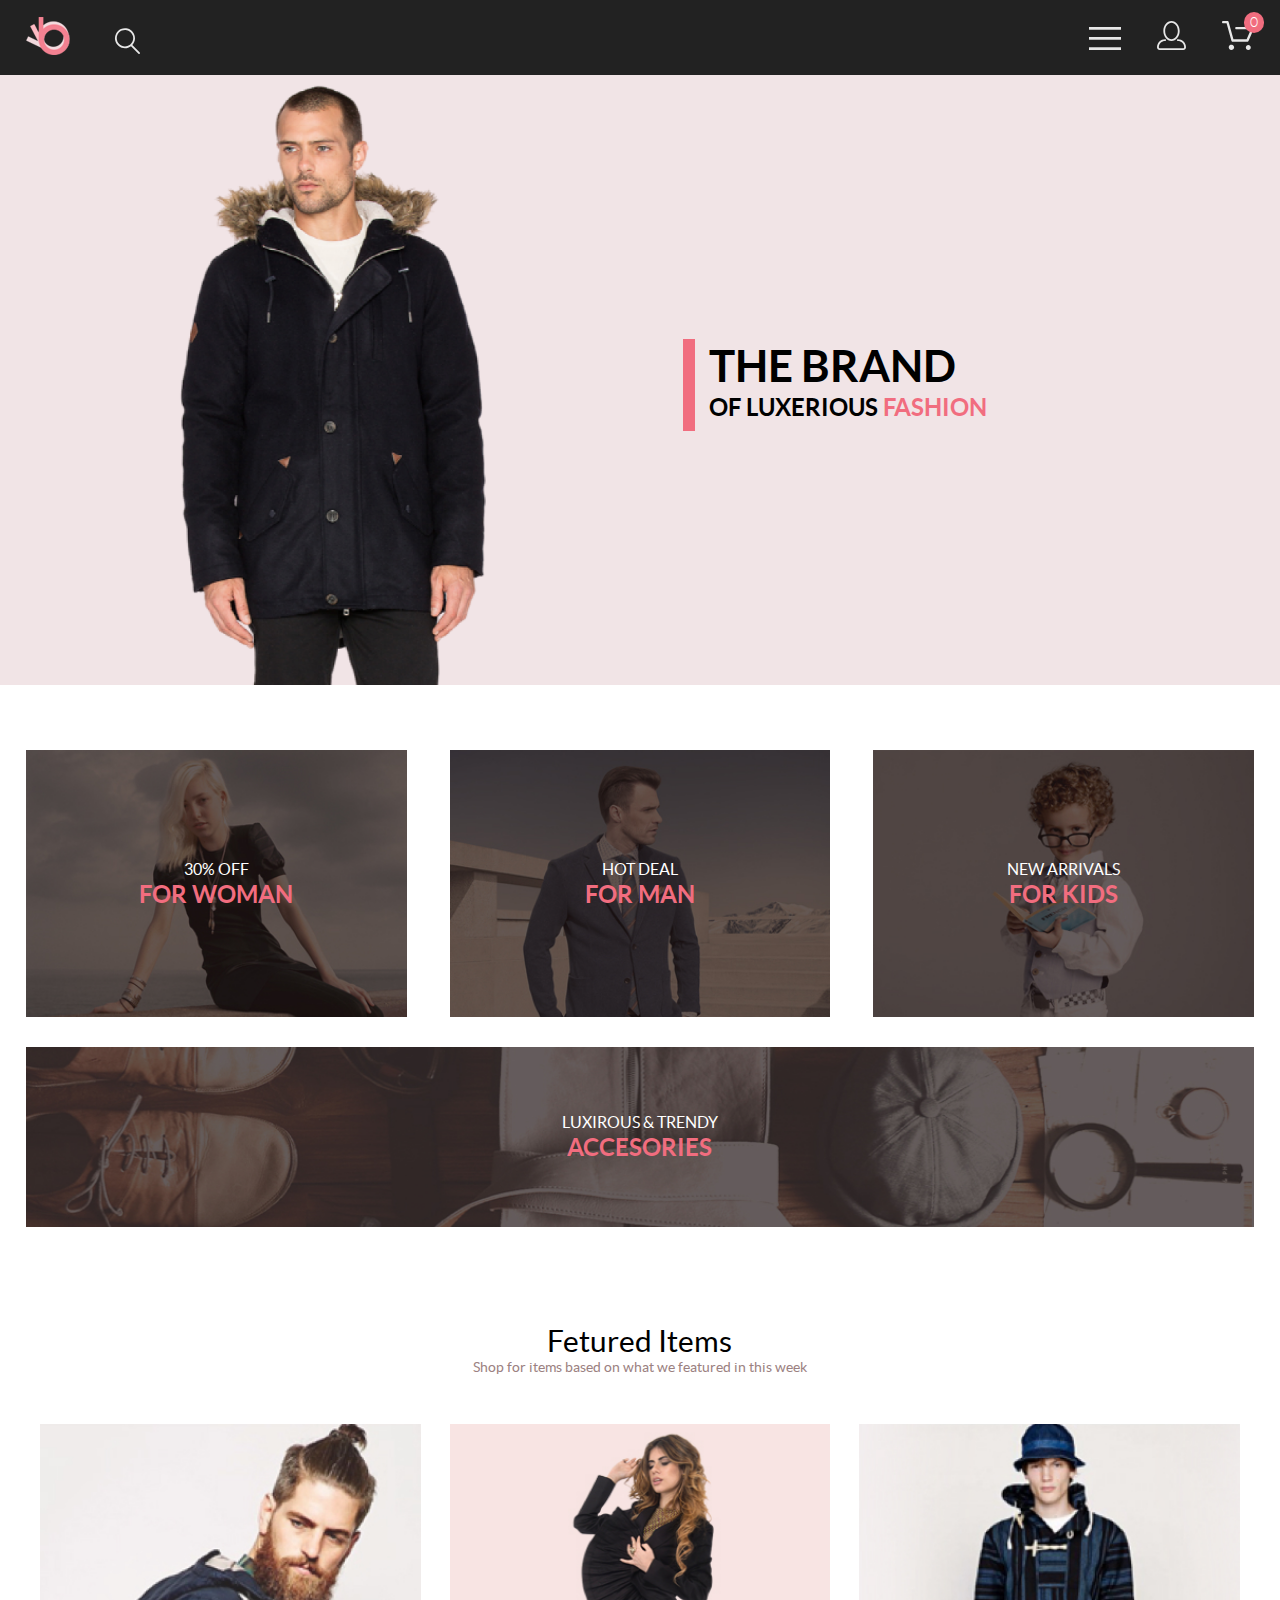
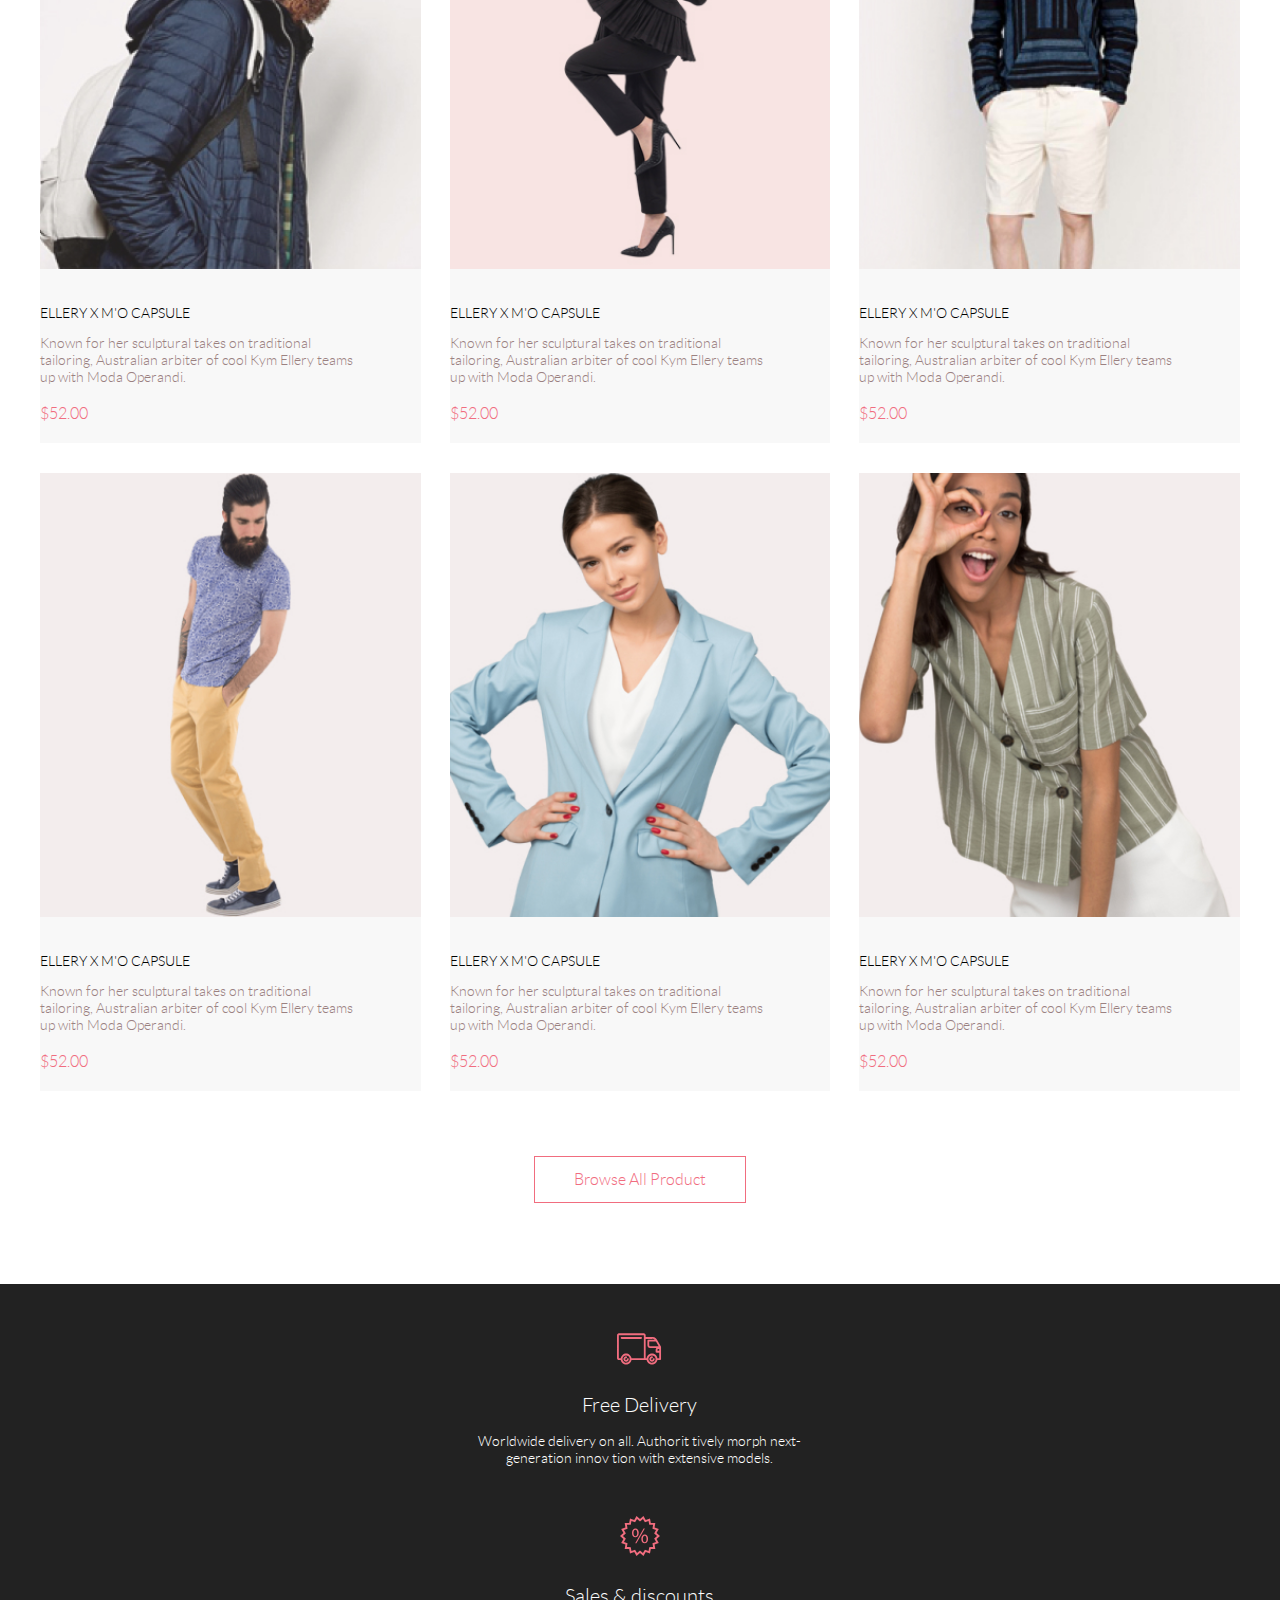
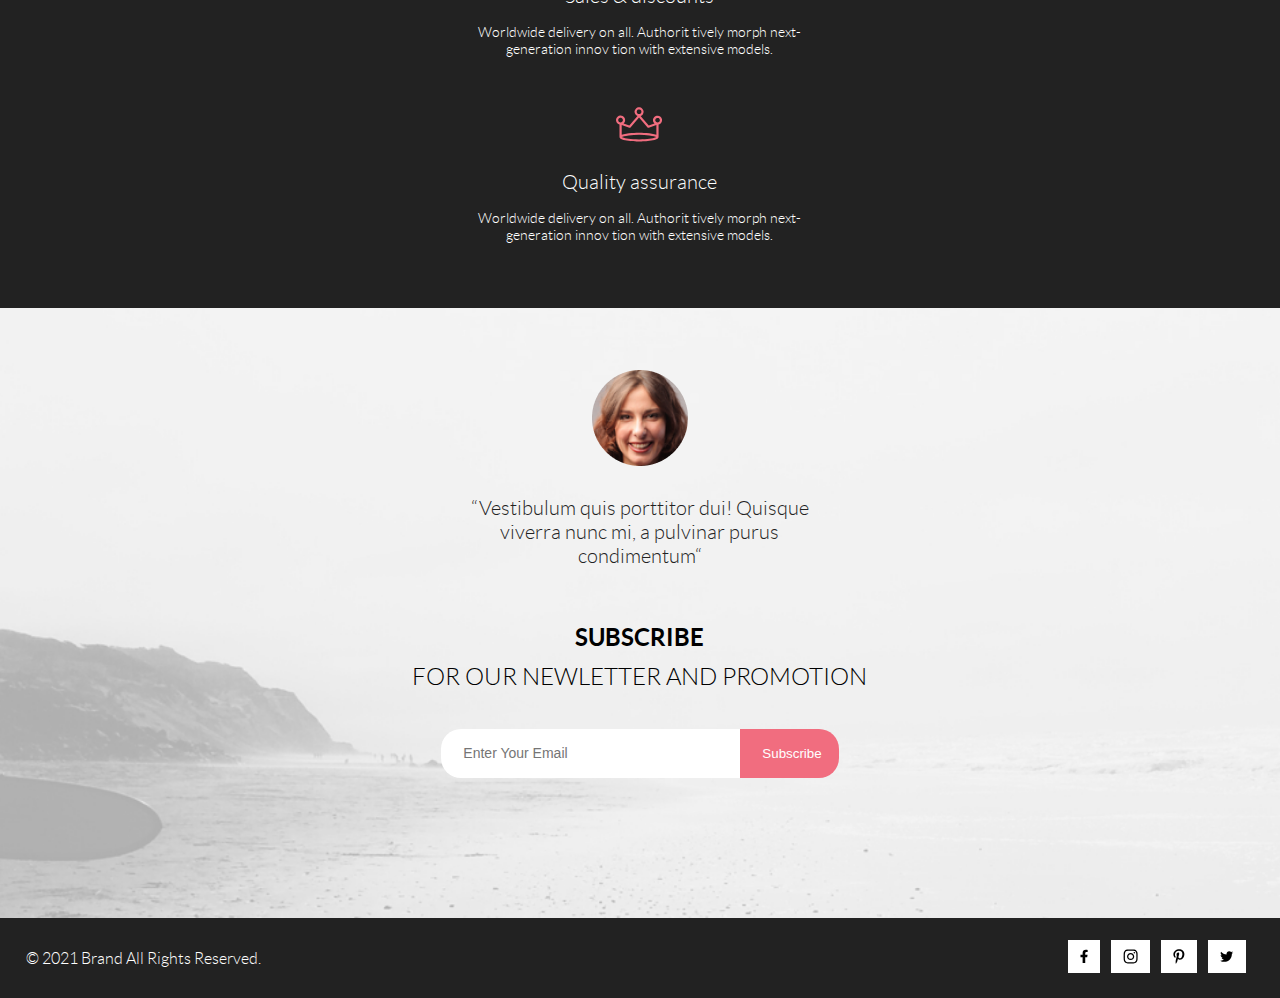
<file: index.html>
<!DOCTYPE html>
<html lang="en">
<head>
    <meta charset="UTF-8">
    <meta http-equiv="X-UA-Compatible" content="IE=edge">
    <meta name="viewport" content="width=device-width, initial-scale=1.0">
    <title>Index</title>
    <link rel="shortcut icon" href="./img/mark.svg">
    <link rel="stylesheet" href="./css/style.css">
    <link rel="preconnect" href="https://fonts.gstatic.com">
    
</head>
<body>
    <header class="header">
        <div class="header__wrapper container">
            <div>
                <a href="./index.html" class="header__logo"><img src="./img/mark.svg" alt="mark" width="44" height="38"></a>
                <input class="header__loupe" type="image" src="./img/loupe.svg" alt="loupe" width="26" height="27">
            </div>
            
            <div>
                <input  class="header__menu-button" type="image" src="./img/burger.svg" alt="burger" width="32" height="23" >
                <a class="header__link" href="./registration.html" ><img src="./img/hollowHead.svg" alt="Hollow Head" width="29" height="29"></a>
                <a href="./cart.html" class="header__link header__link-cart"><img src="./img/cart.svg" alt="cart" width="32" height="29"></a>
            
                <nav class="header__navigation">
                    <div class="header__navigation-menu">
                        <button class="header__navigation-kross" type="button"><img src="./img/kross.svg" alt="kross"></button>
                        <h2 class="header__navigation-title">menu</h2>
                        <ul class="header__navigation-list">
                            <li class="header__navigation-item navigation-item">
                                <a href="#" class="navigation-item__link">man</a> 
                                <ul class="navigation-item__sublist">
                                    <li class="navigation-item__sublist-link"> <a href="#" class="navigation-item__sublist-add"> Accessories</a> </li>
                                    <li class="navigation-item__sublist-link"> <a href="#" class="navigation-item__sublist-add"> Bags</a> </li>
                                    <li class="navigation-item__sublist-link"> <a href="#" class="navigation-item__sublist-add"> Denim</a> </li>
                                    <li class="navigation-item__sublist-link"> <a href="#" class="navigation-item__sublist-add"> T-Shirts</a> </li>
                                </ul>
                            </li>
                            <li class="header__navigation-item navigation-item">
                                <a href="#" class="navigation-item__link">woman</a> 
                                <ul class="navigation-item__sublist">
                                    <li class="navigation-item__sublist-link"> <a href="#" class="navigation-item__sublist-add"> Accessories</a></li>
                                    <li class="navigation-item__sublist-link"> <a href="#" class="navigation-item__sublist-add"> Jackets & Coats</a></li>
                                    <li class="navigation-item__sublist-link"> <a href="#" class="navigation-item__sublist-add">Polos</a> </li>
                                    <li class="navigation-item__sublist-link"> <a href="#" class="navigation-item__sublist-add">T-Shirts</a> </li>
                                    <li class="navigation-item__sublist-link"> <a href="#" class="navigation-item__sublist-add">Shirts</a> </li>
                                </ul>
                            </li>
                            <li class="header__navigation-item navigation-item">
                                <a href="#" class="navigation-item__link">kids</a> 
                                <ul class="navigation-item__sublist">
                                    <li class="navigation-item__sublist-link"><a href="#" class="navigation-item__sublist-add">Accessories</a> </li>
                                    <li class="navigation-item__sublist-link"><a href="#" class="navigation-item__sublist-add">Jackets & Coats</a> </li>
                                    <li class="navigation-item__sublist-link"><a href="#" class="navigation-item__sublist-add">Polos</a> </li>
                                    <li class="navigation-item__sublist-link"><a href="#" class="navigation-item__sublist-add">T-Shirts</a> </li>
                                    <li class="navigation-item__sublist-link"><a href="#" class="navigation-item__sublist-add">Shirts</a> </li>
                                    <li class="navigation-item__sublist-link"><a href="#" class="navigation-item__sublist-add">Bags</a> </li> 
                                </ul>
                            </li>
                        </ul>
                    </div>
                </nav>
            </div>
        </div>
    </header>
    <main>
        <section class="brand">
                    <img class="brand__image" src="./img/styleMan.png" alt="Laid-Back Man" width="800" height="764">
                <div class="brand__heading-wrapper container">
                    <h1 class="brand__heading">the brand <span class="brand__heading-text">of luxerious <span class="brand__heading-text-pink">fashion</span></span> </h1>
                </div>
            
        </section>
        <section class="stocks container">
            <h2 class="visually-hidden">Stocks</h2>
            <ul class="stocks__list">
                
                <li class="stocks__item stocks__item--woman">
                    
                    <a href="#" class="stocks__item-add">
                        <p class="stocks__item-text">30% off</p>
                        <h2 class="stocks__item-header">for woman</h2>
                    </a>
                    
                </li>
                <li class="stocks__item stocks__item--man">
                    
                    <a href="#" class="stocks__item-add">
                        <p class="stocks__item-text">hot deal</p>
                        <h2 class="stocks__item-header">for man</h2>
                    </a>
                </li>
                <li class="stocks__item stocks__item--kids">
                    
                    <a href="#" class="stocks__item-add">
                        <p class="stocks__item-text">new arrivals</p>
                        <h2 class="stocks__item-header">for kids</h2>
                    </a>
                </li>
                <li class="stocks__item stocks__item--accessories ">
                    
                    <a href="#" class="stocks__item-add ">
                        <p class="stocks__item-text">luxirous & trendy</p>
                        <h2 class="stocks__item-header">accesories</h2>
                    </a>
                </li>
            </ul>
        </section>

        <section class="products container">
            <div class="products__heading">
                <h2 class="products__heading-apper">Fetured Items</h2>
                <p class="products__heading-text">Shop for items based on what we featured in this week</p>
            </div>
                <ul class="products__list ">
                    <li class="products__item ">
                        <div class="products__item-buy">
                            <img class="products__item-img" src="./img/beardMan.jpg" alt="Beard Man" >
                            <div class="products__item-back">
                                <div class="products__item-img__back-dark"></div>
                                <button class="products__item-img__back-add">Add to Cart</button>  
                            </div> 
                        </div>
                        <h3 class="products__item-heading">ELLERY X M'O CAPSULE</h3>
                        <p class="products__item-text">Known for her sculptural takes on traditional tailoring, Australian arbiter of cool Kym Ellery teams up with Moda Operandi.</p>
                        <p class="products__item-price">$52.00</p>
                        <button type="button" class="products__item-button"><img src="./img/cart.svg" alt="cart" width="25" height="24"> Add to Cart</button>
                        
                    </li>
                    <li class="products__item products__item-midle">
                        <div class="products__item-buy">
                            <img class="products__item-img" src="./img/prettyWoman.jpg" alt="Pretty Woman" >
                            <div class="products__item-back">
                                <div class="products__item-img__back-dark"></div>
                                <button class="products__item-img__back-add">Add to Cart</button>  
                            </div>
                        </div>
                        <h3 class="products__item-heading">ELLERY X M'O CAPSULE</h3>
                        <p class="products__item-text">Known for her sculptural takes on traditional tailoring, Australian arbiter of cool Kym Ellery teams up with Moda Operandi.</p>
                        <p class="products__item-price">$52.00</p>
                        <button type="button" class="products__item-button"><img src="./img/cart.svg" alt="cart" width="25" height="24"> Add to Cart</button>
                        
                    </li>
                    <li class="products__item ">
                        <div class="products__item-buy">
                            <img class="products__item-img" src="./img/youngMan.jpg" alt="Young Man" >
                            <div class="products__item-back">
                                <div class="products__item-img__back-dark"></div>
                                <button class="products__item-img__back-add">Add to Cart</button>  
                            </div>
                        </div> 
                        <h3 class="products__item-heading">ELLERY X M'O CAPSULE</h3>
                        <p class="products__item-text">Known for her sculptural takes on traditional tailoring, Australian arbiter of cool Kym Ellery teams up with Moda Operandi.</p>
                        <p class="products__item-price">$52.00</p>
                        <button type="button" class="products__item-button"><img src="./img/cart.svg" alt="cart" width="25" height="24"> Add to Cart</button>
                        
                        
                    </li>
                    <li class="products__item ">
                        <div class="products__item-buy">
                            <img class="products__item-img" src="./img/anotherBeardMan.jpg" alt="Another Beard Man" >
                            <div class="products__item-back">
                                <div class="products__item-img__back-dark"></div>
                                <button class="products__item-img__back-add">Add to Cart</button>  
                            </div> 
                        </div>
                        <h3 class="products__item-heading">ELLERY X M'O CAPSULE</h3>
                        <p class="products__item-text">Known for her sculptural takes on traditional tailoring, Australian arbiter of cool Kym Ellery teams up with Moda Operandi.</p>
                        <p class="products__item-price">$52.00</p>
                        <button type="button" class="products__item-button"><img src="./img/cart.svg" alt="cart" width="25" height="24"> Add to Cart</button>
                        
                    </li>
                    <li class="products__item products__item-midle">
                        <div class="products__item-buy">
                            <img class="products__item-img" src="./img/workWoman.jpg" alt="Work-Woman" >
                            <div class="products__item-back">
                                <div class="products__item-img__back-dark"></div>
                                <button class="products__item-img__back-add">Add to Cart</button>  
                            </div> 
                        </div>
                        <h3 class="products__item-heading">ELLERY X M'O CAPSULE</h3>
                        <p class="products__item-text">Known for her sculptural takes on traditional tailoring, Australian arbiter of cool Kym Ellery teams up with Moda Operandi.</p>
                        <p class="products__item-price">$52.00</p>
                        <button type="button" class="products__item-button"><img src="./img/cart.svg" alt="cart" width="25" height="24"> Add to Cart</button>
                        
                    </li>
                    <li class="products__item ">
                        <div class="products__item-buy">
                            <img class="products__item-img" src="./img/happyWoman.jpg" alt="Happy Woman" >
                            <div class="products__item-back">
                                <div class="products__item-img__back-dark"></div>
                                <button class="products__item-img__back-add">Add to Cart</button>  
                            </div>
                        </div>
                        <h3 class="products__item-heading">ELLERY X M'O CAPSULE</h3>
                        <p class="products__item-text">Known for her sculptural takes on traditional tailoring, Australian arbiter of cool Kym Ellery teams up with Moda Operandi.</p>
                        <p class="products__item-price">$52.00</p>
                        <button type="button" class="products__item-button"><img src="./img/cart.svg" alt="cart" width="25" height="24"> Add to Cart</button>
                        
                    </li>
                </ul>
                <div class="products__button">
                    <a href="./product.html" class="products__button-add">Browse All Product</a>  
                </div>
        </section>
        <section class="opportunities">
            <ul class="opportunities__list container">
                <li class="opportunities__item">
                    <img class="opportunities__item-img" src="./img/car.svg" alt="car" width="45" height="32">
                    <h2  class="opportunities__item-apper">Free Delivery</h2>
                    <p class="opportunities__item-text">Worldwide delivery on all. Authorit tively morph next-generation innov tion with extensive models.</p>
                </li>
                <li class="opportunities__item">
                    <img class="opportunities__item-img" src="./img/sale.svg" alt="sale" width="40" height="40">
                    <h2 class="opportunities__item-apper">Sales & discounts</h2>
                    <p class="opportunities__item-text">Worldwide delivery on all. Authorit tively morph next-generation innov tion with extensive models.</p>
                </li>
                <li class="opportunities__item">
                    <img class="opportunities__item-img" src="./img/сrown.svg" alt="crown" width="47" height="35">
                    <h2 class="opportunities__item-apper">Quality assurance</h2>
                    <p class="opportunities__item-text">Worldwide delivery on all. Authorit tively morph next-generation innov tion with extensive models.</p>
                </li>
            </ul>
        </section>
        
    </main>
    <footer>
    
        <section class="information">
            <h2 class="visually-hidden">Footer Information</h2>
            <section class="information__center container">
                <div class="information__author">
                    <img class="information__author-img" src="./img/photo.png" alt="photo">
                    <p class="information__author-quote">“Vestibulum quis porttitor dui! Quisque viverra nunc mi, a pulvinar purus condimentum“</p>
                </div>
                <form action="endpoint" class="information__feedback">
                    <h2 class="information__feedback-head">subscribe</h2> 
                    <p class="information__feedback-text">for our newletter and promotion</p>
                    <div class="information__feedback-writer">
                        <input class="information__feedback-input" type="text" placeholder="Enter Your Email">
                        <button class="information__feedback-button">Subscribe</button>
                    </div>
                </form>
            </section>   
        </section>
        <section class="other">
            <h2 class="visually-hidden">copyright and sites</h2>
            <section class="other__down container">
                <h2 class="other__down-copyright"> &copy; 2021  Brand  All Rights Reserved.</h2>
                <div class="other__down-partners">
                    <a  href="#"><img class="other__down-link" src="./img/facebook.svg" alt="facebook" width="8" height="15"></a>
                    <a  href="#"><img class="other__down-link" src="./img/instagram.svg" alt="instogram" width="15" height="15" ></a> 
                    <a  href="#"><img class="other__down-link" src="./img/pinterest.svg" alt="pinterest" width="12" height="15"></a>
                    <a  href="#"><img class="other__down-link" src="./img/twitter.svg" alt="twitter" width="14" height="15"></a>
                </div>
            </section> 
        </section>
    </footer>   
</body>
</html>
</file>
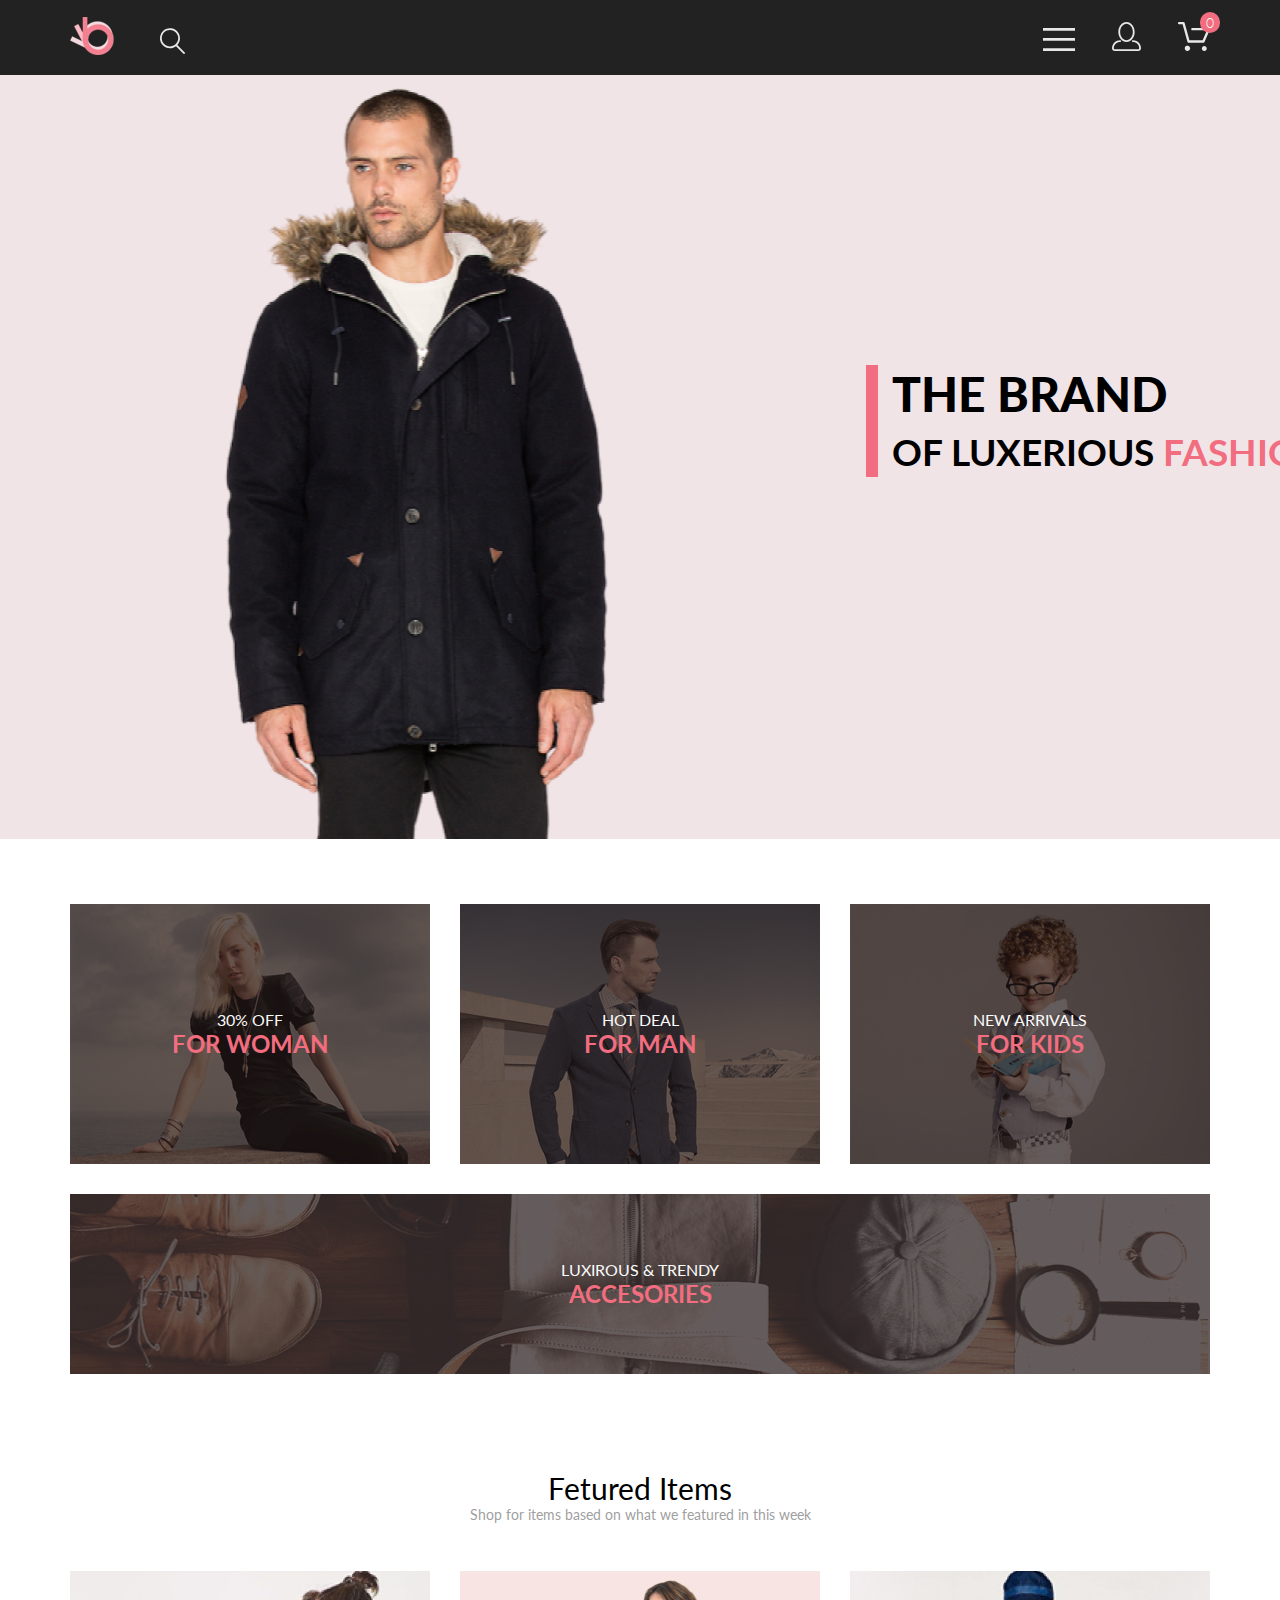
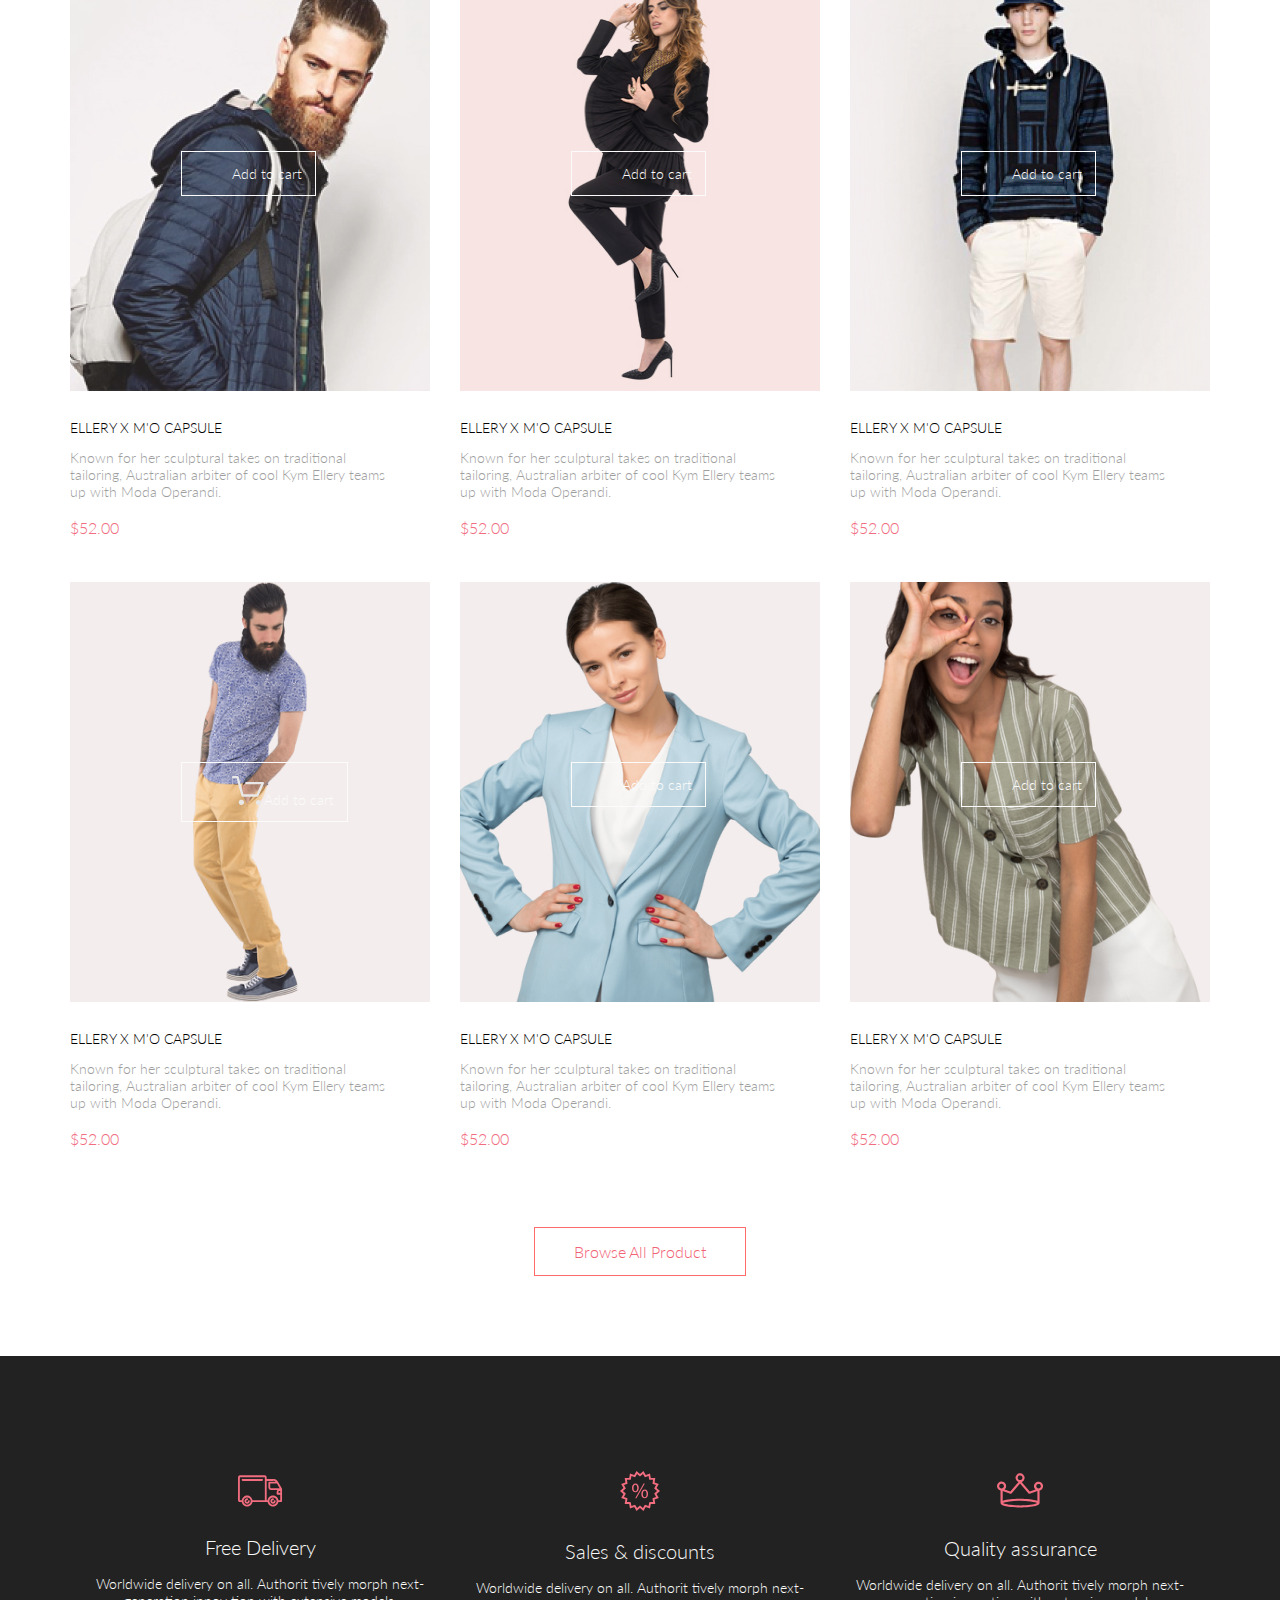
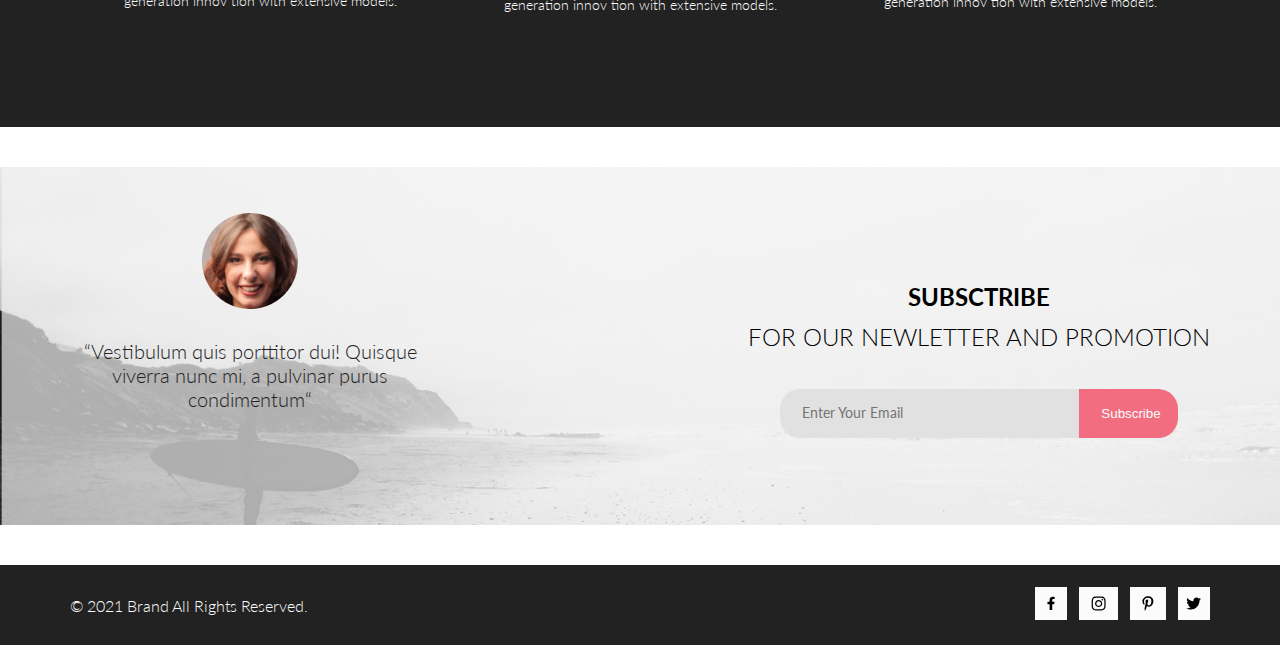
<file: GB_Pro-HTML-CSS/index.html>
<!DOCTYPE html>
<html lang="en">
<head>
    <meta charset="UTF-8">
    <meta http-equiv="X-UA-Compatible" content="IE=edge">
    <meta name="viewport" content="width=device-width, initial-scale=1.0">
    <title>Index</title>
    <link rel="shortcut icon" href="../GB_Pro-HTML-CSS/img/mark.svg">
    <link rel="stylesheet" href="./style/reset.css">
    <link rel="stylesheet" href="./style/style.css">
    <link rel="preconnect" href="https://fonts.gstatic.com">
    <link href="https://fonts.googleapis.com/css2?family=Lato:ital,wght@0,400;0,700;0,900;1,400&display=swap"
        rel="stylesheet">
</head>
<body>
    <header class="header">
        <div class="header__wrapper container">
        <div>
            <a href="../GB_Pro-HTML-CSS/index.html" class="header__logo"><img src="./img/mark.svg" alt="mark" width="44" height="38"></a>
            <input class="header__loupe" type="image" src="./img/loupe.svg" alt="loupe" width="26" height="27">
        </div>
            
        <div>
            <input class="header__menu-button" type="image" src="./img/burger.svg" alt="burger" width="32" height="23" >
            <a href="../GB_Pro-HTML-CSS/registration.html" class="header__link"><img src="./img/hollowHead.svg" alt="Hollow Head" width="29" height="29"></a>
            <a href="#" class="header__link link-cart"><img src="./img/cart.svg" alt="cart" width="32" height="29"></a>
        
        <nav class="header__navigation">
            <div class="header__navigation-menu">
                <h2 class="header__navigation-title">menu</h2>
                <ul class="header__navigation-list">
                    <li class="header__navigation-item navigation-item">
                        <a href="#" class="navigation-item__link">man</a> 
                        <ul class="navigation-item__sublist">
                            <li class="navigation-item__sublist-link"> <a href="#" class="navigation-item__sublist-add"> Accessories</a> </li>
                            <li class="navigation-item__sublist-link"> <a href="#" class="navigation-item__sublist-add"> Bags</a> </li>
                            <li class="navigation-item__sublist-link"> <a href="#" class="navigation-item__sublist-add"> Denim</a> </li>
                            <li class="navigation-item__sublist-link"> <a href="#" class="navigation-item__sublist-add"> T-Shirts</a> </li>
                        </ul>
                    </li>
                    <li>
                        <a href="#" class="navigation-item__link">woman</a> 
                        <ul class="navigation-item__sublist">
                            <li class="navigation-item__sublist-link"> <a href="#" class="navigation-item__sublist-add"> Accessories</a></li>
                            <li class="navigation-item__sublist-link"> <a href="#" class="navigation-item__sublist-add"> Jackets & Coats</a></li>
                            <li class="navigation-item__sublist-link"> <a href="#" class="navigation-item__sublist-add">Polos</a> </li>
                            <li class="navigation-item__sublist-link"> <a href="#" class="navigation-item__sublist-add">T-Shirts</a> </li>
                            <li class="navigation-item__sublist-link"> <a href="#" class="navigation-item__sublist-add">Shirts</a> </li>
                        </ul>
                    </li>
                    <li>
                        <a href="#" class="navigation-item__link">kids</a> 
                        <ul class="navigation-item__sublist">
                            <li class="navigation-item__sublist-link"><a href="#" class="navigation-item__sublist-add">Accessories</a> </li>
                            <li class="navigation-item__sublist-link"><a href="#" class="navigation-item__sublist-add">Jackets & Coats</a> </li>
                            <li class="navigation-item__sublist-link"><a href="#" class="navigation-item__sublist-add">Polos</a> </li>
                            <li class="navigation-item__sublist-link"><a href="#" class="navigation-item__sublist-add">T-Shirts</a> </li>
                            <li class="navigation-item__sublist-link"><a href="#" class="navigation-item__sublist-add">Shirts</a> </li>
                            <li class="navigation-item__sublist-link"><a href="#" class="navigation-item__sublist-add">Bags</a> </li> 
                        </ul>
                    </li>
                </ul>
            </div>
        </nav>
    </header>
    <main>
        <section class="brand">
            <section class="brand__container">
                <img class="brand__image" src="./img/styleMan.png" alt="Laid-Back Man" width="800" height="764">
            <div class="brand__heading-wrapper container">
                <h1 class="brand__heading">the brand</h1>
                <p class="brand__heading-text"> of luxerious <span class="brand__heading-text-pink">fashion</span></p>
            </div>
            </section>
        </section>
        <section class="stocks container">
            <ul class="stocks__list">
                <h2 class="visually-hidden">Stocks</h2>
                <li class="stocks__item stocks__item--woman">
                    
                    <a href="#" class="stocks__item-add">
                        <p class="stocks__item-text">30% off</p>
                        <h2 class="stocks__item-header">for woman</h2>
                    </a>
                    
                </li>
                <li class="stocks__item stocks__item--man">
                    
                    <a href="#" class="stocks__item-add">
                        <p class="stocks__item-text">hot deal</p>
                        <h2 class="stocks__item-header">for man</h2>
                    </a>
                </li>
                <li class="stocks__item stocks__item--kids">
                    
                    <a href="#" class="stocks__item-add">
                        <p class="stocks__item-text">new arrivals</p>
                        <h2 class="stocks__item-header">for kids</h2>
                    </a>
                </li>
                <li class="stocks__item stocks__item--accessories ">
                    
                    <a href="#" class="stocks__item-add ">
                        <p class="stocks__item-text">luxirous & trendy</p>
                        <h2 class="stocks__item-header">accesories</h2>
                    </a>
                </li>
            </ul>
        </section>

        <section class="products container">
            <div class="products__heading">
                <h2 class="products__heading-apper">Fetured Items</h2>
                <p class="products__heading-text">Shop for items based on what we featured in this week</p>
            </div>
                <ul class="products__list">
                    <li class="products__item">
                        <div class="products__item-buy">
                            <img class="products__item-img" src="./img/beardMan.jpg" alt="Beard Man" width="360" height="420">
                            <a href="#" class="products__item-cart">Add to cart</a>
                        </div>
                        <h3 class="products__item-heading">ELLERY X M'O CAPSULE</h3>
                        <p class="products__item-text">Known for her sculptural takes on traditional tailoring, Australian arbiter of cool Kym Ellery teams up with Moda Operandi.</p>
                        <p class="products__item-price">$52.00</p>
                        <button type="button" class="products__item-button"><img src="./img/cart.svg" alt="cart" width="25" height="24"> Add to Cart</button>
                        
                    </li>
                    <li class="products__item products__item-middle">
                        <div class="products__item-buy">
                            <img class="products__item-img" src="./img/prettyWoman.jpg" alt="Pretty Woman" width="360" height="420">
                            <a href="#" class="products__item-cart">Add to cart</a>
                        </div>
                        <h3 class="products__item-heading">ELLERY X M'O CAPSULE</h3>
                        <p class="products__item-text">Known for her sculptural takes on traditional tailoring, Australian arbiter of cool Kym Ellery teams up with Moda Operandi.</p>
                        <p class="products__item-price">$52.00</p>
                        <button type="button" class="products__item-button"><img src="./img/cart.svg" alt="cart" width="25" height="24"> Add to Cart</button>
                        
                    </li>
                    <li class="products__item">
                        <div class="products__item-buy">
                            <img class="products__item-img" src="./img/youngMan.jpg" alt="Young Man" width="360" height="420">
                            <a href="#" class="products__item-cart">Add to cart</a>
                        </div> 
                        <h3 class="products__item-heading">ELLERY X M'O CAPSULE</h3>
                        <p class="products__item-text">Known for her sculptural takes on traditional tailoring, Australian arbiter of cool Kym Ellery teams up with Moda Operandi.</p>
                        <p class="products__item-price">$52.00</p>
                        <button type="button" class="products__item-button"><img src="./img/cart.svg" alt="cart" width="25" height="24"> Add to Cart</button>
                        
                        
                    </li>
                    <li class="products__item">
                        <div class="products__item-buy">
                            <img class="products__item-img" src="./img/anotherBeardMan.jpg" alt="Another Beard Man" width="360" height="420">
                            <a href="#" class="products__item-cart"><img src="./img/cart.svg" alt="cart">Add to cart</a>
                        </div>
                        <h3 class="products__item-heading">ELLERY X M'O CAPSULE</h3>
                        <p class="products__item-text">Known for her sculptural takes on traditional tailoring, Australian arbiter of cool Kym Ellery teams up with Moda Operandi.</p>
                        <p class="products__item-price">$52.00</p>
                        <button type="button" class="products__item-button"><img src="./img/cart.svg" alt="cart" width="25" height="24"> Add to Cart</button>
                        
                    </li>
                    <li class="products__item products__item-middle">
                        <div class="products__item-buy">
                            <img class="products__item-img" src="./img/workWoman.jpg" alt="Work-Woman" width="360" height="420">
                            <a href="#" class="products__item-cart">Add to cart</a>
                        </div>
                        <h3 class="products__item-heading">ELLERY X M'O CAPSULE</h3>
                        <p class="products__item-text">Known for her sculptural takes on traditional tailoring, Australian arbiter of cool Kym Ellery teams up with Moda Operandi.</p>
                        <p class="products__item-price">$52.00</p>
                        <button type="button" class="products__item-button"><img src="./img/cart.svg" alt="cart" width="25" height="24"> Add to Cart</button>
                        
                    </li>
                    <li class="products__item">
                        <div class="products__item-buy">
                            <img class="products__item-img" src="./img/happyWoman.jpg" alt="Happy Woman" width="360" height="420">
                            <a href="#" class="products__item-cart">Add to cart</a>
                        </div>
                        <h3 class="products__item-heading">ELLERY X M'O CAPSULE</h3>
                        <p class="products__item-text">Known for her sculptural takes on traditional tailoring, Australian arbiter of cool Kym Ellery teams up with Moda Operandi.</p>
                        <p class="products__item-price">$52.00</p>
                        <button type="button" class="products__item-button"><img src="./img/cart.svg" alt="cart" width="25" height="24"> Add to Cart</button>
                        
                    </li>
                </ul>
                <div class="products__button">
                    <a href="#" class="products__button-add">Browse All Product</a>  
                </div>
        </section>
        <section class="opportunities">
            <ul class="opportunities__list container">
                <li class="opportunities__item">
                    <img class="opportunities__item-img" src="./img/car.svg" alt="car" width="45" height="32">
                    <h2  class="opportunities__item-apper">Free Delivery</h2>
                    <p class="opportunities__item-text">Worldwide delivery on all. Authorit tively morph next-generation innov tion with extensive models.</p>
                </li>
                <li class="opportunities__item">
                    <img class="opportunities__item-img" src="./img/sale.svg" alt="sale" width="40" height="40">
                    <h2 class="opportunities__item-apper">Sales & discounts</h2>
                    <p class="opportunities__item-text">Worldwide delivery on all. Authorit tively morph next-generation innov tion with extensive models.</p>
                </li>
                <li class="opportunities__item">
                    <img class="opportunities__item-img" src="./img/сrown.svg" alt="crown" width="47" height="35">
                    <h2 class="opportunities__item-apper">Quality assurance</h2>
                    <p class="opportunities__item-text">Worldwide delivery on all. Authorit tively morph next-generation innov tion with extensive models.</p>
                </li>
            </ul>
        </section>
        
    </main>
<footer>

        <section class="information">
            <section class="information__center container">
                <div class="information__author">
                    <img class="information__author-img" src="./img/photo.png" alt="photo">
                    <p class="information__author-quote">“Vestibulum quis porttitor dui! Quisque viverra nunc mi, a pulvinar purus condimentum“</p>
                </div>
                <form action="endpoint" class="information__feedback">
                    <h2 class="information__feedback-head">subsctribe</h2> 
                    <p class="information__feedback-text">for our newletter and promotion</p>
                    <div class="infornation__feedback-writer">
                        <input class="information__feedback-input" type="text" placeholder="Enter Your Email">
                        <button class="information__feedback-button">Subscribe</button>
                    </div>
                
            </section>   
        </section>
        <section class="information__other">
            <section class="information__center container">
                <p class="information__copyright"> &copy 2021  Brand  All Rights Reserved.</p>
                <div class="information__partners">
                    <a  href="#"><img class="information__link" src="./img/facebook.svg" alt="facebook" width="8" height="15"></a>
                    <a  href="#"><img class="information__link" src="./img/instagram.svg" alt="instogram" width="15" height="15" ></a> 
                    <a  href="#"><img class="information__link" src="./img/pinterest.svg" alt="pinterest" width="12" height="15"></a>
                    <a  href="#"><img class="information__link-twitter" src="./img/twitter.svg" alt="twitter" width="16" height="13"></a>
                </div>
            </section> 
        </section>
        

        

</footer>
</body>
</html>
</file>
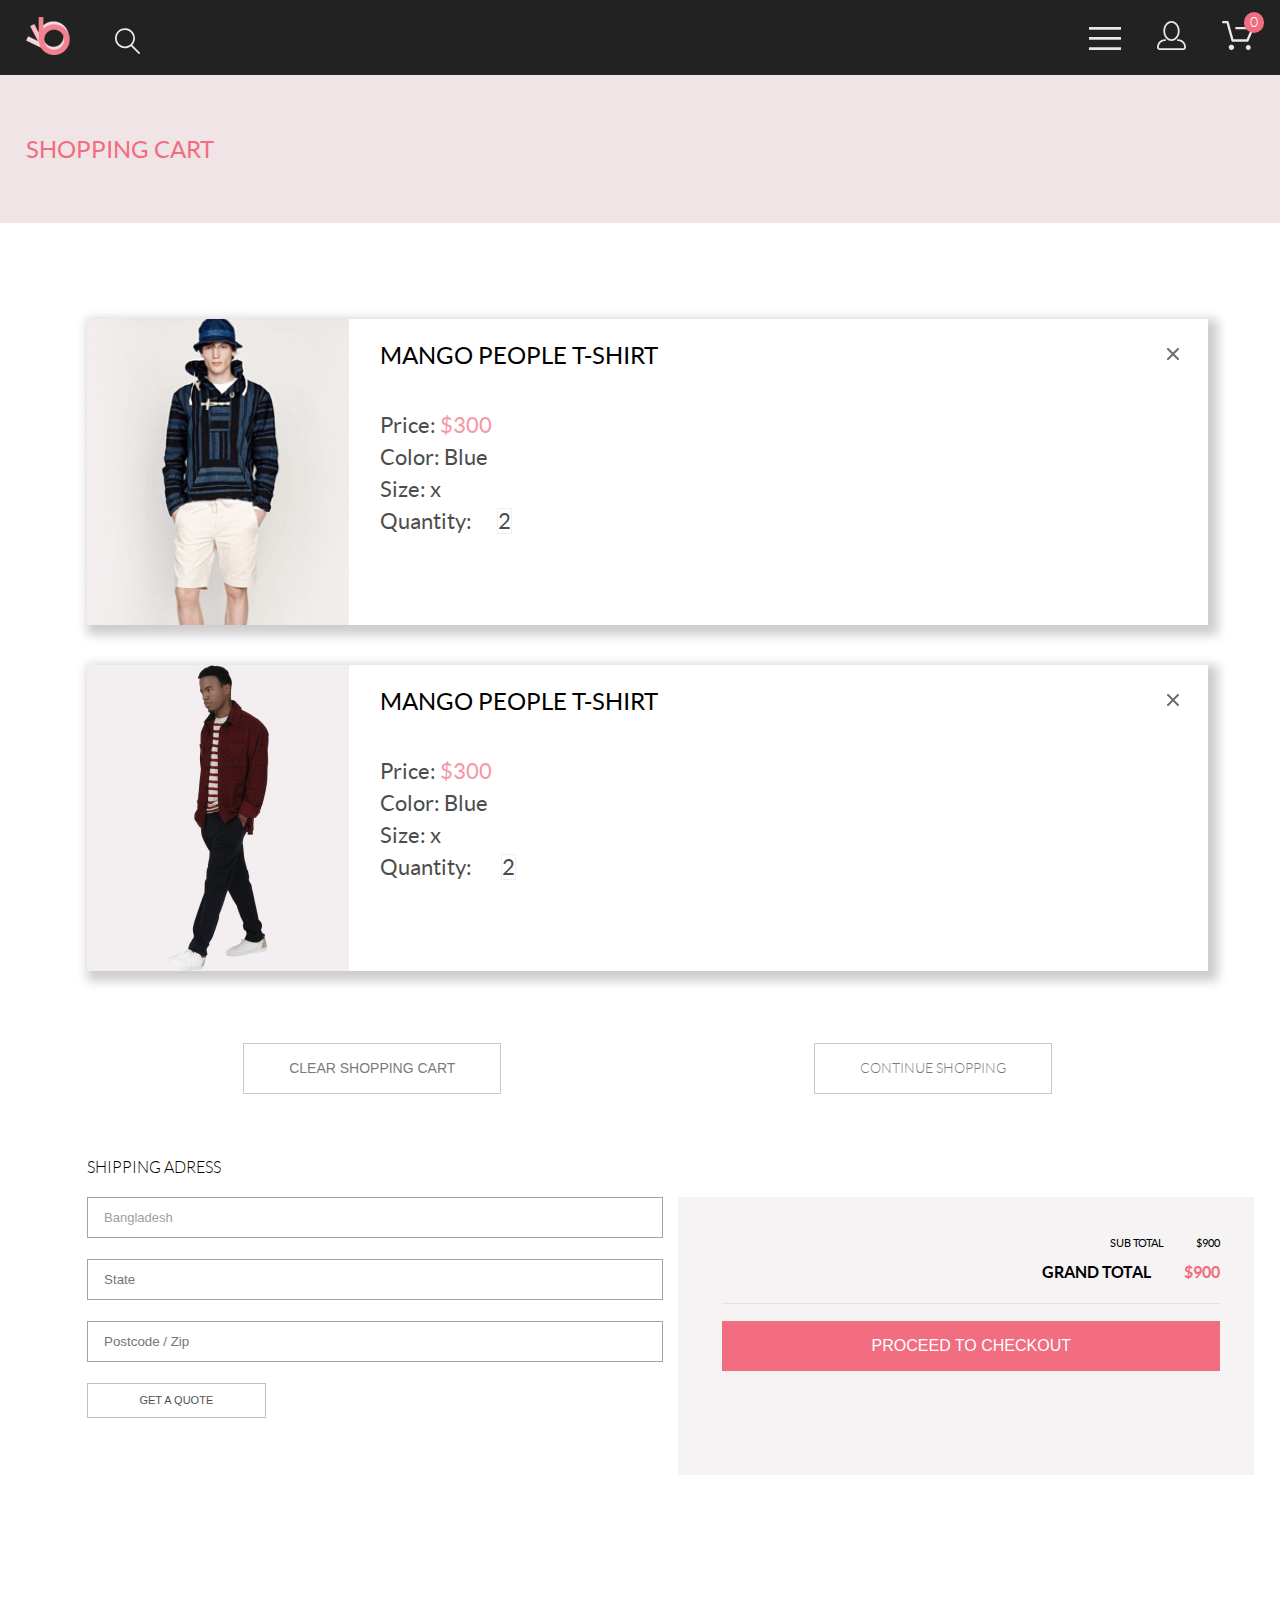
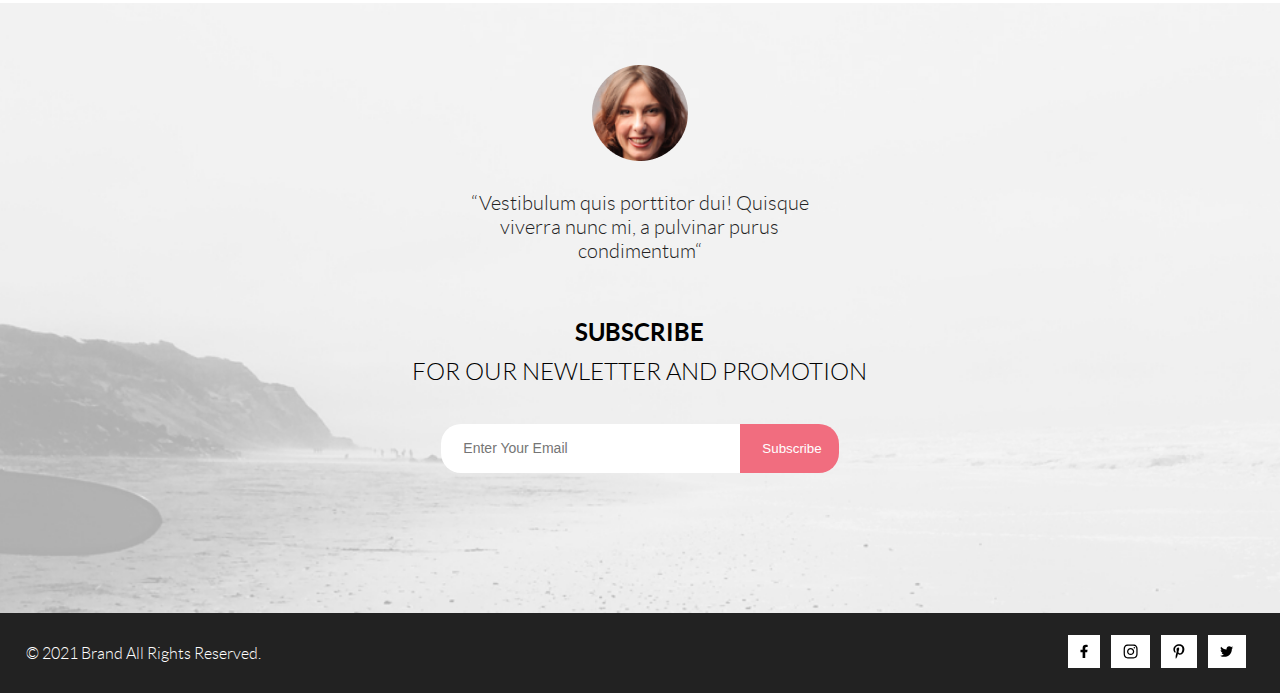
<file: cart.html>
<!DOCTYPE html>
<html lang="en">
<head>
    <meta charset="UTF-8">
    <meta http-equiv="X-UA-Compatible" content="IE=edge">
    <meta name="viewport" content="width=device-width, initial-scale=1.0">
    <title>Cart</title>
    <link rel="shortcut icon" href="./img/mark.svg">
    <link rel="stylesheet" href="./css/style.css">
    <link rel="preconnect" href="https://fonts.gstatic.com">
</head>
<body>
    <header class="header">
        <div class="header__wrapper container">
            <div>
                <a href="./index.html" class="header__logo"><img src="./img/mark.svg" alt="mark" width="44" height="38"></a>
                <input class="header__loupe" type="image" src="./img/loupe.svg" alt="loupe" width="26" height="27">
            </div>
            
            <div>
                <input  class="header__menu-button" type="image" src="./img/burger.svg" alt="burger" width="32" height="23" >
                <a class="header__link" href="./registration.html" ><img src="./img/hollowHead.svg" alt="Hollow Head" width="29" height="29"></a>
                <a href="./cart.html" class="header__link header__link-cart"><img src="./img/cart.svg" alt="cart" width="32" height="29"></a>
            
                <nav class="header__navigation">
                    <div class="header__navigation-menu">
                        <button class="header__navigation-kross" type="button"><img src="./img/kross.svg" alt="kross"></button>
                        <h2 class="header__navigation-title">menu</h2>
                        <ul class="header__navigation-list">
                            <li class="header__navigation-item navigation-item">
                                <a href="#" class="navigation-item__link">man</a> 
                                <ul class="navigation-item__sublist">
                                    <li class="navigation-item__sublist-link"> <a href="#" class="navigation-item__sublist-add"> Accessories</a> </li>
                                    <li class="navigation-item__sublist-link"> <a href="#" class="navigation-item__sublist-add"> Bags</a> </li>
                                    <li class="navigation-item__sublist-link"> <a href="#" class="navigation-item__sublist-add"> Denim</a> </li>
                                    <li class="navigation-item__sublist-link"> <a href="#" class="navigation-item__sublist-add"> T-Shirts</a> </li>
                                </ul>
                            </li>
                            <li class="header__navigation-item navigation-item">
                                <a href="#" class="navigation-item__link">woman</a> 
                                <ul class="navigation-item__sublist">
                                    <li class="navigation-item__sublist-link"> <a href="#" class="navigation-item__sublist-add"> Accessories</a></li>
                                    <li class="navigation-item__sublist-link"> <a href="#" class="navigation-item__sublist-add"> Jackets & Coats</a></li>
                                    <li class="navigation-item__sublist-link"> <a href="#" class="navigation-item__sublist-add">Polos</a> </li>
                                    <li class="navigation-item__sublist-link"> <a href="#" class="navigation-item__sublist-add">T-Shirts</a> </li>
                                    <li class="navigation-item__sublist-link"> <a href="#" class="navigation-item__sublist-add">Shirts</a> </li>
                                </ul>
                            </li>
                            <li class="header__navigation-item navigation-item">
                                <a href="#" class="navigation-item__link">kids</a> 
                                <ul class="navigation-item__sublist">
                                    <li class="navigation-item__sublist-link"><a href="#" class="navigation-item__sublist-add">Accessories</a> </li>
                                    <li class="navigation-item__sublist-link"><a href="#" class="navigation-item__sublist-add">Jackets & Coats</a> </li>
                                    <li class="navigation-item__sublist-link"><a href="#" class="navigation-item__sublist-add">Polos</a> </li>
                                    <li class="navigation-item__sublist-link"><a href="#" class="navigation-item__sublist-add">T-Shirts</a> </li>
                                    <li class="navigation-item__sublist-link"><a href="#" class="navigation-item__sublist-add">Shirts</a> </li>
                                    <li class="navigation-item__sublist-link"><a href="#" class="navigation-item__sublist-add">Bags</a> </li> 
                                </ul>
                            </li>
                        </ul>
                    </div>
                </nav>
            </div>
        </div>
    </header>
    <main>
        <section class="apper ">
            <h1 class="apper__head container">
                shopping cart
            </h1>
        </section>
        <section class="cart container">
            <h2 class="visually-hidden">Cart</h2>
            <section class="choice">
                <ul class="choice__list">
                    <li class="choice__list-item list-item">
                        <img class="list-item__image" src="./img/youngManCart.jpg" alt="youngMan">
                        <button class="list-item__kross" type="button"><img src="./img/kross.svg" alt="kross"></button>
                        <div class="list-item__description">
                            
                            <h2 class="list-item__description-name">mango people t-shirt</h2>
                            <div class="list-item__description-specification description-specification">
                                <p class="description-specification__text specification-text">
                                    Price: <span class="specification-text__pink">$300 </span>	
                                </p>
                                <p class="description-specification__text">Color: Blue</p>
                                <p class="description-specification__text">Size: x</p>
                                <p class="description-specification__text specification-text">Quantity:<span class="specification-text__count">2</span> </p>
                            </div>
                        </div>
                    </li>
                    <li class="choice__list-item list-item">
                        <img class="list-item__image" src="./img/afroamericanMan.jpg" alt="youngMan">
                        <button class="list-item__kross" type="button"><img src="./img/kross.svg" alt="kross"></button>
                        <div class="list-item__description">
                            
                            <h2 class="list-item__description-name">mango people t-shirt</h2>
                            <div class="list-item__description-specification description-specification">
                                <p class="description-specification__text specification-text">
                                    Price: <span class="specification-text__pink">$300 </span>	
                                </p>
                                <p class="description-specification__text">Color: Blue</p>
                                <p class="description-specification__text">Size: x</p>
                                <p class="description-specification__text specification-text">Quantity: <span class="specification-text__count">2</span> </p>
                            </div>
                        </div>
                    </li>
                </ul>
                <div class="choice__active">
                    <button class="choice__active-button active-button">Clear shopping cart</button>
                    <a class="choice__active-button" href="./catalog.html">Continue shopping</a>
                </div>
            </section>
            <section class="result">
                <h2 class="visually-hidden">Result</h2>
                <section class="result__adress adress">
                    <h3 class="adress__apper">
                        shipping adress
                    </h3>
                    <div class="adress__information"></div>
                    <input type="text" class="adress__information-city" placeholder="Bangladesh">
                    <input type="text" class="adress__information-state" placeholder="State">
                    <input type="text" class="adress__information-postcode" placeholder="Postcode / Zip">
                    <button class="adress__information-button">get a quote</button>
                </section>
                <section class="result__price price">
                    <h2 class="result__price-title">Price</h2>
                    <div class="price__block">
                        <p class="price__one">sub total  <span class="price__one-number">$900</span></p>
                        <p class="price__all">grand total     <span class="price__all-number">$900</span> </p>
                        <button class="price__button">proceed to checkout</button>
                    </div>
                    
                </section>
            </section>
        </section>
        
    </main>
    <footer>
    
        <section class="information">
            <h2 class="visually-hidden">Footer Information</h2>
            <section class="information__center container">
                <div class="information__author">
                    <img class="information__author-img" src="./img/photo.png" alt="photo">
                    <p class="information__author-quote">“Vestibulum quis porttitor dui! Quisque viverra nunc mi, a pulvinar purus condimentum“</p>
                </div>
                <form action="endpoint" class="information__feedback">
                    <h2 class="information__feedback-head">subscribe</h2> 
                    <p class="information__feedback-text">for our newletter and promotion</p>
                    <div class="information__feedback-writer">
                        <input class="information__feedback-input" type="text" placeholder="Enter Your Email">
                        <button class="information__feedback-button">Subscribe</button>
                    </div>
                </form>
            </section>   
        </section>
        <section class="other">
            <h2 class="visually-hidden">copyright and sites</h2>
            <section class="other__down container">
                <h2 class="other__down-copyright"> &copy; 2021  Brand  All Rights Reserved.</h2>
                <div class="other__down-partners">
                    <a  href="#"><img class="other__down-link" src="./img/facebook.svg" alt="facebook" width="8" height="15"></a>
                    <a  href="#"><img class="other__down-link" src="./img/instagram.svg" alt="instogram" width="15" height="15" ></a> 
                    <a  href="#"><img class="other__down-link" src="./img/pinterest.svg" alt="pinterest" width="12" height="15"></a>
                    <a  href="#"><img class="other__down-link" src="./img/twitter.svg" alt="twitter" width="14" height="15"></a>
                </div>
            </section> 
        </section>
    </footer>    
</body>
</html>
</file>
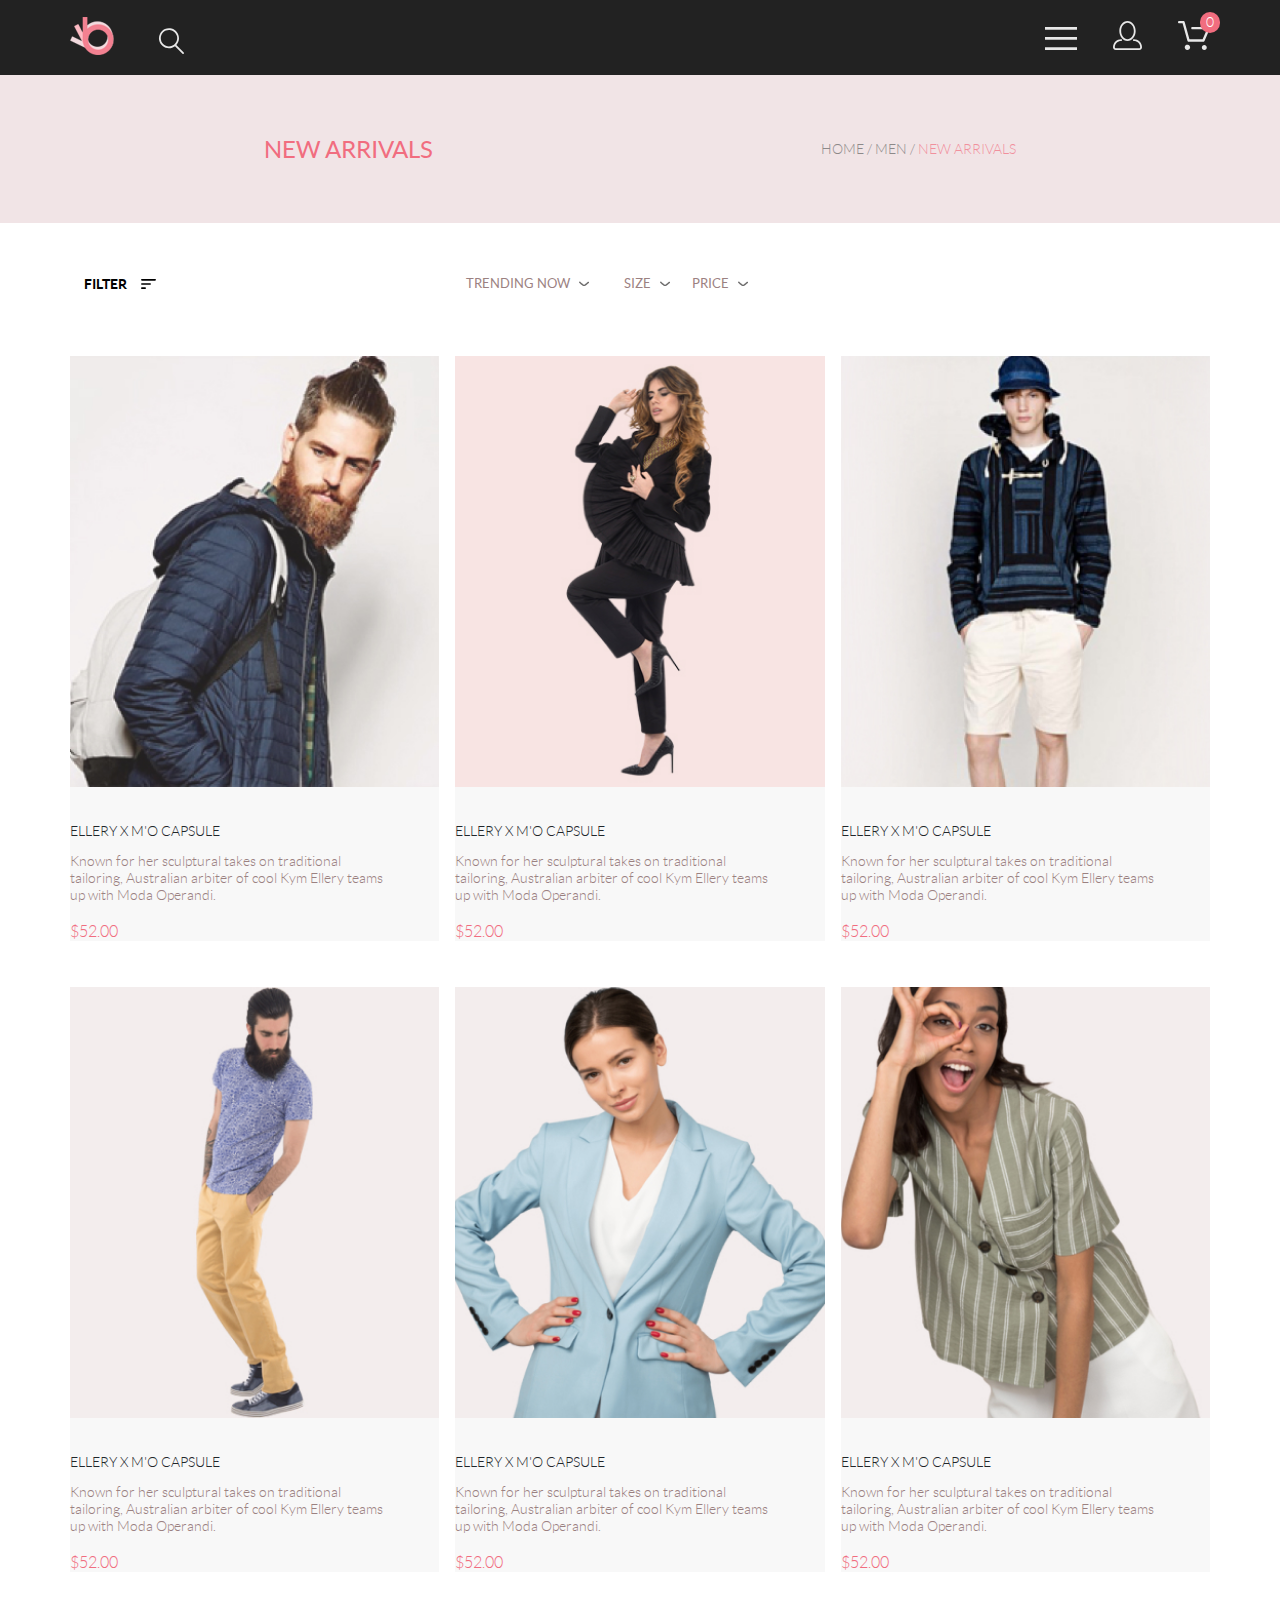
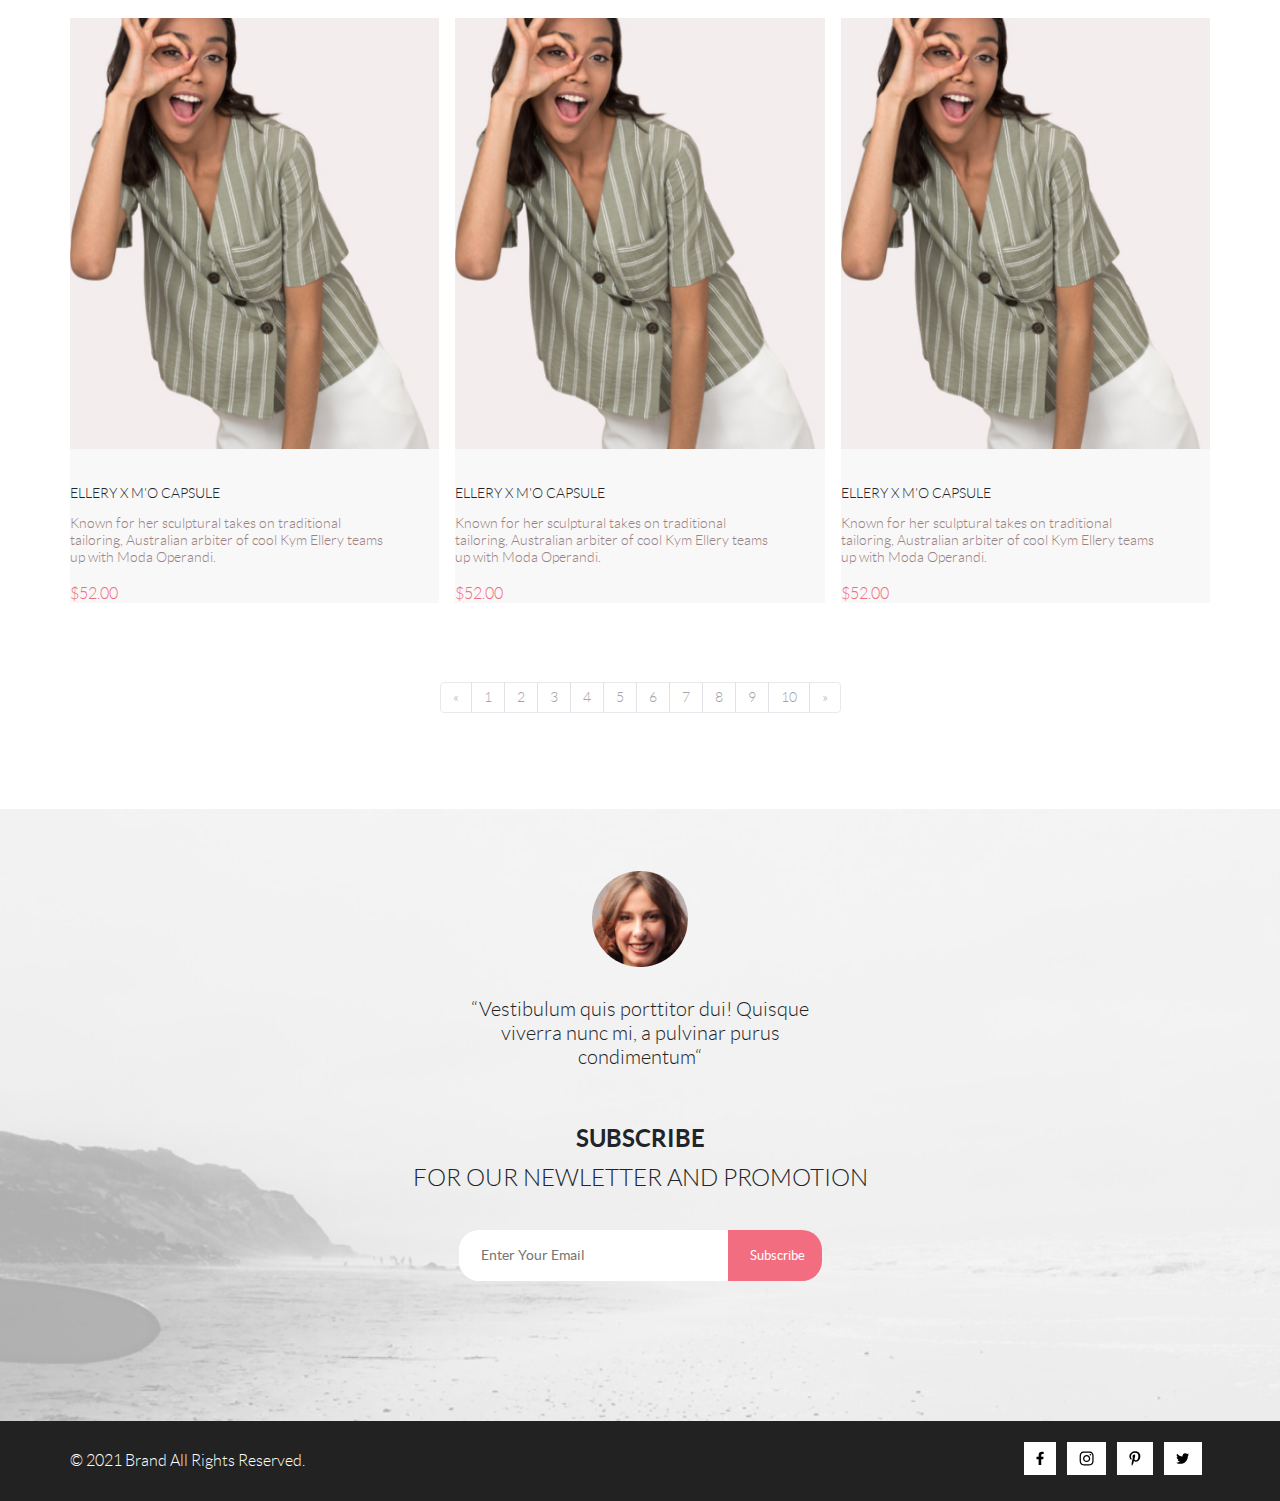
<file: catalog.html>
<!DOCTYPE html>
<html lang="en">
<head>
    <meta charset="UTF-8">
    <meta http-equiv="X-UA-Compatible" content="IE=edge">
    <meta name="viewport" content="width=device-width, initial-scale=1.0">
    <link rel="shortcut icon" href="./img/mark.svg">
    <link rel="stylesheet" href="./css/bootstrap/bootstrap.css">
    <link rel="stylesheet" href="./css/style.css">
    <link rel="preconnect" href="https://fonts.gstatic.com">
    
    <title>Catalog</title>
</head>
<body>
    <header class="header">
        <div class="header__wrapper container">
            <div>
                <a href="./index.html" class="header__logo"><img src="./img/mark.svg" alt="mark" width="44" height="38"></a>
                <input class="header__loupe" type="image" src="./img/loupe.svg" alt="loupe" width="26" height="27">
            </div>
            
            <div>
                <input  class="header__menu-button" type="image" src="./img/burger.svg" alt="burger" width="32" height="23" >
                <a class="header__link" href="./registration.html" ><img src="./img/hollowHead.svg" alt="Hollow Head" width="29" height="29"></a>
                <a href="./cart.html" class="header__link header__link-cart"><img src="./img/cart.svg" alt="cart" width="32" height="29"></a>
            
                <nav class="header__navigation">
                    <div class="header__navigation-menu">
                        <button class="header__navigation-kross" type="button"><img src="./img/kross.svg" alt="kross"></button>
                        <h2 class="header__navigation-title">menu</h2>
                        <ul class="header__navigation-list">
                            <li class="header__navigation-item navigation-item">
                                <a href="#" class="navigation-item__link">man</a> 
                                <ul class="navigation-item__sublist">
                                    <li class="navigation-item__sublist-link"> <a href="#" class="navigation-item__sublist-add"> Accessories</a> </li>
                                    <li class="navigation-item__sublist-link"> <a href="#" class="navigation-item__sublist-add"> Bags</a> </li>
                                    <li class="navigation-item__sublist-link"> <a href="#" class="navigation-item__sublist-add"> Denim</a> </li>
                                    <li class="navigation-item__sublist-link"> <a href="#" class="navigation-item__sublist-add"> T-Shirts</a> </li>
                                </ul>
                            </li>
                            <li class="header__navigation-item navigation-item">
                                <a href="#" class="navigation-item__link">woman</a> 
                                <ul class="navigation-item__sublist">
                                    <li class="navigation-item__sublist-link"> <a href="#" class="navigation-item__sublist-add"> Accessories</a></li>
                                    <li class="navigation-item__sublist-link"> <a href="#" class="navigation-item__sublist-add"> Jackets & Coats</a></li>
                                    <li class="navigation-item__sublist-link"> <a href="#" class="navigation-item__sublist-add">Polos</a> </li>
                                    <li class="navigation-item__sublist-link"> <a href="#" class="navigation-item__sublist-add">T-Shirts</a> </li>
                                    <li class="navigation-item__sublist-link"> <a href="#" class="navigation-item__sublist-add">Shirts</a> </li>
                                </ul>
                            </li>
                            <li class="header__navigation-item navigation-item">
                                <a href="#" class="navigation-item__link">kids</a> 
                                <ul class="navigation-item__sublist">
                                    <li class="navigation-item__sublist-link"><a href="#" class="navigation-item__sublist-add">Accessories</a> </li>
                                    <li class="navigation-item__sublist-link"><a href="#" class="navigation-item__sublist-add">Jackets & Coats</a> </li>
                                    <li class="navigation-item__sublist-link"><a href="#" class="navigation-item__sublist-add">Polos</a> </li>
                                    <li class="navigation-item__sublist-link"><a href="#" class="navigation-item__sublist-add">T-Shirts</a> </li>
                                    <li class="navigation-item__sublist-link"><a href="#" class="navigation-item__sublist-add">Shirts</a> </li>
                                    <li class="navigation-item__sublist-link"><a href="#" class="navigation-item__sublist-add">Bags</a> </li> 
                                </ul>
                            </li>
                        </ul>
                    </div>
                </nav>
            </div>
        </div>
    </header>
    <main>
        <section class="apper">
            <div class="apper__block container">
                <h1 class="apper__block-head ">new arrivals</h1>
                <a href="#" class="apper__block-link">home / men / 
                <span class="apper__block-pink">new arrivals</span> </a>
            </div>
        </section>
        <section class="assortment container">
            <h2 class="visually-hidden">Assortment</h2>
            <section class="assortment__head head-filter ">
                <h2 class="visually-hidden">Assortment</h2>
                <button class="head-filter__button"> <span class="head-filter__button-text"> filter</span> <img class="head-filter__button-image" src="./img/stayer.svg" alt="stayer"></button>
                <nav class="filter">
                    <ul class="filter__list">
                        <li>
                            <button class="filter__head"><span class="filter__head-text">filter</span>  <img class="filter__head-image" src="./img/stayer-pink.svg" alt="stayer-pink"></button>
                        </li>
                        
                        <li class="filter__item">
                            <button class="filter__item-button">category</button>
                            <ul class="filter__item-category item-category">
                                <li><button class="item-category__button">Accessories</button></li>
                                <li><button class="item-category__button">Bags</button></li>
                                <li><button class="item-category__button">Denim</button></li>
                                <li><button class="item-category__button">Hoodies & Sweatshirts</button></li>
                                <li><button class="item-category__button">Jackets & Coats</button></li>
                                <li><button class="item-category__button">Polos</button></li>
                                <li><button class="item-category__button">Shirts</button></li>
                                <li><button class="item-category__button">Shoes</button></li>
                                <li><button class="item-category__button">Sweaters & Knits</button></li>
                                <li><button class="item-category__button">T-Shirts</button></li>
                                <li><button class="item-category__button">Tanks</button></li>
                            </ul>
                        </li>
                        <li class="filter__item">
                                <button class="filter__item-button">brand</button>
                        </li>
                        <li class="filter__item">
                                <button class="filter__item-button">designer</button>
                        </li>
                    </ul>
                </nav>
                
                
                <ul class="head-filter__list">
                    <li><button class="head-filter__list-item">trending now</button></li>
                    <li><button class="head-filter__list-item button-size">size</button>
                        <nav class="size">
                            <ul class="size__list">
                                <li class="size__item">
                                    <input class="size__item-point" type="radio" id="contactChoice1" name="contact" >
                                    <label class="size__item-text" for="contactChoice1">XS</label>
                                </li>
                                <li class="size__item">
                                    <input class="size__item-point" type="radio" id="contactChoice2" name="contact" >
                                    <label class="size__item-text" for="contactChoice2">S</label>
                                </li>
                                <li class="size__item">
                                    <input class="size__item-point" type="radio" id="contactChoice3" name="contact" >
                                    <label class="size__item-text" for="contactChoice3">M</label>
                                </li>
                                <li class="size__item">
                                    <input class="size__item-point" type="radio" id="contactChoice4" name="contact" >
                                    <label class="size__item-text" for="contactChoice4">L</label>
                                </li>
                            </ul>
                        </nav>
                    </li>
                    
                    <li><button class="head-filter__list-item">price</button> </li>
                </ul>
                
            </section>
            <section class="assortment__product">
                <h2 class="visually-hidden">Products</h2>
                <ul class="assortment__products-list products-list">
                    <li class="products-list__item ">
                        <img class="products-list__item-img" src="./img/beardMan.jpg" alt="Beard Man" >
                        <h3 class="products-list__item-heading">ELLERY X M'O CAPSULE</h3>
                        <p class="products-list__item-text">Known for her sculptural takes on traditional tailoring, Australian arbiter of cool Kym Ellery teams up with Moda Operandi.</p>
                        <p class="products-list__item-price">$52.00</p>
                        
                    </li>
                    <li class="products-list__item ">  
                        <img class="products-list__item-img" src="./img/prettyWoman.jpg" alt="Pretty Woman"> 
                        <h3 class="products-list__item-heading">ELLERY X M'O CAPSULE</h3>
                        <p class="products-list__item-text">Known for her sculptural takes on traditional tailoring, Australian arbiter of cool Kym Ellery teams up with Moda Operandi.</p>
                        <p class="products-list__item-price">$52.00</p>
                        
                    </li>
                    <li class="products-list__item ">
                        <img class="products-list__item-img" src="./img/youngMan.jpg" alt="Young Man" >
                        <h3 class="products-list__item-heading">ELLERY X M'O CAPSULE</h3>
                        <p class="products-list__item-text">Known for her sculptural takes on traditional tailoring, Australian arbiter of cool Kym Ellery teams up with Moda Operandi.</p>
                        <p class="products-list__item-price">$52.00</p>
                        
                        
                    </li>
                    <li class="products-list__item ">
                        <img class="products-list__item-img" src="./img/anotherBeardMan.jpg" alt="Another Beard Man" >
                        <h3 class="products-list__item-heading">ELLERY X M'O CAPSULE</h3>
                        <p class="products-list__item-text">Known for her sculptural takes on traditional tailoring, Australian arbiter of cool Kym Ellery teams up with Moda Operandi.</p>
                        <p class="products-list__item-price">$52.00</p>
                        
                        
                    </li>
                    <li class="products-list__item">
                        <img class="products-list__item-img" src="./img/workWoman.jpg" alt="Work-Woman" >
                        <h3 class="products-list__item-heading">ELLERY X M'O CAPSULE</h3>
                        <p class="products-list__item-text">Known for her sculptural takes on traditional tailoring, Australian arbiter of cool Kym Ellery teams up with Moda Operandi.</p>
                        <p class="products-list__item-price">$52.00</p>
                        
                        
                    </li>
                    <li class="products-list__item ">
                        <img class="products-list__item-img" src="./img/happyWoman.jpg" alt="Happy Woman" >
                        <h3 class="products-list__item-heading">ELLERY X M'O CAPSULE</h3>
                        <p class="products-list__item-text">Known for her sculptural takes on traditional tailoring, Australian arbiter of cool Kym Ellery teams up with Moda Operandi.</p>
                        <p class="products-list__item-price">$52.00</p>
                        
                        
                    </li>
                    <li class="products-list__item ">
                        <img class="products-list__item-img" src="./img/happyWoman.jpg" alt="Happy Woman" >
                        <h3 class="products-list__item-heading">ELLERY X M'O CAPSULE</h3>
                        <p class="products-list__item-text">Known for her sculptural takes on traditional tailoring, Australian arbiter of cool Kym Ellery teams up with Moda Operandi.</p>
                        <p class="products-list__item-price">$52.00</p>
                        
                        
                    </li>
                    <li class="products-list__item ">
                        <img class="products-list__item-img" src="./img/happyWoman.jpg" alt="Happy Woman" >
                        <h3 class="products-list__item-heading">ELLERY X M'O CAPSULE</h3>
                        <p class="products-list__item-text">Known for her sculptural takes on traditional tailoring, Australian arbiter of cool Kym Ellery teams up with Moda Operandi.</p>
                        <p class="products-list__item-price">$52.00</p>
                        
                        
                    </li>
                    <li class="products-list__item item-except">
                        <img class="products-list__item-img" src="./img/happyWoman.jpg" alt="Happy Woman" >
                        <h3 class="products-list__item-heading">ELLERY X M'O CAPSULE</h3>
                        <p class="products-list__item-text">Known for her sculptural takes on traditional tailoring, Australian arbiter of cool Kym Ellery teams up with Moda Operandi.</p>
                        <p class="products-list__item-price">$52.00</p>
                        
                        
                    </li>
                </ul>
            </section>
        </section>
        <section class="numbering container">
            <h2 class="visually-hidden">Numbering</h2>
            <nav aria-label="Page navigation example">
                <ul class="pagination">
                  <li class="page-item">
                    <a class="page-link " href="#" aria-label="Previous">
                      <span aria-hidden="true">&laquo;</span>
                    </a>
                  </li>
                  <li class="page-item"><a class="page-link" href="#">1</a></li>
                  <li class="page-item"><a class="page-link" href="#">2</a></li>
                  <li class="page-item"><a class="page-link" href="#">3</a></li>
                  <li class="page-item"><a class="page-link" href="#">4</a></li>
                  <li class="page-item"><a class="page-link" href="#">5</a></li>
                  <li class="page-item"><a class="page-link" href="#">6</a></li>
                  <li class="page-item"><a class="page-link" href="#">7</a></li>
                  <li class="page-item"><a class="page-link" href="#">8</a></li>
                  <li class="page-item"><a class="page-link" href="#">9</a></li>
                  <li class="page-item"><a class="page-link" href="#">10</a></li>
                  <li class="page-item">
                    <a class="page-link" href="#" aria-label="Next">
                      <span aria-hidden="true">&raquo;</span>
                    </a>
                  </li>
                </ul>
              </nav>
        </section>
    
    </main>
    <footer>
    
        <section class="information">
            <h2 class="visually-hidden">Footer Information</h2>
            <section class="information__center container">
                <div class="information__author">
                    <img class="information__author-img" src="./img/photo.png" alt="photo">
                    <p class="information__author-quote">“Vestibulum quis porttitor dui! Quisque viverra nunc mi, a pulvinar purus condimentum“</p>
                </div>
                <form action="endpoint" class="information__feedback">
                    <h2 class="information__feedback-head">subscribe</h2> 
                    <p class="information__feedback-text">for our newletter and promotion</p>
                    <div class="information__feedback-writer">
                        <input class="information__feedback-input" type="text" placeholder="Enter Your Email">
                        <button class="information__feedback-button">Subscribe</button>
                    </div>
                </form>
            </section>   
        </section>
        <section class="other">
            <h2 class="visually-hidden">copyright and sites</h2>
            <section class="other__down container">
                <h2 class="other__down-copyright"> &copy; 2021  Brand  All Rights Reserved.</h2>
                <div class="other__down-partners">
                    <a  href="#"><img class="other__down-link" src="./img/facebook.svg" alt="facebook" width="8" height="15"></a>
                    <a  href="#"><img class="other__down-link" src="./img/instagram.svg" alt="instogram" width="15" height="15" ></a> 
                    <a  href="#"><img class="other__down-link" src="./img/pinterest.svg" alt="pinterest" width="12" height="15"></a>
                    <a  href="#"><img class="other__down-link" src="./img/twitter.svg" alt="twitter" width="14" height="15"></a>
                </div>
            </section> 
        </section>
    </footer>  
    <script src="./css/bootstrap/bootstrap.js"></script>  
</body>
</html>
</file>
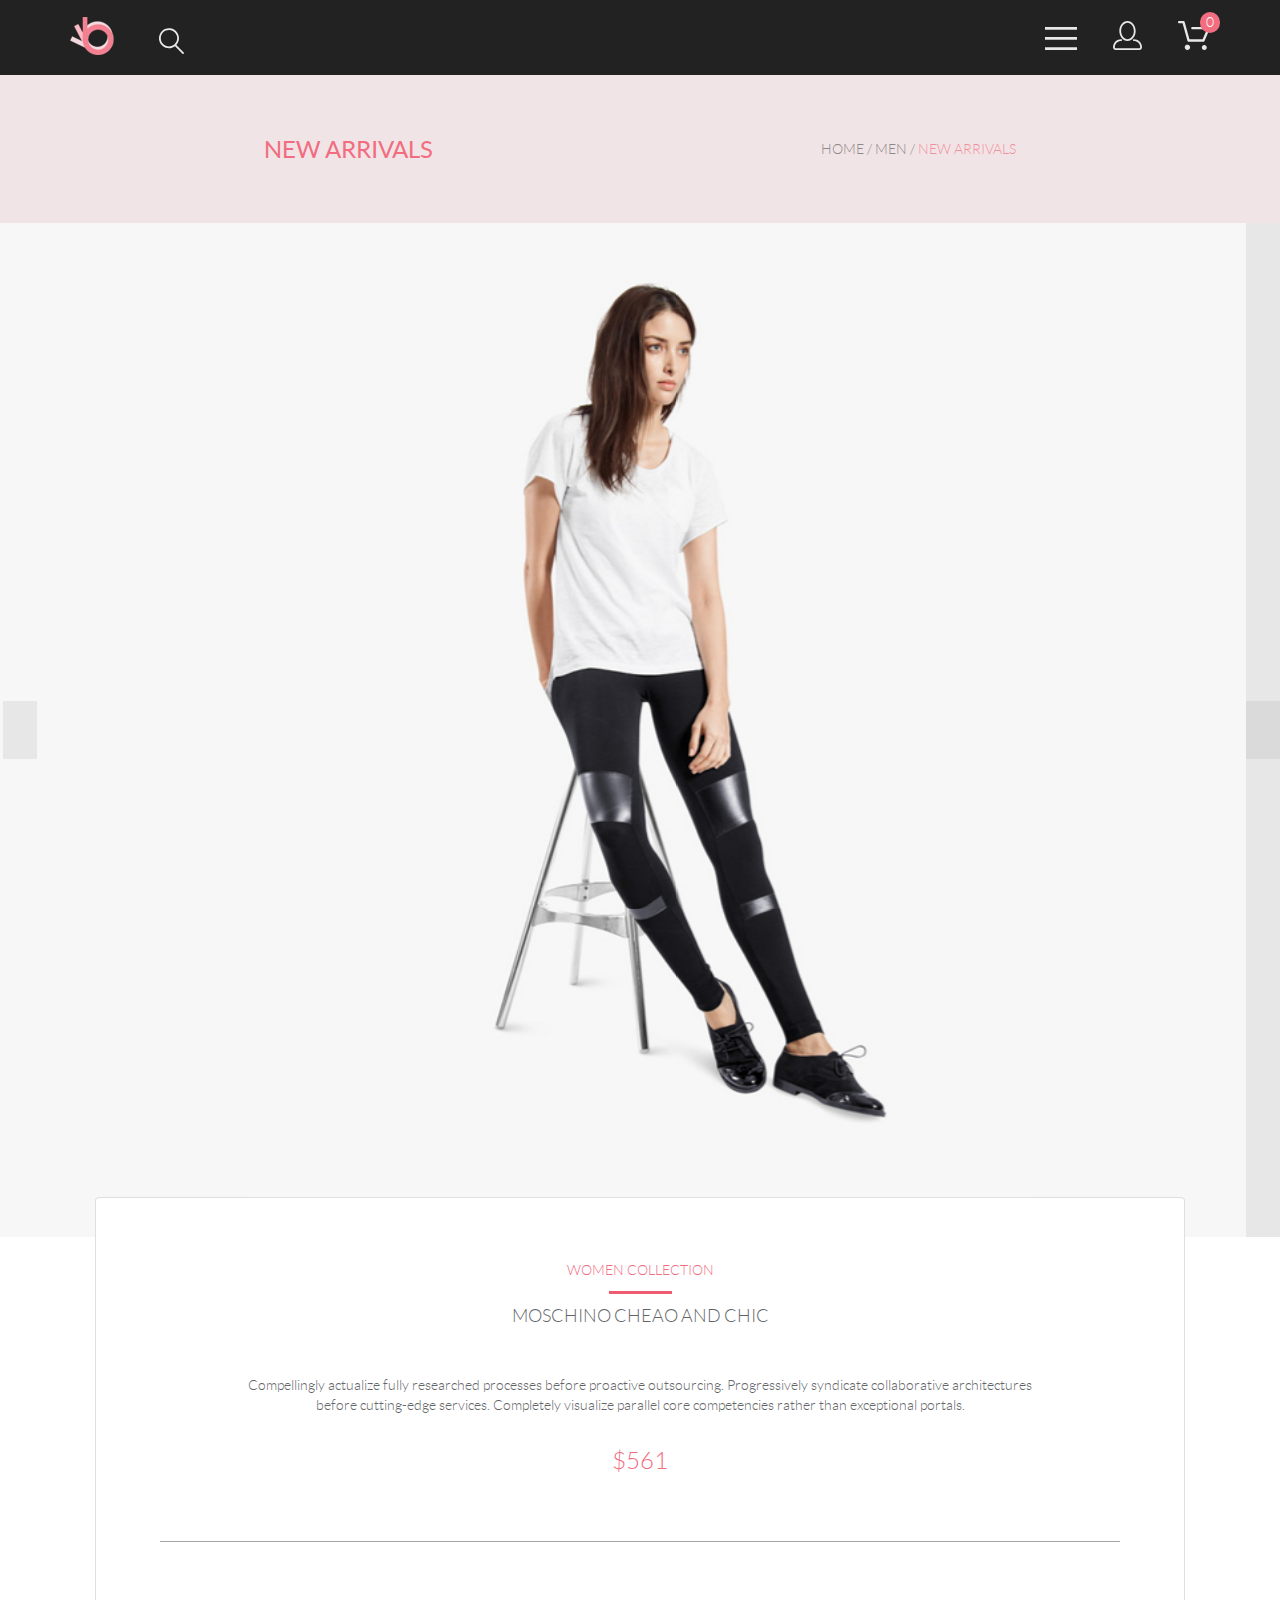
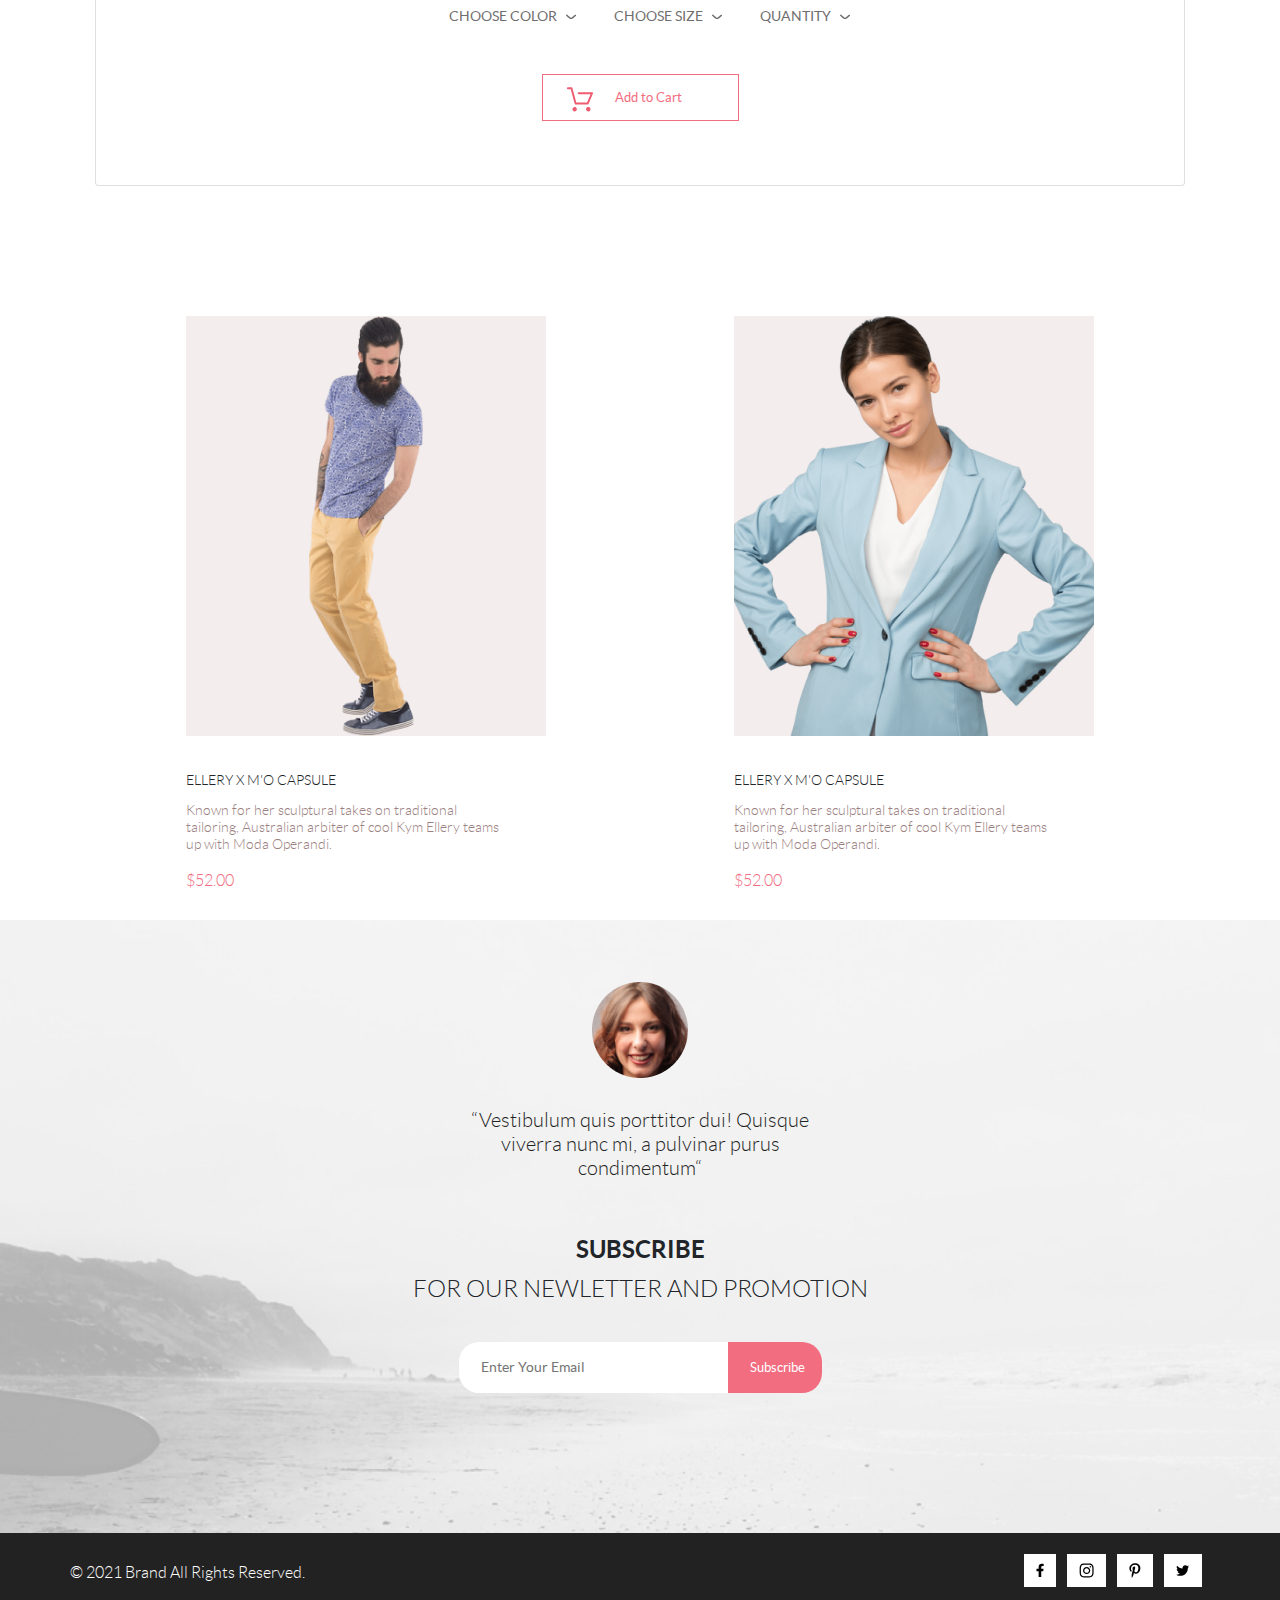
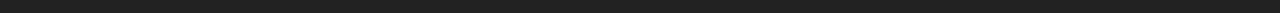
<file: product.html>
<!DOCTYPE html>
<html lang="en">
<head>
    <meta charset="UTF-8">
    <meta http-equiv="X-UA-Compatible" content="IE=edge">
    <meta name="viewport" content="width=device-width, initial-scale=1.0">
    
    <link rel="shortcut icon" href="./img/mark.svg">
    <link rel="stylesheet" href="./css/other.css">
    <link rel="stylesheet" href="./css/bootstrap/bootstrap.css">
    <link rel="stylesheet" href="./css/style.css">
    <link rel="preconnect" href="https://fonts.gstatic.com">
   
    <title>Product</title>
</head>
<body>
    <header class="header">
        <div class="header__wrapper container">
            <div>
                <a href="./index.html" class="header__logo"><img src="./img/mark.svg" alt="mark" width="44" height="38"></a>
                <input class="header__loupe" type="image" src="./img/loupe.svg" alt="loupe" width="26" height="27">
            </div>
            
            <div>
                <input  class="header__menu-button" type="image" src="./img/burger.svg" alt="burger" width="32" height="23" >
                <a class="header__link" href="./registration.html" ><img src="./img/hollowHead.svg" alt="Hollow Head" width="29" height="29"></a>
                <a href="./cart.html" class="header__link header__link-cart"><img src="./img/cart.svg" alt="cart" width="32" height="29"></a>
            
                <nav class="header__navigation">
                    <div class="header__navigation-menu">
                        <button class="header__navigation-kross" type="button"><img src="./img/kross.svg" alt="kross"></button>
                        <h2 class="header__navigation-title">menu</h2>
                        <ul class="header__navigation-list">
                            <li class="header__navigation-item navigation-item">
                                <a href="#" class="navigation-item__link">man</a> 
                                <ul class="navigation-item__sublist">
                                    <li class="navigation-item__sublist-link"> <a href="#" class="navigation-item__sublist-add"> Accessories</a> </li>
                                    <li class="navigation-item__sublist-link"> <a href="#" class="navigation-item__sublist-add"> Bags</a> </li>
                                    <li class="navigation-item__sublist-link"> <a href="#" class="navigation-item__sublist-add"> Denim</a> </li>
                                    <li class="navigation-item__sublist-link"> <a href="#" class="navigation-item__sublist-add"> T-Shirts</a> </li>
                                </ul>
                            </li>
                            <li class="header__navigation-item navigation-item">
                                <a href="#" class="navigation-item__link">woman</a> 
                                <ul class="navigation-item__sublist">
                                    <li class="navigation-item__sublist-link"> <a href="#" class="navigation-item__sublist-add"> Accessories</a></li>
                                    <li class="navigation-item__sublist-link"> <a href="#" class="navigation-item__sublist-add"> Jackets & Coats</a></li>
                                    <li class="navigation-item__sublist-link"> <a href="#" class="navigation-item__sublist-add">Polos</a> </li>
                                    <li class="navigation-item__sublist-link"> <a href="#" class="navigation-item__sublist-add">T-Shirts</a> </li>
                                    <li class="navigation-item__sublist-link"> <a href="#" class="navigation-item__sublist-add">Shirts</a> </li>
                                </ul>
                            </li>
                            <li class="header__navigation-item navigation-item">
                                <a href="#" class="navigation-item__link">kids</a> 
                                <ul class="navigation-item__sublist">
                                    <li class="navigation-item__sublist-link"><a href="#" class="navigation-item__sublist-add">Accessories</a> </li>
                                    <li class="navigation-item__sublist-link"><a href="#" class="navigation-item__sublist-add">Jackets & Coats</a> </li>
                                    <li class="navigation-item__sublist-link"><a href="#" class="navigation-item__sublist-add">Polos</a> </li>
                                    <li class="navigation-item__sublist-link"><a href="#" class="navigation-item__sublist-add">T-Shirts</a> </li>
                                    <li class="navigation-item__sublist-link"><a href="#" class="navigation-item__sublist-add">Shirts</a> </li>
                                    <li class="navigation-item__sublist-link"><a href="#" class="navigation-item__sublist-add">Bags</a> </li> 
                                </ul>
                            </li>
                        </ul>
                    </div>
                </nav>
            </div>
        </div>
    </header>
<main>
        <section class="apper">
            <div class="apper__block container">
                <h1 class="apper__block-head ">new arrivals</h1>
                <a href="#" class="apper__block-link">home / men / 
                <span class="apper__block-pink">new arrivals</span> </a>
            </div>
        </section>
        <section class="carousel ">
            <div id="carouselExampleControls" class="carousel slide bg-c" data-bs-ride="carousel">
                    <div class="carousel-inner" >
                        <div class="carousel-item active margin">
                          <img src="./img/young-woman.png" class="d-block width-heigth-margin" alt="young-woman" >
                        </div>
                        <div class="carousel-item margin ">
                          <img  src="./img/young-woman.png" class="d-block width-heigth-margin" alt="young-woman" >
                        </div>
                        <div class="carousel-item margin ">
                          <img  src="./img/young-woman.png" class="d-block width-heigth-margin" alt="young-woman" >
                        </div>
                      </div>
                      <button class="carousel-control-prev padding-button" type="button" data-bs-target="#carouselExampleControls"  data-bs-slide="prev">
                        <span class="carousel-control-prev-icon button-slide" aria-hidden="true"></span>
                        <span class="visually-hidden">Предыдущий</span>
                      </button>
                      <button class="carousel-control-next button-slide " type="button" data-bs-target="#carouselExampleControls"  data-bs-slide="next">
                        <span class="carousel-control-next-icon button-slide" aria-hidden="true"></span>
                        <span class="visually-hidden">Следующий</span>
                      </button>
                    </div>
                
        </section>
        <section class="card container">
                <div class="card__information">
                    <h3 class="card__information-collection">
                        women collection
                    </h3>
                    <div class="card__information-row"></div>
                    <h2 class="card__information-name">
                        moschino cheao and chic
                    </h2>
                    <p class="card__information-text">
                        Compellingly actualize fully researched processes before proactive outsourcing. Progressively syndicate collaborative architectures before cutting-edge services. Completely visualize parallel core competencies rather than exceptional portals. 
                    </p>
                    <p class="card__information-price">
                    $561
                    </p>
                </div>
                <div class="card__interective">
                    <div class="card__interective-class interective-class">
                        <button class="interective-class__button">choose color</button>
                        <button class="interective-class__button">choose size</button>
                        <button class="interective-class__button">quantity</button>
                    </div>
                    <button class="card__interective-send">
                        Add to Cart
                    </button>
                </div>
        </section>
        
        <section class="variant container">
            <ul class="variant__list ">
                <li class="variant__item variant__item-start">
                    <img class="variant__item-img" src="./img/anotherBeardMan.jpg" alt="Another Beard Man" > 
                    <h3 class="variant__item-heading">ELLERY X M'O CAPSULE</h3>
                    <p class="variant__item-text">Known for her sculptural takes on traditional tailoring, Australian arbiter of cool Kym Ellery teams up with Moda Operandi.</p>
                    <p class="variant__item-price">$52.00</p>
                    <button type="button" class="variant__item-button"><img src="./img/cart.svg" alt="cart" width="25" height="24"> Add to Cart</button>
                    
                </li>
                <li class="variant__item variant__item-midle">
                    <img class="variant__item-img" src="./img/workWoman.jpg" alt="Work-Woman" >
                    <h3 class="variant__item-heading">ELLERY X M'O CAPSULE</h3>
                    <p class="variant__item-text">Known for her sculptural takes on traditional tailoring, Australian arbiter of cool Kym Ellery teams up with Moda Operandi.</p>
                    <p class="variant__item-price">$52.00</p>
                    <button type="button" class="variant__item-button"><img src="./img/cart.svg" alt="cart" width="25" height="24"> Add to Cart</button>
                    
                </li>
                <li class="variant__item variant__item-end">
                    <img class="variant__item-img" src="./img/happyWoman.jpg" alt="Happy Woman" >
                    <h3 class="variant__item-heading">ELLERY X M'O CAPSULE</h3>
                    <p class="variant__item-text">Known for her sculptural takes on traditional tailoring, Australian arbiter of cool Kym Ellery teams up with Moda Operandi.</p>
                    <p class="variant__item-price">$52.00</p>
                    <button type="button" class="variant__item-button"><img src="./img/cart.svg" alt="cart" width="25" height="24"> Add to Cart</button>
                    
                </li>
            </ul>
        </section>
    
</main>
<footer>
    
    <section class="information">
        <h2 class="visually-hidden">Footer Information</h2>
        <section class="information__center container">
            <div class="information__author">
                <img class="information__author-img" src="./img/photo.png" alt="photo">
                <p class="information__author-quote">“Vestibulum quis porttitor dui! Quisque viverra nunc mi, a pulvinar purus condimentum“</p>
            </div>
            <form action="endpoint" class="information__feedback">
                <h2 class="information__feedback-head">subscribe</h2> 
                <p class="information__feedback-text">for our newletter and promotion</p>
                <div class="information__feedback-writer">
                    <input class="information__feedback-input" type="text" placeholder="Enter Your Email">
                    <button class="information__feedback-button">Subscribe</button>
                </div>
            </form>
        </section>   
    </section>
    <section class="other">
        <h2 class="visually-hidden">copyright and sites</h2>
        <section class="other__down container">
            <h2 class="other__down-copyright"> &copy; 2021  Brand  All Rights Reserved.</h2>
            <div class="other__down-partners">
                <a  href="#"><img class="other__down-link" src="./img/facebook.svg" alt="facebook" width="8" height="15"></a>
                <a  href="#"><img class="other__down-link" src="./img/instagram.svg" alt="instogram" width="15" height="15" ></a> 
                <a  href="#"><img class="other__down-link" src="./img/pinterest.svg" alt="pinterest" width="12" height="15"></a>
                <a  href="#"><img class="other__down-link" src="./img/twitter.svg" alt="twitter" width="14" height="15"></a>
            </div>
        </section> 
    </section>
</footer>  
    
    <script src="./css/bootstrap/bootstrap.js"></script> 
</body>
</html>
</file>
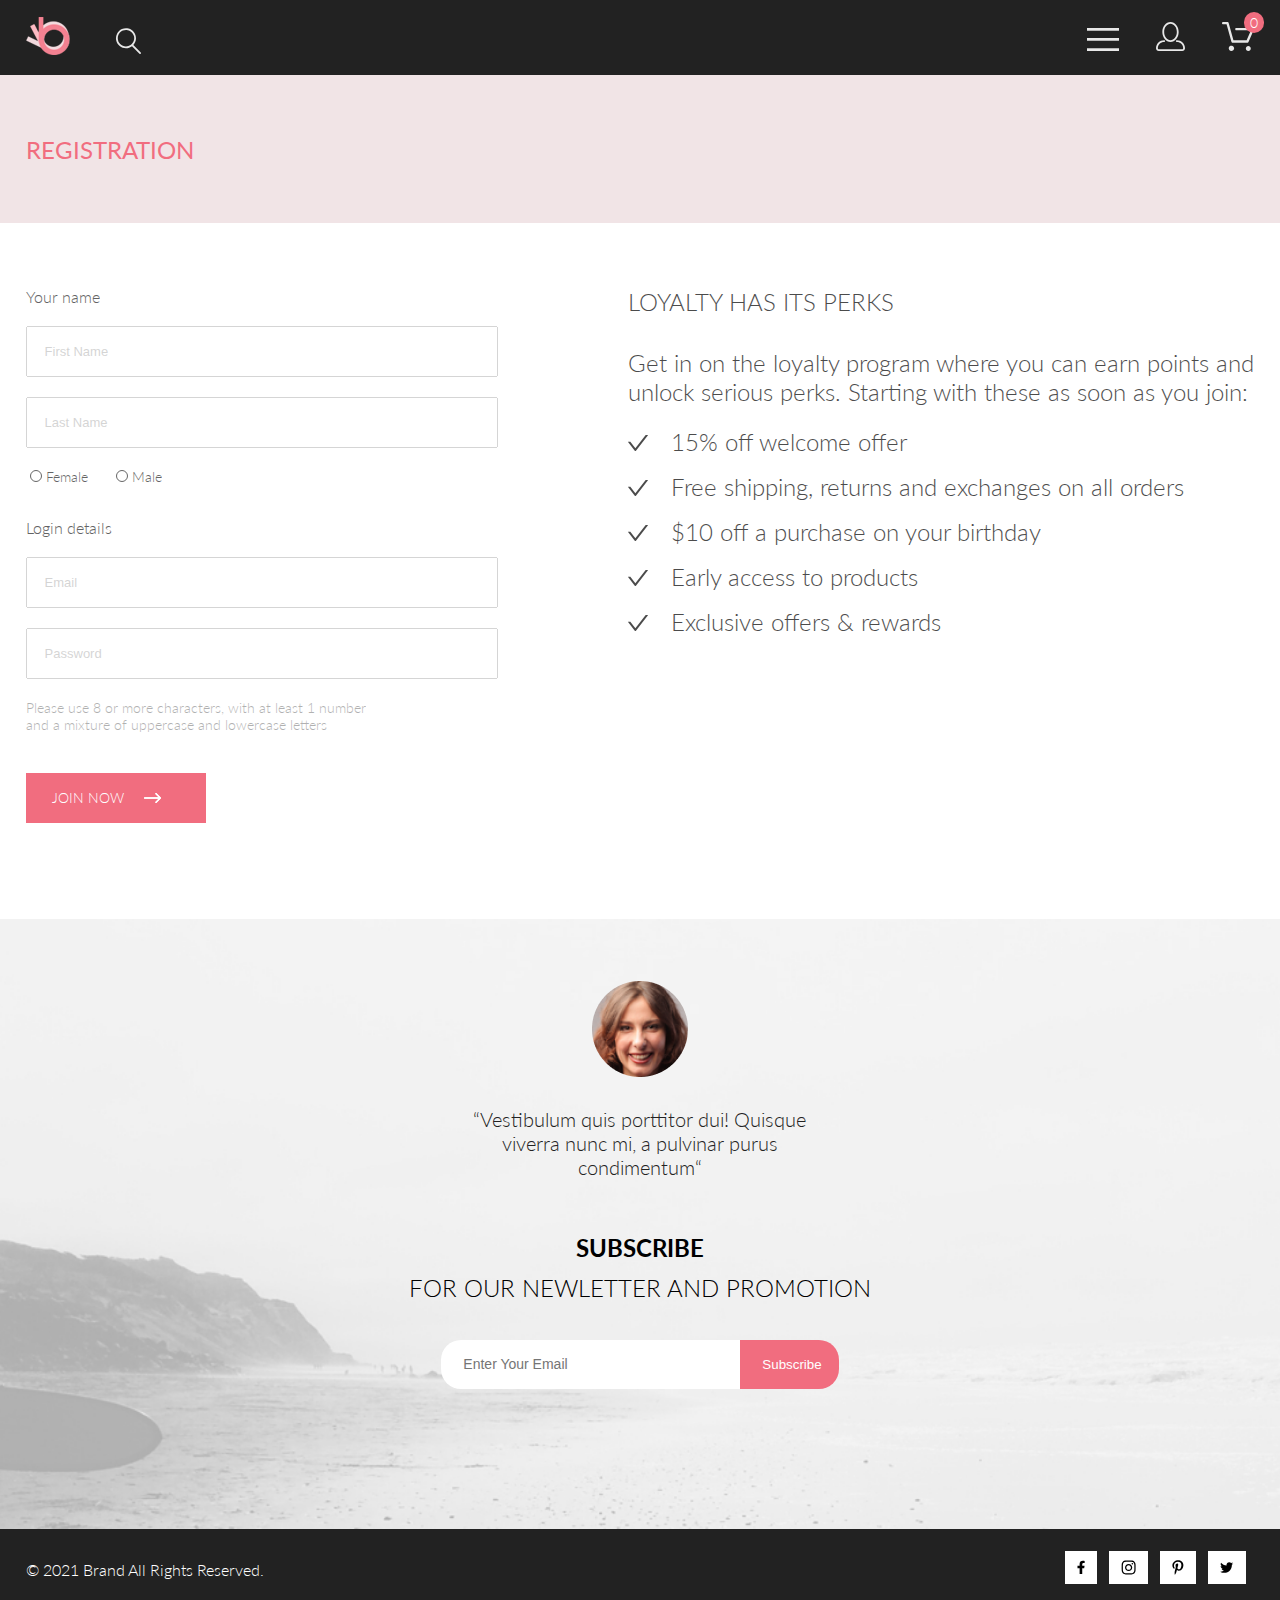
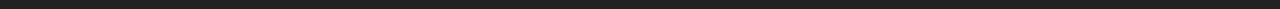
<file: registration.html>
<!DOCTYPE html>
<html lang="en">
<head>
    <meta charset="UTF-8">
    <meta http-equiv="X-UA-Compatible" content="IE=edge">
    <meta name="viewport" content="width=device-width, initial-scale=1.0">
    <title>Registration</title>
    <link rel="shortcut icon" href="./img/mark.svg">
    <link rel="stylesheet" href="./css/style.css">
    <link rel="preconnect" href="https://fonts.gstatic.com">
    <link href="https://fonts.googleapis.com/css2?family=Lato:ital,wght@0,400;0,700;0,900;1,400&display=swap"
        rel="stylesheet">
</head>
<body>
    <header class="header">
        <div class="header__wrapper container">
            <div>
                <a href="./index.html" class="header__logo"><img src="./img/mark.svg" alt="mark" width="44" height="38"></a>
                <input class="header__loupe" type="image" src="./img/loupe.svg" alt="loupe" width="26" height="27">
            </div>
            
            <div>
                <input  class="header__menu-button" type="image" src="./img/burger.svg" alt="burger" width="32" height="23" >
                <a class="header__link" href="./registration.html" ><img src="./img/hollowHead.svg" alt="Hollow Head" width="29" height="29"></a>
                <a href="./cart.html" class="header__link header__link-cart"><img src="./img/cart.svg" alt="cart" width="32" height="29"></a>
            
                <nav class="header__navigation">
                    <div class="header__navigation-menu">
                        <button class="header__navigation-kross" type="button"><img src="./img/kross.svg" alt="kross"></button>
                        <h2 class="header__navigation-title">menu</h2>
                        <ul class="header__navigation-list">
                            <li class="header__navigation-item navigation-item">
                                <a href="#" class="navigation-item__link">man</a> 
                                <ul class="navigation-item__sublist">
                                    <li class="navigation-item__sublist-link"> <a href="#" class="navigation-item__sublist-add"> Accessories</a> </li>
                                    <li class="navigation-item__sublist-link"> <a href="#" class="navigation-item__sublist-add"> Bags</a> </li>
                                    <li class="navigation-item__sublist-link"> <a href="#" class="navigation-item__sublist-add"> Denim</a> </li>
                                    <li class="navigation-item__sublist-link"> <a href="#" class="navigation-item__sublist-add"> T-Shirts</a> </li>
                                </ul>
                            </li>
                            <li class="header__navigation-item navigation-item">
                                <a href="#" class="navigation-item__link">woman</a> 
                                <ul class="navigation-item__sublist">
                                    <li class="navigation-item__sublist-link"> <a href="#" class="navigation-item__sublist-add"> Accessories</a></li>
                                    <li class="navigation-item__sublist-link"> <a href="#" class="navigation-item__sublist-add"> Jackets & Coats</a></li>
                                    <li class="navigation-item__sublist-link"> <a href="#" class="navigation-item__sublist-add">Polos</a> </li>
                                    <li class="navigation-item__sublist-link"> <a href="#" class="navigation-item__sublist-add">T-Shirts</a> </li>
                                    <li class="navigation-item__sublist-link"> <a href="#" class="navigation-item__sublist-add">Shirts</a> </li>
                                </ul>
                            </li>
                            <li class="header__navigation-item navigation-item">
                                <a href="#" class="navigation-item__link">kids</a> 
                                <ul class="navigation-item__sublist">
                                    <li class="navigation-item__sublist-link"><a href="#" class="navigation-item__sublist-add">Accessories</a> </li>
                                    <li class="navigation-item__sublist-link"><a href="#" class="navigation-item__sublist-add">Jackets & Coats</a> </li>
                                    <li class="navigation-item__sublist-link"><a href="#" class="navigation-item__sublist-add">Polos</a> </li>
                                    <li class="navigation-item__sublist-link"><a href="#" class="navigation-item__sublist-add">T-Shirts</a> </li>
                                    <li class="navigation-item__sublist-link"><a href="#" class="navigation-item__sublist-add">Shirts</a> </li>
                                    <li class="navigation-item__sublist-link"><a href="#" class="navigation-item__sublist-add">Bags</a> </li> 
                                </ul>
                            </li>
                        </ul>
                    </div>
                </nav>
            </div>
        </div>
    </header>
    <main>
        <section class="apper ">
            <h1 class="apper__head container">
                registration
            </h1>
        </section>
        <section class="registration container">
            <form class="registration__form">
                <div class="registration__blank">
                    <div class="registration__blank-personal">
                        <div class="registration__blank-personal__block">
                            <h3 class="registration__blank-personal__head">Your name</h3>
                            <p><input class="registration__blank-personal__input" type="text"  placeholder="First Name"></p> 
                            <input class="registration__blank-personal__input" type="text"  placeholder="Last Name">
                        </div>
                        <div class="registration__blank-gender">
                            <input class="registration__blank-gender__point" type="radio" id="contactChoice1" name="contact" value="email">
                            <label class="registration__blank-gender__text" for="contactChoice1">Female</label>
                            <input class="registration__blank-gender__point" type="radio" id="contactChoice2" name="contact" value="phone">
                            <label class="registration__blank-gender__text" for="contactChoice2">Male</label>
                        </div>
                        
                    </div>
                    <div class="registration__blank-account">
                            <h3 class="registration__blank-personal__head">Login details</h3>
                            <p><input class="registration__blank-personal__input " type="email" placeholder="Email" required></p> 
                            <input class="registration__blank-personal__input " type="password"  placeholder="Password" required>
                    </div>
                    <p class="registration__blank-warning">Please use 8 or more characters, with at least 1 number and a mixture of uppercase and lowercase letters</p>
                    <div class="registration__blank-button">
                        <a href="#" class="registration__blank-button">join now</a>  
                    </div>
                </div>
            </form>
            <section class="registration__privileges">
                <h2 class="registration__privileges-apper">loyalty has its perks</h2>
                <p class="registration__privileges-text">Get in on the loyalty program where you can earn points and unlock serious perks. Starting with these as soon as you join:</p>
                <nav>
                    <ul class="registration__privileges-sublist">
                        <li class="registration__privileges-list">15% off welcome offer</li>
                        <li class="registration__privileges-list">Free shipping, returns and exchanges on all orders</li>
                        <li class="registration__privileges-list">$10 off a purchase on your birthday</li>
                        <li class="registration__privileges-list">Early access to products</li>
                        <li class="registration__privileges-list">Exclusive offers & rewards</li>
                    </ul>
                </nav>
            </section>
        </section>
        
    </main>
    <footer>
    
        <section class="information">
            <h2 class="visually-hidden">Footer Information</h2>
            <section class="information__center container">
                <div class="information__author">
                    <img class="information__author-img" src="./img/photo.png" alt="photo">
                    <p class="information__author-quote">“Vestibulum quis porttitor dui! Quisque viverra nunc mi, a pulvinar purus condimentum“</p>
                </div>
                <form action="endpoint" class="information__feedback">
                    <h2 class="information__feedback-head">subscribe</h2> 
                    <p class="information__feedback-text">for our newletter and promotion</p>
                    <div class="information__feedback-writer">
                        <input class="information__feedback-input" type="text" placeholder="Enter Your Email">
                        <button class="information__feedback-button">Subscribe</button>
                    </div>
                </form>
            </section>   
        </section>
        <section class="other">
            <h2 class="visually-hidden">copyright and sites</h2>
            <section class="other__down container">
                <h2 class="other__down-copyright"> &copy; 2021  Brand  All Rights Reserved.</h2>
                <div class="other__down-partners">
                    <a  href="#"><img class="other__down-link" src="./img/facebook.svg" alt="facebook" width="8" height="15"></a>
                    <a  href="#"><img class="other__down-link" src="./img/instagram.svg" alt="instogram" width="15" height="15" ></a> 
                    <a  href="#"><img class="other__down-link" src="./img/pinterest.svg" alt="pinterest" width="12" height="15"></a>
                    <a  href="#"><img class="other__down-link" src="./img/twitter.svg" alt="twitter" width="14" height="15"></a>
                </div>
            </section> 
        </section>
    </footer>   
</body>
</html>
</file>
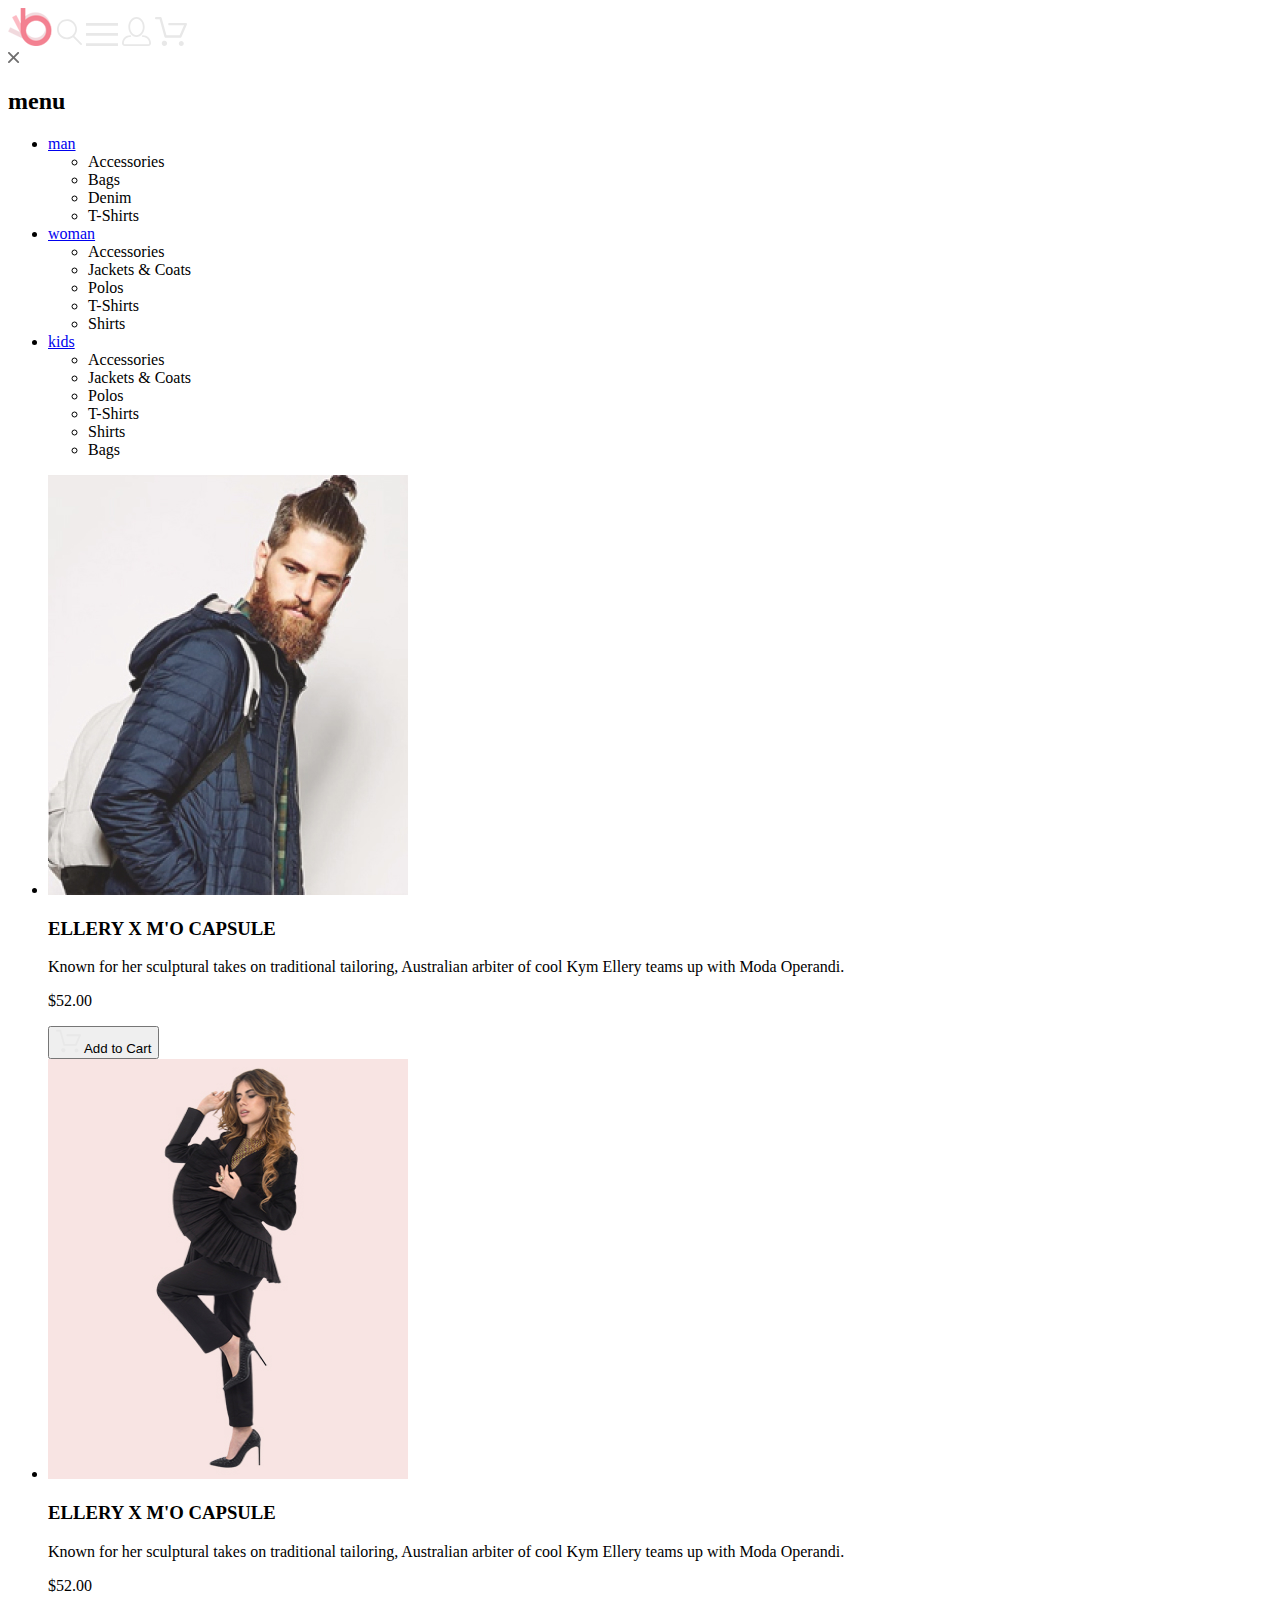
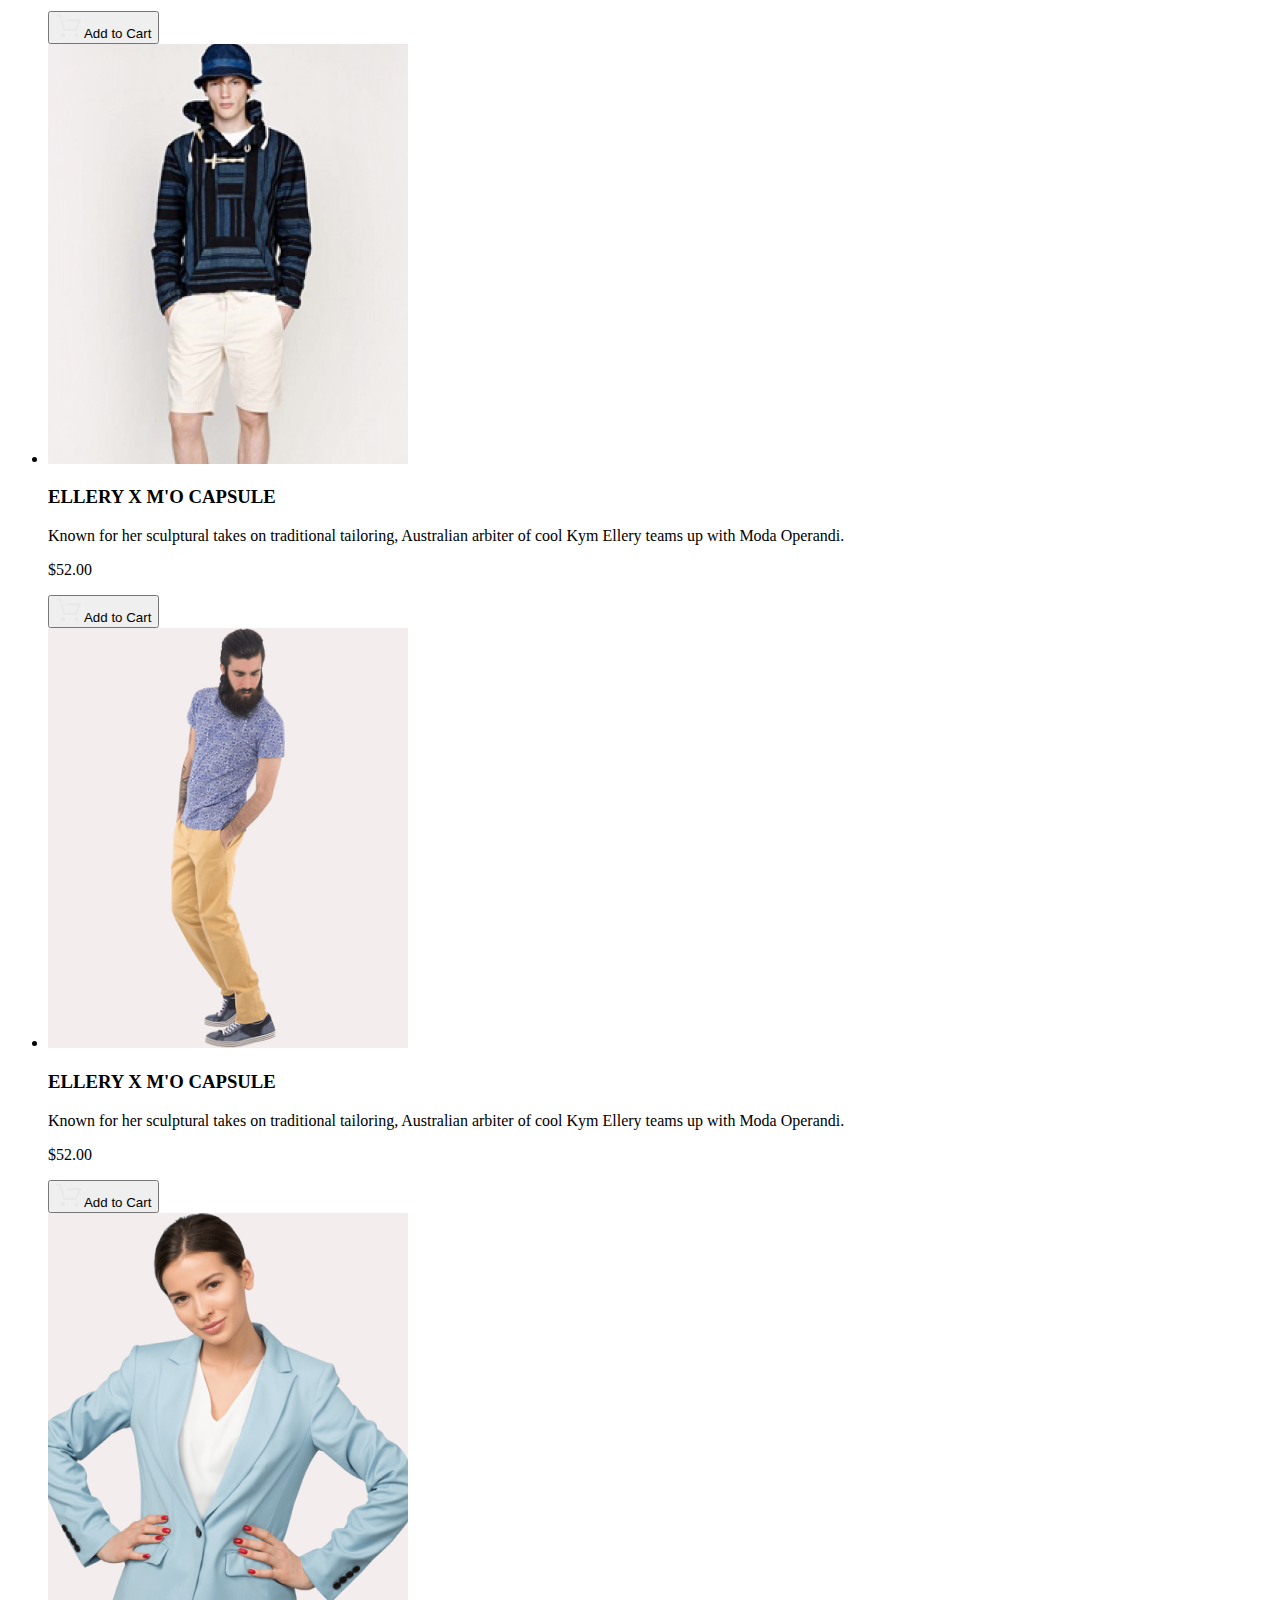
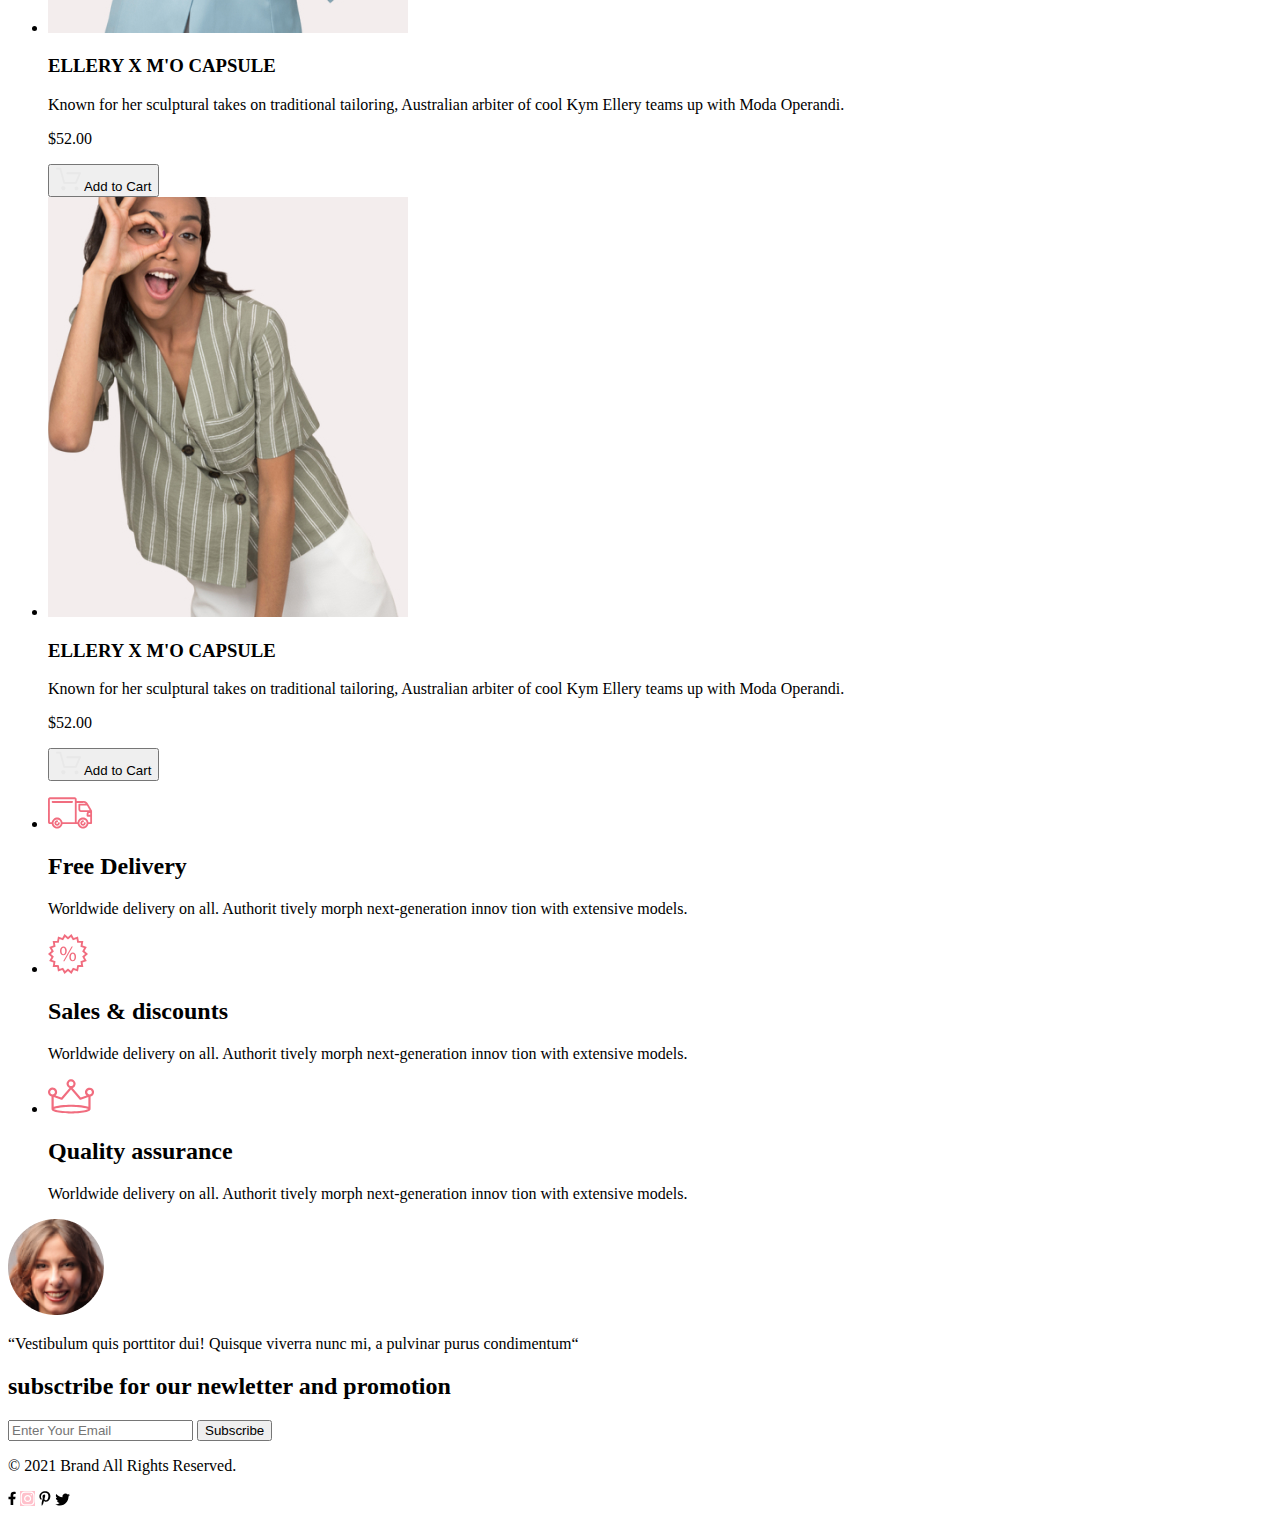
<file: GB_Pro-HTML-CSS/catalog.html>
<!DOCTYPE html>
<html lang="en">
<head>
    <meta charset="UTF-8">
    <meta http-equiv="X-UA-Compatible" content="IE=edge">
    <meta name="viewport" content="width=device-width, initial-scale=1.0">
    <title>Document</title>
</head>
<body>
    <header>
        <a href="#"><img src="./img/mark.svg" alt="mark" width="44" height="38"></a>
        <input type="image" src="./img/loupe.svg" alt="loupe" width="26" height="27">
        <input type="image" src="./img/burger.svg" alt="burger" width="32" height="23">
        <a href="#"><img src="./img/hollowHead.svg" alt="Hollow Head" width="29" height="29"></a>
        <a href="#"><img src="./img/cart.svg" alt="cart" width="32" height="29"></a>
    <nav>
        <img src="./img/kross.svg" alt="kross" width="12" height="12">
            <h2>menu</h2>
            <ul>
                <li>
                    <a href="#">man</a> 
                    <ul>
                        <li>Accessories</li>
                        <li>Bags</li>
                        <li>Denim</li>
                        <li>T-Shirts</li>
                    </ul>
                </li>
                <li>
                    <a href="#">woman</a> 
                    <ul>
                        <li>Accessories</li>
                        <li>Jackets & Coats</li>
                        <li>Polos</li>
                        <li>T-Shirts</li>
                        <li>Shirts</li>
                    </ul>
                </li>
                <li>
                    <a href="#">kids</a> 
                    <ul>
                        <li>Accessories</li>
                        <li>Jackets & Coats</li>
                        <li>Polos</li>
                        <li>T-Shirts</li>
                        <li>Shirts</li>
                        <li>Bags</li> 
                    </ul>
                    
                </li>
            
            </ul>
             
    </nav>
         
</header>
<main>
    <section>
        <ul>
            <li>

                <img src="./img/beardMan.jpg" alt="Beard Man">
                <h3>ELLERY X M'O CAPSULE</h3>
                <p>Known for her sculptural takes on traditional tailoring, Australian arbiter of cool Kym Ellery teams up with Moda Operandi.</p>
                <p>$52.00</p>
                <button type="button"><img src="./img/cart.svg" alt="cart" width="25" height="24"> Add to Cart</button>
            </li>
            <li>
                <img src="./img/prettyWoman.jpg" alt="Pretty Woman">
                <h3>ELLERY X M'O CAPSULE</h3>
                <p>Known for her sculptural takes on traditional tailoring, Australian arbiter of cool Kym Ellery teams up with Moda Operandi.</p>
                <p>$52.00</p>
                <button type="button"><img src="./img/cart.svg" alt="cart" width="25" height="24"> Add to Cart</button>
            </li>
            <li>
                <img src="./img/youngMan.jpg" alt="Young Man">
                <h3>ELLERY X M'O CAPSULE</h3>
                <p>Known for her sculptural takes on traditional tailoring, Australian arbiter of cool Kym Ellery teams up with Moda Operandi.</p>
                <p>$52.00</p>
                <button type="button"><img src="./img/cart.svg" alt="cart" width="25" height="24"> Add to Cart</button>
            </li>
            <li>
                <img src="./img/anotherBeardMan.jpg" alt="Another Beard Man">
                <h3>ELLERY X M'O CAPSULE</h3>
                <p>Known for her sculptural takes on traditional tailoring, Australian arbiter of cool Kym Ellery teams up with Moda Operandi.</p>
                <p>$52.00</p>
                <button type="button"><img src="./img/cart.svg" alt="cart" width="25" height="24"> Add to Cart</button>
            </li>
            <li>
                <img src="./img/workWoman.jpg" alt="Work-Woman">
                <h3>ELLERY X M'O CAPSULE</h3>
                <p>Known for her sculptural takes on traditional tailoring, Australian arbiter of cool Kym Ellery teams up with Moda Operandi.</p>
                <p>$52.00</p>
                <button type="button"><img src="./img/cart.svg" alt="cart" width="25" height="24"> Add to Cart</button>
            </li>
            <li>
                <img src="./img/happyWoman.jpg" alt="Happy Woman">
                <h3>ELLERY X M'O CAPSULE</h3>
                <p>Known for her sculptural takes on traditional tailoring, Australian arbiter of cool Kym Ellery teams up with Moda Operandi.</p>
                <p>$52.00</p>
                <button type="button"><img src="./img/cart.svg" alt="cart" width="25" height="24"> Add to Cart</button>
            </li>
        </ul>
    </section>
    <section>
        <ul>
            <li>

                <img src="./img/car.svg" alt="car" width="45" height="32">
                <h2>Free Delivery</h2>
                <p>Worldwide delivery on all. Authorit tively morph next-generation innov tion with extensive models.</p>
            </li>
            <li>
                <img src="./img/sale.svg" alt="sale" width="40" height="40">
                <h2>Sales & discounts</h2>
                <p>Worldwide delivery on all. Authorit tively morph next-generation innov tion with extensive models.</p>
            </li>
            <li>
                <img src="./img/сrown.svg" alt="crown" width="47" height="35">
                <h2>Quality assurance</h2>
                <p>Worldwide delivery on all. Authorit tively morph next-generation innov tion with extensive models.</p>
            </li>
        </ul>
    </section>
</main>
<footer>
    <section>
        <img src="./img/photo.png" alt="photo">
        <p>“Vestibulum quis porttitor dui! Quisque viverra nunc mi, a pulvinar purus condimentum“</p>
    </section>
    <section>
        <h2>subsctribe for our newletter and promotion</h2>
        <input type="text" placeholder="Enter Your Email">
        <button>Subscribe</button>
    </section>
    <p> &copy 2021  Brand  All Rights Reserved.</p>
    <a href="#"><img src="./img/facebook.svg" alt="facebook" width="8" height="15"></a>
    <a href="#"><img src="./img/inst.svg" alt="instogram" width="15" height="15" style="background-color: pink;"></a> <!--розовы для видимости картинки-->
    <a href="#"><img src="./img/pinterest.svg" alt="pinterest" width="12" height="15"></a>
    <a href="#"><img src="./img/twitter.svg" alt="twitter" width="16" height="13"></a>
</footer>
</body>
</html>
</file>
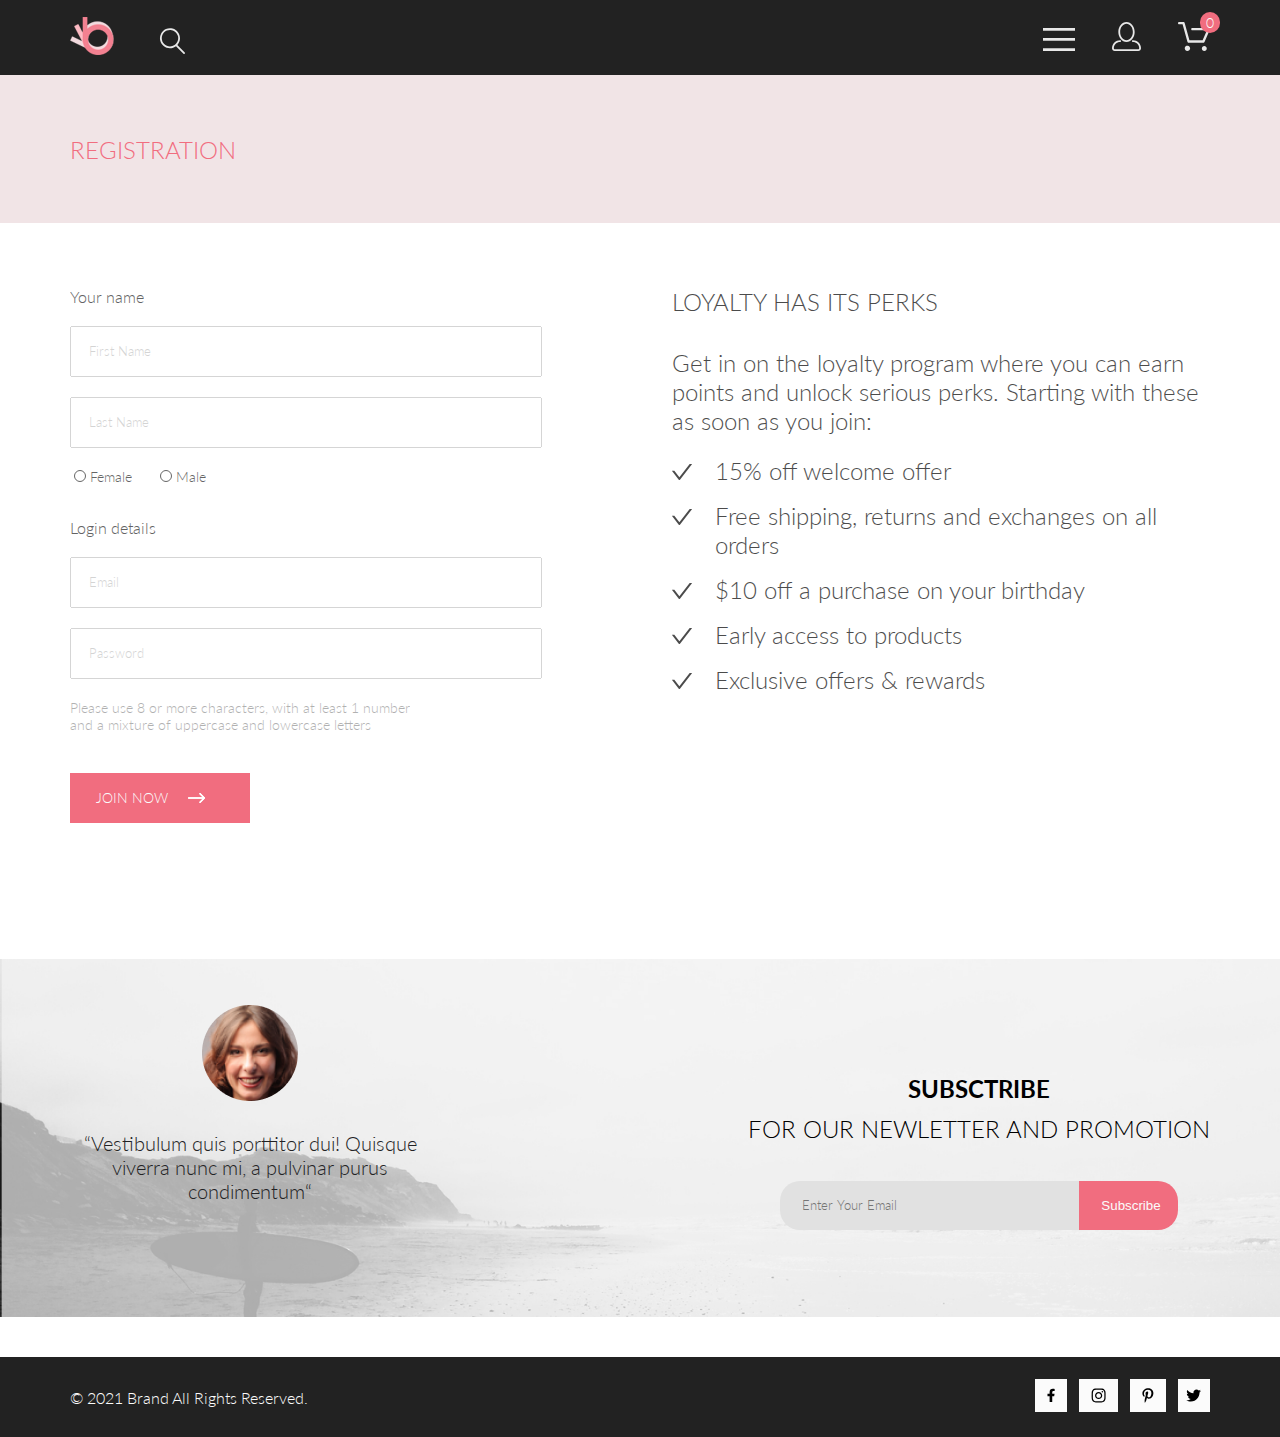
<file: GB_Pro-HTML-CSS/registration.html>
<!DOCTYPE html>
<html lang="en">
<head>
    <meta charset="UTF-8">
    <meta http-equiv="X-UA-Compatible" content="IE=edge">
    <meta name="viewport" content="width=device-width, initial-scale=1.0">
    <title>Registration</title>
    <link rel="shortcut icon" href="../GB_Pro-HTML-CSS/img/mark.svg">
    <link rel="stylesheet" href="./style/reset.css">
    <link rel="stylesheet" href="./style/style.css">
    <link rel="stylesheet" href="./style/registration.css">
    <link rel="preconnect" href="https://fonts.gstatic.com">
    <link href="https://fonts.googleapis.com/css2?family=Lato:ital,wght@0,400;0,700;0,900;1,400&display=swap"
        rel="stylesheet">
</head>
<body>
    <header class="header">
        <div class="header__wrapper container">
        <div>
            <a href="../GB_Pro-HTML-CSS/index.html" class="header__logo"><img src="./img/mark.svg" alt="mark" width="44" height="38"></a>
            <input class="header__loupe" type="image" src="./img/loupe.svg" alt="loupe" width="26" height="27">
        </div>
            
        <div>
            <input class="header__menu-button" type="image" src="./img/burger.svg" alt="burger" width="32" height="23" >
            <a class="header__link" href="../GB_Pro-HTML-CSS/registration.html" ><img src="./img/hollowHead.svg" alt="Hollow Head" width="29" height="29"></a>
            <a href="#" class="header__link link-cart"><img src="./img/cart.svg" alt="cart" width="32" height="29"></a>
        
        <nav class="header__navigation">
            <div class="header__navigation-menu">
                <h2 class="header__navigation-title">menu</h2>
                <ul class="header__navigation-list">
                    <li class="header__navigation-item navigation-item">
                        <a href="#" class="navigation-item__link">man</a> 
                        <ul class="navigation-item__sublist">
                            <li class="navigation-item__sublist-link"> <a href="#" class="navigation-item__sublist-add"> Accessories</a> </li>
                            <li class="navigation-item__sublist-link"> <a href="#" class="navigation-item__sublist-add"> Bags</a> </li>
                            <li class="navigation-item__sublist-link"> <a href="#" class="navigation-item__sublist-add"> Denim</a> </li>
                            <li class="navigation-item__sublist-link"> <a href="#" class="navigation-item__sublist-add"> T-Shirts</a> </li>
                        </ul>
                    </li>
                    <li>
                        <a href="#" class="navigation-item__link">woman</a> 
                        <ul class="navigation-item__sublist">
                            <li class="navigation-item__sublist-link"> <a href="#" class="navigation-item__sublist-add"> Accessories</a></li>
                            <li class="navigation-item__sublist-link"> <a href="#" class="navigation-item__sublist-add"> Jackets & Coats</a></li>
                            <li class="navigation-item__sublist-link"> <a href="#" class="navigation-item__sublist-add">Polos</a> </li>
                            <li class="navigation-item__sublist-link"> <a href="#" class="navigation-item__sublist-add">T-Shirts</a> </li>
                            <li class="navigation-item__sublist-link"> <a href="#" class="navigation-item__sublist-add">Shirts</a> </li>
                        </ul>
                    </li>
                    <li>
                        <a href="#" class="navigation-item__link">kids</a> 
                        <ul class="navigation-item__sublist">
                            <li class="navigation-item__sublist-link"><a href="#" class="navigation-item__sublist-add">Accessories</a> </li>
                            <li class="navigation-item__sublist-link"><a href="#" class="navigation-item__sublist-add">Jackets & Coats</a> </li>
                            <li class="navigation-item__sublist-link"><a href="#" class="navigation-item__sublist-add">Polos</a> </li>
                            <li class="navigation-item__sublist-link"><a href="#" class="navigation-item__sublist-add">T-Shirts</a> </li>
                            <li class="navigation-item__sublist-link"><a href="#" class="navigation-item__sublist-add">Shirts</a> </li>
                            <li class="navigation-item__sublist-link"><a href="#" class="navigation-item__sublist-add">Bags</a> </li> 
                        </ul>
                    </li>
                </ul>
            </div>
        </nav>
    </header>
    <main>
        <section class="header__registration">
            <h1 class="header__main container">
                registration
            </h1>
        </section>
        <section class="registration container">
            <form class="registration__form">
                <div class="registration__blank">
                    <div class="registration__blank-personal">
                        <div class="registration__blank-personal__block">
                            <h3 class="registration__blank-personal__head">Your name</h3>
                            <p><input class="registration__blank-personal__input" type="text" src="#" placeholder="First Name"></p> 
                            <input class="registration__blank-personal__input" type="text" src="#" placeholder="Last Name">
                        </div>
                        <div class="registration__blank-gender">
                            <input class="registration__blank-gender__point" type="radio" id="contactChoice1" name="contact" value="email">
                            <label class="registration__blank-gender__text" for="contactChoice1">Female</label>
                            <input class="registration__blank-gender__point" type="radio" id="contactChoice2" name="contact" value="phone">
                            <label class="registration__blank-gender__text" for="contactChoice2">Male</label>
                        </div>
                        
                    </div>
                    <div class="registration__blank-account">
                            <h3 class="registration__blank-personal__head">Login details</h3>
                            <p><input class="registration__blank-personal__input " type="text" src="#" placeholder="Email"></p> 
                            <input class="registration__blank-personal__input " type="text" src="#" placeholder="Password">
                    </div>
                    <p class="registration__blank-warning">Please use 8 or more characters, with at least 1 number and a mixture of uppercase and lowercase letters</p>
                    <div class="registration__blank-button">
                        <a href="#" class="registration__blank-button">join now</a>  
                    </div>
                </div>
            </form>
            <section class="registration__privileges">
                <h2 class="registration__privileges-apper">loyalty has its perks</h2>
                <p class="registration__privileges-text">Get in on the loyalty program where you can earn points and unlock serious perks. Starting with these as soon as you join:</p>
                <nav>
                    <ul class="registration__privileges-sublist">
                        <li class="registration__privileges-list">15% off welcome offer</li>
                        <li class="registration__privileges-list">Free shipping, returns and exchanges on all orders</li>
                        <li class="registration__privileges-list">$10 off a purchase on your birthday</li>
                        <li class="registration__privileges-list">Early access to products</li>
                        <li class="registration__privileges-list">Exclusive offers & rewards</li>
                    </ul>
                </nav>
            </section>
        </section>
        
    </main>
    <footer>

        <section class="information">
            <section class="information__center container">
                <div class="information__author">
                    <img class="information__author-img" src="./img/photo.png" alt="photo">
                    <p class="information__author-quote">“Vestibulum quis porttitor dui! Quisque viverra nunc mi, a pulvinar purus condimentum“</p>
                </div>
                <form action="endpoint" class="information__feedback">
                    <h2 class="information__feedback-head">subsctribe</h2> 
                    <p class="information__feedback-text">for our newletter and promotion</p>
                    <div class="infornation__feedback-writer">
                        <input class="information__feedback-input" type="text" placeholder="Enter Your Email">
                        <button class="information__feedback-button">Subscribe</button>
                    </div>
                
            </section>   
        </section>
        <section class="information__other">
            <section class="information__center container">
                <p class="information__copyright"> &copy 2021  Brand  All Rights Reserved.</p>
                <div class="information__partners">
                    <a  href="#"><img class="information__link" src="./img/facebook.svg" alt="facebook" width="8" height="15"></a>
                    <a  href="#"><img class="information__link" src="./img/instagram.svg" alt="instogram" width="15" height="15" ></a> 
                    <a  href="#"><img class="information__link" src="./img/pinterest.svg" alt="pinterest" width="12" height="15"></a>
                    <a  href="#"><img class="information__link-twitter" src="./img/twitter.svg" alt="twitter" width="16" height="13"></a>
                </div>
            </section> 
        </section>
        

        

</footer>
</body>
</html>
</file>
<file: GB_Pro-HTML-CSS/style/style.css>
:root {
    --black-color: #222222;
    --pink-color: #F1E4E6;
    --white-color:  #FBFBFB;
}

body {
    font-family: Lato;
    font-size: 14px;
    font-style: normal;
    font-weight: 300;
    line-height: 17px;
}

.container {
    width: 1140px;
    margin: 0 auto;
}

.visually-hidden {
    position: absolute;
    width: 1px;
    height: 1px;
    margin: -1px;
    padding: 0;
    overflow: hidden;
    border: 0;
    clip: rect(0 0 0 0)
}

.header {
    background-color: var(--black-color);
    position: relative;
}

.header__wrapper {
    min-height: 75px;
    display: flex;
    justify-content: space-between;
    align-items: center;
}

.header__logo {
    margin: 0 41px 0 0;
}

.header__menu-button {
    border: none;
    background-color: transparent;
}


.header__menu-button:focus~.header__navigation,
.header__menu-button:active~.header__navigation,
.header__navigation:hover{
    display: block;
}

.header__link {
    margin: 0 0 0 33px;
}

.link-cart{
    position: relative;
}

.link-cart::after{
    content: '0';
    color: var(--white-color);
    padding: 2px 6px 2px 6px;
    background-color: #F16D7F;
    position: absolute;
    border-radius: 10px;
    top: -25px;
    right: -10px;
}
.header__navigation { 
    width: 232px;
    height: 764px;
    background-color: var(--white-color); 
    display: none;
    position: absolute;
    right: 0;
    top: 75px;
}
.header__navigation-menu{
    padding: 37px 0 0 34px;
    position: relative;
}
.header__navigation-menu:before{
    content: '';
    width: 13px;
    height: 13px;
    top: 16px;
    right: 17px;
    background-image: url(../img/kross.svg);
    position: absolute;
}

.header__navigation-title{
    font-size: 14px;
    line-height: 17px;
    font-weight: 700;
    text-transform: uppercase;
    padding: 0 0 24px;
}
.navigation-item__link{
    font-size: 14px;
    line-height: 17px;
    color: #F16D7F;
    text-transform: uppercase;
    text-decoration: none;
}

.navigation-item__sublist{
    padding: 12px 0 20px 21px;
}
.navigation-item__sublist-add{
    font-size: 14px;
    line-height: 17px;
    color: #6F6E6E;
    text-decoration: none;
}

.navigation-item__sublist-link{
    padding-bottom: 11px;
}
.brand {
    background-color: var(--pink-color);
}

.brand__container{
    width: 1600px;
    margin: 0 auto;
    display: flex;
}
.brand__heading-wrapper {
    background-color: var(--pink-color);
    padding: 0 0 0 92px;
    padding-top: 290px;   
}

.brand__heading {
    font-size: 48px;
    font-weight: 900;
    line-height: 58px;
    text-transform: uppercase; 
    position: relative;
}

.brand__heading::before{
    content: '';
    width: 12px;
    height: 112px;
    background-color: #F16D7F;
    position: absolute;
    left: -26px;
}

.brand__heading-text {
    font-size: 37px;
    font-weight: 700;
    line-height: 58px;
    text-transform: uppercase; 
}
.brand__heading-text-pink{
    color: #F16D7F;
}

.stocks__list {
    display: flex;
    flex-wrap: wrap;
    justify-content: space-between;
    margin: 65px 0 0 0;
}

.stocks__item {
    width: 360px;
    min-height: 260px;
    display: flex;
    justify-content: center;
    align-items: center;
}

.stocks__item-add{
    text-decoration: none;
    text-transform: uppercase;
    font-size: 24px;
    font-weight: 700;
    line-height: 29px;
    text-align: center;
    
}

.stocks__item-text{   
    font-size: 16px;
    font-weight: 400;
    line-height: 19px;
    color: var(--white-color);
}

.stocks__item-header{
    color: #F16D7F;
}

.stocks__item--woman {
    background-image: url(../img/beautyWoman.jpg);
}

.stocks__item--man {
    background-image: url(../img/justAMan.jpg);
    /*man.jpg*/
}

.stocks__item--kids {
    background-image: url(../img/kid.jpg);
    /*kids.jpg*/
}

.stocks__item--accessories {
    width: 100%;
    min-height: 180px;
    margin: 30px 0 0 0;
    background-image: url(../img/someStuff.jpg);
    background-repeat: no-repeat;
    
}

.products{
    margin-top: 96px;
}

.products__heading{
    text-align: center;
    margin-bottom: 48px;
    font-weight: 400;
}

.products__heading-apper{
    font-size: 30px;
    line-height: 36px;
}

.products__heading-text{
    font-size: 14px;
    line-height: 17px;
    color: #9F9F9F;
}

.products__list{
    display: flex;
    flex-wrap: wrap;   
}

.products__item{
    height: 581px;
    width: 360px;
    left: 230px;
    top: 1577px;
    border-radius: 0px;
    margin-bottom: 30px;
}

.products__item-img{
    margin-bottom: 25px;
    position: relative;
}

.products__item-heading{
    margin-bottom: 13px;
}

.products__item-middle{
    margin: 0 30px 0 30px;
}

.products__item-text{
    font-size: 14px;
    line-height: 17px;
    color: #9F9F9F;
    width: 315px;
    height: 51px;
    font-weight: 300;
    line-height: 17px;
    margin-bottom: 18px;
}

.products__item-price{
    font-size: 16px;
    line-height: 19px;
    color: #F16D7F;

}

.products__item-button{
    display: none;
}

.products__item-buy{
    position: relative;
}
.products__item-cart{
    display: block;
    text-decoration: none;
    color: var(--white-color);
    padding: 13px 13px 13px 50px;
    border: 1px solid var(--white-color);
    position: absolute;
    left: 30.72%;
    top: 40.12%;
}

.products__item-img:focus~.products__item-cart,
.products__item-img:active~.products__item-cart,
.products__item-cart:hover{
    display: block;
}
.products__button{
    text-align: center;
    margin: 49px 0 95px 0;
}

.products__button-add{
    padding: 14px 39px;
    text-decoration: none;
    border: 1px solid #FF6A6A;
    font-size: 16px;
    line-height: 19px;
    color: #F26376;
}

.products__button-add:hover,
.products__button-add:focus{
    background-color: #F26376;
    color: var(--white-color);
}

.opportunities{
    background-color: var(--black-color);
    
}

.opportunities__list{
    min-height: 371px;
    display: flex;
    align-items: center;
}

.opportunities__item{
    display: flex;
    flex-direction: column;
    align-items: center;
}

.opportunities__item-img{
    padding-bottom: 28px;
}

.opportunities__item-apper{
    color: var(--white-color);
    font-size: 19.96px;
    line-height: 24px;
    margin-bottom: 16px;
}

.opportunities__item-text{
    color: #FBFBFB;
    font-weight: 300;
    font-size: 13.972px;
    line-height: 17px;
    text-align: center;
}

.information{
    background-image: url(../img/beach.jpg);
    background-size: 100%;
    background-repeat: no-repeat;
    background-position: center;
    width: 100%;
}

.information__center{
    display: flex;
    justify-content: space-between;
}
.information__author{
    display: flex;
    flex-direction: column;
    align-items: center;
    margin: 86px 223px 0 0;
}

.information__author-quote{
    margin: 30px 0 126px;
    width: 360px;
    height: 100px;
    font-size: 20px;
    line-height: 24px;
    text-align: center;
    color: #222224;
}

.information__feedback{
    margin-top: 150px;
    text-align: center;
}

.information__feedback-head{
    font-size: 24px;
    line-height: 167.2%;
    text-transform: uppercase;
    font-weight: bold;
    font-weight: 700;
}

.information__feedback-text{
    font-weight: 300;
    font-size: 24px;
    line-height: 167.2%;
    margin-bottom: 32px;
    text-transform: uppercase;
}

.infornation__feedback-writer{
    font-size: 0;
}

.information__feedback-input{
    padding: 17px 100px 17px 22px;
    background: #E1E1E1;
    border: none;
    border-radius: 20px 0 0 20px;
    outline: none;
}

::placeholder{
    font-family: Lato;
    font-size: 14px;
    line-height: 17px;
    padding: 0;
    
}
.information__feedback-input:hover,
.information__feedback-input:focus{
    border: 1px solid #F16D7F;
    cursor: pointer;
}


.information__feedback-button{
    padding: 17px 17px 17px 22px;
    border: none;
    background: #F16D7F;
    border-radius: 0 20px 20px 0;
    color: var(--white-color)
}

.information__other{
    display: flex;
    justify-content: space-between;
    min-height: 80px;
    align-items: center;
    background-color: var(--black-color);
}

.information__copyright{
    display: flex;
    align-items: center;
    color: var(--white-color);
    font-size: 16px;
    line-height: 19px;
}

.information__link{
    padding: 9px 12px;
    background-color: var(--white-color);
    margin: 0 8px 0 0;
}

.information__link-twitter{
    padding: 10px 8px;
    background-color: var(--white-color);
}
</file>
<file: css/other.css>
.width-heigth-margin{
    width: 42%;
    min-height: 724px;
    margin: 0 auto;

}

@media (max-width: 1599px) {
    .width-heigth-margin{
        width: 62%;
        min-height: 565px;
        
    }
}

@media (max-width: 768px) {
    .width-heigth-margin{
        width: 100%;
        min-height: 454px;
        
    }
}

.height-724{
    height: 724px;
}

.margin{
    margin-top: 10px;
    margin-bottom: 42px;
    
}

.margin-128{
    margin-bottom: 128px;
}
.bg-c{
    background-color: #F7F7F7;
}

.button-slide{
    padding: 13px 17px;
    background: rgba(42, 42, 42, 0.15);
    width: 0;
}
.padding-button{
    padding: 0 0 0 15px;
}

.numbering{
    display: flex;
    justify-content: center;
    padding-bottom: 96px;
}
</file>
<file: GB_Pro-HTML-CSS/style/registration.css>
:root {
    --black-color: #222222;
    --pink-color: #F1E4E6;
    --white-color:  #FBFBFB;
}

body {
    font-family: Lato;
    font-size: 14px;
    font-style: normal;
    font-weight: 300;
    line-height: 17px;
    
}

.header__registration{
    background-color: var(--pink-color);
}

.header__main{
    font-size: 24px;
    line-height: 29px;
    color: #F16D7F;
    text-transform: uppercase;
    height: 148px;
    display: flex;
    align-items: center;
}

.registration{
    margin-top: 64px;
    margin-bottom: 96px;
    display: flex;
}
.registration__form{
    margin-right: 130px;
}

.registration__blank-personal__head{
    font-weight: 300;
    font-size: 16px;
    line-height: 19px;
    color: #222222;
    opacity: 0.7;
}
.registration__blank-personal__input{
    display: block;
    margin: 20px 0 20px 0;
    padding: 16px 274px 16px 17px;
    opacity: 0.3;
    outline: none;
    box-sizing: border-box;
}

.registration__blank-personal__input:hover,
.registration__blank-personal__input:focus{
    border: 2px solid red;
    background: white;
    cursor: pointer;
}

.registration__blank-gender__point{
    display: none;
    
}
.registration__blank-gender__text{
    opacity: 0.6;
    margin: 20px;
    position: relative;
    
}

.registration__blank-gender__text:before {
    content: '';
    width: 10px;
    height: 10px;
    border: 1px solid;
    position: absolute;
    left: -16px;
    top: 2px;
    border-radius: 6px;
  }

.registration__blank-gender__point:checked+.registration__blank-gender__text:before {
    background: #F16D7F;
  }

.registration__blank-gender{
    padding-bottom: 33px;
}

::placeholder{
    font-weight: 300;
    font-size: 13px;
    line-height: 16px;
    padding: 0;
}

.registration__blank-warning{
    padding-bottom: 40px;
    width: 360px;
    opacity: 0.3;
}

.registration__blank-button{
    font-size: 14px;
    line-height: 17px;
    text-transform: uppercase;
    text-decoration: none;
    color: var(--white-color);
    background-color: #F16D7F;
    padding: 16px 0 17px 13px;
    width: 167px;
    position: relative;
}

.registration__blank-button:after{
    content: '';
    position: absolute;
    color: var(--white-color);
    width: 17px;
    height: 17px;
    background-image: url(../img/arrow.svg);
    margin-left: 20px;
    margin-top: 4px;
    background-repeat: no-repeat;

}

.registration__privileges-apper{
    font-weight: 300;
    font-size: 24px;
    line-height: 29px;
    text-transform: uppercase;
    padding-bottom: 32px;
    opacity: 0.7;
}
.registration__privileges-text{
    font-weight: 300;
    font-size: 24px;
    line-height: 29px;
    padding-bottom: 21px;
    opacity: 0.7;
}

.registration__privileges-list{
    font-weight: 300;
    font-size: 24px;
    line-height: 29px;
    padding-bottom: 16px;
    position: relative;
    margin-left: 43px;
    opacity: 0.7;
}

.registration__privileges-list::before{
    content: '';
    position: absolute;
    background-image: url(../img/checkmark.svg);
    width: 20px;
    height: 16px;
    left: -43px;
    top: 8px;
}
</file>
<file: css/style.css>
/* http://meyerweb.com/eric/tools/css/reset/ 
   v2.0 | 20110126
   License: none (public domain)
*/
html,
body,
div,
span,
applet,
object,
iframe,
h1,
h2,
h3,
h4,
h5,
h6,
p,
blockquote,
pre,
a,
abbr,
acronym,
address,
big,
cite,
code,
del,
dfn,
em,
img,
ins,
kbd,
q,
s,
samp,
small,
strike,
strong,
sub,
sup,
tt,
var,
b,
u,
i,
center,
dl,
dt,
dd,
ol,
ul,
li,
fieldset,
form,
label,
legend,
table,
caption,
tbody,
tfoot,
thead,
tr,
th,
td,
article,
aside,
canvas,
details,
embed,
figure,
figcaption,
footer,
header,
hgroup,
menu,
nav,
output,
ruby,
section,
summary,
time,
mark,
audio,
video {
  margin: 0;
  padding: 0;
  border: 0;
  font-size: 100%;
  font: inherit;
  vertical-align: baseline;
}

/* HTML5 display-role reset for older browsers */
article,
aside,
details,
figcaption,
figure,
footer,
header,
hgroup,
menu,
nav,
section {
  display: block;
}

body {
  line-height: 1;
}

ol,
ul {
  list-style: none;
}

blockquote,
q {
  quotes: none;
}

blockquote:before,
blockquote:after,
q:before,
q:after {
  content: '';
  content: none;
}

table {
  border-collapse: collapse;
  border-spacing: 0;
}

body {
  font-family: "Lato",'Arial', sans-serif;
  font-size: 14px;
  line-height: 17px;
  font-weight: 300;
  font-style: normal;
}

.container {
  width: 71%;
  margin: 0 auto;
}

@media (max-width: 1599px) {
  .container {
    width: 96%;
  }
}

@media (max-width: 768px) {
  .container {
    width: 96%;
  }
}

.visually-hidden {
  position: absolute;
  width: 1px;
  height: 1px;
  margin: -1px;
  padding: 0;
  overflow: hidden;
  border: 0;
  clip: rect(0 0 0 0);
}

.width-heigth-margin {
  width: 42%;
  min-height: 724px;
  margin: 0 auto;
}

@media (max-width: 1599px) {
  .width-heigth-margin {
    width: 62%;
    min-height: 565px;
  }
}

@media (max-width: 768px) {
  .width-heigth-margin {
    width: 100%;
    min-height: 454px;
  }
}

.height-724 {
  height: 724px;
}

.margin {
  margin-top: 10px;
  margin-bottom: 42px;
}

.margin-128 {
  margin-bottom: 128px;
}

.bg-c {
  background-color: #F7F7F7;
}

.button-slide {
  padding: 13px 17px;
  background: rgba(42, 42, 42, 0.15);
  width: 0;
}

.padding-button {
  padding: 0 0 0 15px;
}

.numbering {
  display: -webkit-box;
  display: -ms-flexbox;
  display: flex;
  -webkit-box-pack: center;
      -ms-flex-pack: center;
          justify-content: center;
  padding-bottom: 96px;
}

@media (max-width: 1199px) {
  .item-except {
    display: none;
  }
}

.button-size:focus ~ .size,
.size:hover {
  display: block;
}

@font-face {
  font-family: "Lato";
  src: url(../fonts/lato-bold.woff) format("woff"), url(../fonts/lato-bold.woff2) format("woff2");
  font-weight: 700;
  font-style: normal;
}

@font-face {
  font-family: "Lato";
  src: url(../fonts/lato-italic.woff) format("woff"), url(../fonts/lato-italic.woff2) format("woff2");
  font-weight: 300;
  font-style: normal;
}

@font-face {
  font-family: "Lato";
  src: url(../fonts/lato-light.woff) format("woff"), url(../fonts/lato-light.woff2) format("woff2");
  font-weight: 300;
  font-style: normal;
}

@font-face {
  font-family: "Lato";
  src: url(../fonts/lato-regular.woff) format("woff"), url(../fonts/lato-regular.woff2) format("woff2");
  font-weight: 400;
  font-style: normal;
}

.header {
  background-color: #222222;
  position: relative;
}

.header__wrapper {
  min-height: 75px;
  display: -webkit-box;
  display: -ms-flexbox;
  display: flex;
  -webkit-box-pack: justify;
      -ms-flex-pack: justify;
          justify-content: space-between;
  -webkit-box-align: center;
      -ms-flex-align: center;
          align-items: center;
}

.header__logo {
  margin: 0 41px 0 0;
}

.header__menu-button {
  border: none;
  background-color: transparent;
}

.header__menu-button:hover + .header__navigation {
  -webkit-transform: translateX(0);
          transform: translateX(0);
}

.header__menu-button:focus ~ .header__navigation, .header__navigation:hover {
  -webkit-transform: translateX(0);
          transform: translateX(0);
}

.header__link {
  margin: 0 0 0 33px;
}

@media (max-width: 768px) {
  .header__link {
    display: none;
  }
}

.header__link-cart {
  position: relative;
}

.header__link-cart::after {
  content: '0';
  color: #ffffff;
  padding: 2px 6px 2px 6px;
  background-color: #F16D7F;
  position: absolute;
  border-radius: 10px;
  top: -25px;
  right: -10px;
}

.header__navigation {
  background-color: #ffffff;
  position: absolute;
  right: 12%;
  top: 75px;
  -webkit-box-shadow: 20px 15px 10px 5px rgba(192, 182, 182, 0.2);
          box-shadow: 20px 15px 10px 5px rgba(192, 182, 182, 0.2);
  min-width: 232px;
  min-height: 764px;
  -webkit-transform: translateY(-966px);
          transform: translateY(-966px);
  -webkit-transition: -webkit-transform 0.3s;
  transition: -webkit-transform 0.3s;
  transition: transform 0.3s;
  transition: transform 0.3s, -webkit-transform 0.3s;
  z-index: 1;
}

@media (max-width: 768px) {
  .header__navigation {
    right: 0;
  }
}

.header__navigation-menu {
  padding: 16px 0 0 34px;
  position: relative;
  width: 200px;
  height: 750px;
  right: 0;
}

@media (max-width: 1599px) {
  .header__navigation-menu {
    height: 600px;
  }
}

.header__navigation-title {
  font-size: 14px;
  line-height: 17px;
  font-weight: 700;
  text-transform: uppercase;
  padding: 0 0 24px;
}

.header__navigation-kross {
  border: none;
  background-color: #ffffff;
  padding-left: 165px;
  outline: none;
  cursor: pointer;
}

.navigation-item__link {
  font-size: 14px;
  line-height: 17px;
  color: #F16D7F;
  text-transform: uppercase;
  text-decoration: none;
}

.navigation-item__sublist {
  padding: 12px 0 20px 21px;
}

.navigation-item__sublist-add {
  font-size: 14px;
  line-height: 17px;
  color: #9b8181;
  text-decoration: none;
}

.navigation-item__sublist-link {
  padding-bottom: 11px;
}

.brand {
  background-color: #F1E4E6;
  display: -webkit-box;
  display: -ms-flexbox;
  display: flex;
}

.brand__heading-wrapper {
  background-color: #F1E4E6;
  padding: 0 0 0 92px;
  display: -webkit-box;
  display: -ms-flexbox;
  display: flex;
  -webkit-box-align: center;
      -ms-flex-align: center;
          align-items: center;
  -webkit-box-flex: 1;
      -ms-flex-positive: 1;
          flex-grow: 1;
}

@media (max-width: 1599px) {
  .brand__heading-wrapper {
    padding: 0 0 0 69px;
  }
}

@media (max-width: 768px) {
  .brand__heading-wrapper {
    padding: 0 0 0 83px;
    min-height: 363px;
    -webkit-box-pack: center;
        -ms-flex-pack: center;
            justify-content: center;
    padding: 0;
  }
}

.brand__image {
  width: 50%;
  height: auto;
}

@media (max-width: 768px) {
  .brand__image {
    display: none;
  }
}

.brand__heading {
  font-size: 48px;
  line-height: 58px;
  font-weight: 900;
  font-style: normal;
  text-transform: uppercase;
  position: relative;
  display: -webkit-box;
  display: -ms-flexbox;
  display: flex;
  -webkit-box-orient: vertical;
  -webkit-box-direction: normal;
      -ms-flex-direction: column;
          flex-direction: column;
}

@media (max-width: 1599px) {
  .brand__heading {
    font-size: 44px;
    line-height: 53px;
    font-weight: 900;
    font-style: normal;
  }
}

@media (max-width: 768px) {
  .brand__heading {
    font-size: 38px;
    line-height: 46px;
    font-weight: 700;
    font-style: normal;
    -webkit-box-pack: center;
        -ms-flex-pack: center;
            justify-content: center;
  }
}

.brand__heading::before {
  content: '';
  width: 12px;
  height: 100px;
  background-color: #F16D7F;
  position: absolute;
  left: -26px;
}

@media (max-width: 1599px) {
  .brand__heading::before {
    height: 92px;
  }
}

.brand__heading-text {
  text-transform: uppercase;
  font-size: 37px;
  line-height: 44px;
  font-weight: 700;
  font-style: normal;
}

@media (max-width: 1599px) {
  .brand__heading-text {
    font-size: 24px;
    line-height: 29px;
    font-weight: 700;
    font-style: normal;
  }
}

@media (max-width: 768px) {
  .brand__heading-text {
    font-size: 20px;
    line-height: 24px;
    font-weight: 700;
    font-style: normal;
  }
}

.brand__heading-text-pink {
  color: #F16D7F;
}

.stocks__list {
  display: -webkit-box;
  display: -ms-flexbox;
  display: flex;
  -ms-flex-wrap: wrap;
      flex-wrap: wrap;
  -webkit-box-pack: justify;
      -ms-flex-pack: justify;
          justify-content: space-between;
  margin: 65px 0 0 0;
}

.stocks__item {
  width: 31%;
  min-height: 260px;
  background-size: cover;
  display: -webkit-box;
  display: -ms-flexbox;
  display: flex;
  -webkit-box-pack: center;
      -ms-flex-pack: center;
          justify-content: center;
  -webkit-box-align: center;
      -ms-flex-align: center;
          align-items: center;
}

@media (max-width: 1599px) {
  .stocks__item {
    min-height: 167px;
  }
}

@media (max-width: 768px) {
  .stocks__item {
    margin-top: 32px;
    width: 100%;
    min-height: 248px;
  }
}

.stocks__item-add {
  text-decoration: none;
  text-transform: uppercase;
  font-size: 24px;
  font-weight: 700;
  line-height: 29px;
  text-align: center;
}

.stocks__item-text {
  font-size: 16px;
  font-weight: 400;
  line-height: 19px;
  color: #ffffff;
}

.stocks__item-header {
  color: #F16D7F;
}

.stocks__item--woman {
  background-image: url(../img/beautyWoman.jpg);
}

@media (max-width: 1599px) {
  .stocks__item--woman {
    min-height: 267px;
  }
}

@media (max-width: 768px) {
  .stocks__item--woman {
    min-height: 247px;
  }
}

.stocks__item--man {
  background-image: url(../img/justAMan.jpg);
  /*man.jpg*/
}

@media (max-width: 1599px) {
  .stocks__item--man {
    min-height: 267px;
  }
}

@media (max-width: 768px) {
  .stocks__item--man {
    min-height: 247px;
  }
}

.stocks__item--kids {
  background-image: url(../img/kid.jpg);
  /*kids.jpg*/
}

@media (max-width: 1599px) {
  .stocks__item--kids {
    min-height: 267px;
  }
}

@media (max-width: 768px) {
  .stocks__item--kids {
    min-height: 247px;
  }
}

.stocks__item--accessories {
  width: 100%;
  min-height: 180px;
  margin: 30px 0 0 0;
  background-image: url(../img/someStuff.jpg);
  background-repeat: no-repeat;
}

@media (max-width: 1599px) {
  .stocks__item--accessories {
    width: 100%;
  }
}

.products {
  margin-top: 96px;
}

.products__heading {
  text-align: center;
  margin-bottom: 48px;
  font-weight: 400;
}

.products__heading-apper {
  font-size: 30px;
  line-height: 36px;
}

.products__heading-text {
  font-size: 14px;
  line-height: 17px;
  color: #9b8181;
}

.products__list {
  display: -webkit-box;
  display: -ms-flexbox;
  display: flex;
  -ms-flex-wrap: wrap;
      flex-wrap: wrap;
  -webkit-box-pack: justify;
      -ms-flex-pack: justify;
          justify-content: space-between;
}

@media (max-width: 1599px) {
  .products__list {
    -ms-flex-pack: distribute;
        justify-content: space-around;
  }
}

@media (max-width: 768px) {
  .products__list {
    -webkit-box-pack: center;
        -ms-flex-pack: center;
            justify-content: center;
  }
}

.products__item {
  width: 31%;
  border-radius: 0px;
  margin-bottom: 30px;
  background-color: #F8F8F8;
}

@media (max-width: 1599px) {
  .products__item {
    min-width: 360px;
  }
}

@media (max-width: 768px) {
  .products__item {
    width: 95%;
  }
}

.products__item-img {
  position: relative;
  width: 100%;
}

.products__item-heading {
  margin: 32px 0 13px;
}

.products__item-text {
  font-size: 14px;
  line-height: 17px;
  color: #9b8181;
  width: 315px;
  font-weight: 300;
  line-height: 17px;
  margin-bottom: 18px;
}

.products__item-price {
  font-size: 16px;
  line-height: 19px;
  color: #F16D7F;
  padding-bottom: 20px;
}

.products__item-button {
  display: none;
}

.products__item-buy {
  position: relative;
}

.products__item-back {
  display: none;
}

.products__item-buy:hover .products__item-back {
  display: block;
}

.products__item-img__back-dark {
  background-image: url(../img/dark.png);
  width: 100%;
  height: 100%;
  position: absolute;
  top: 0;
}

.products__item-img__back-add {
  position: absolute;
  top: 50%;
  left: 50%;
  -webkit-transform: translate(-50%, -50%);
          transform: translate(-50%, -50%);
  background: transparent;
  border: 1px solid #ffffff;
  color: #ffffff;
  padding: 13px 15px 13px 50px;
  outline: none;
  cursor: pointer;
}

.products__item-img__back-add::before {
  position: absolute;
  content: '';
  background-image: url(../img/cart.svg);
  background-repeat: no-repeat;
  width: 32px;
  height: 30px;
  top: 15%;
  left: 5%;
}

.products__item-img__back-add:focus {
  outline: 2px solid #ffffff;
}

.products__item-cart {
  display: block;
  text-decoration: none;
  color: var(--white-color);
  padding: 13px 13px 13px 50px;
  border: 1px solid #ffffff;
  position: absolute;
  left: 30.72%;
  top: 40.12%;
}

.products__item-img:focus ~ .products__item-cart,
.products__item-img:active ~ .products__item-cart, .products__item-cart:hover {
  display: block;
}

.products__button {
  text-align: center;
  margin: 49px 0 95px 0;
}

.products__button-add {
  padding: 14px 39px;
  text-decoration: none;
  border: 1px solid #F16D7F;
  font-size: 16px;
  line-height: 19px;
  color: #F16D7F;
}

.products__button-add:hover, .products__button-add:focus {
  background-color: #F16D7F;
  color: #ffffff;
}

.opportunities {
  background-color: #222222;
}

.opportunities__list {
  min-height: 371px;
  display: -webkit-box;
  display: -ms-flexbox;
  display: flex;
  -webkit-box-pack: justify;
      -ms-flex-pack: justify;
          justify-content: space-between;
  -webkit-box-align: center;
      -ms-flex-align: center;
          align-items: center;
}

@media (max-width: 1599px) {
  .opportunities__list {
    -webkit-box-orient: vertical;
    -webkit-box-direction: normal;
        -ms-flex-direction: column;
            flex-direction: column;
    padding-bottom: 64px;
  }
}

@media (max-width: 768px) {
  .opportunities__list {
    -webkit-box-orient: vertical;
    -webkit-box-direction: normal;
        -ms-flex-direction: column;
            flex-direction: column;
    padding-bottom: 64px;
  }
}

.opportunities__item {
  display: -webkit-box;
  display: -ms-flexbox;
  display: flex;
  -webkit-box-orient: vertical;
  -webkit-box-direction: normal;
      -ms-flex-direction: column;
          flex-direction: column;
  -webkit-box-align: center;
      -ms-flex-align: center;
          align-items: center;
  max-width: 360px;
}

@media (max-width: 1599px) {
  .opportunities__item {
    padding-top: 49px;
  }
}

@media (max-width: 768px) {
  .opportunities__item {
    padding-top: 49px;
  }
}

.opportunities__item-img {
  padding-bottom: 28px;
}

.opportunities__item-apper {
  color: #ffffff;
  font-size: 19.96px;
  line-height: 24px;
  margin-bottom: 16px;
}

.opportunities__item-text {
  color: #ffffff;
  font-weight: 300;
  font-size: 13.972px;
  line-height: 17px;
  text-align: center;
}

.information {
  background-image: url(../img/beach.jpg);
  background-size: 100%;
  background-repeat: no-repeat;
  background-position: center;
  width: 100%;
}

@media (max-width: 1599px) {
  .information {
    background-size: cover;
  }
}

@media (max-width: 768px) {
  .information {
    background-size: cover;
  }
}

.information__center {
  display: -webkit-box;
  display: -ms-flexbox;
  display: flex;
  -webkit-box-pack: justify;
      -ms-flex-pack: justify;
          justify-content: space-between;
  -webkit-box-align: center;
      -ms-flex-align: center;
          align-items: center;
  padding: 62px 0 126px;
}

@media (max-width: 1599px) {
  .information__center {
    -webkit-box-orient: vertical;
    -webkit-box-direction: normal;
        -ms-flex-direction: column;
            flex-direction: column;
  }
}

@media (max-width: 768px) {
  .information__center {
    -webkit-box-orient: vertical;
    -webkit-box-direction: normal;
        -ms-flex-direction: column;
            flex-direction: column;
  }
}

.information__author {
  display: -webkit-box;
  display: -ms-flexbox;
  display: flex;
  -webkit-box-orient: vertical;
  -webkit-box-direction: normal;
      -ms-flex-direction: column;
          flex-direction: column;
  -webkit-box-align: center;
      -ms-flex-align: center;
          align-items: center;
}

.information__author-quote {
  margin: 30px 0 0 0;
  width: 360px;
  font-size: 20px;
  line-height: 24px;
  text-align: center;
  color: #222222;
}

.information__feedback {
  text-align: center;
}

@media (max-width: 1599px) {
  .information__feedback {
    padding-top: 49px;
    padding-bottom: 14px;
  }
}

.information__feedback-head {
  font-size: 24px;
  line-height: 167.2%;
  text-transform: uppercase;
  font-weight: bold;
  font-weight: 700;
}

.information__feedback-text {
  font-weight: 300;
  font-size: 24px;
  line-height: 167.2%;
  margin-bottom: 32px;
  text-transform: uppercase;
}

.information__feedback-writer {
  font-size: 0;
}

.information__feedback-input {
  padding: 17px 100px 17px 22px;
  background: #ffffff;
  border: none;
  border-radius: 20px 0 0 20px;
  outline: none;
}

@media (max-width: 768px) {
  .information__feedback-input {
    padding: 17px 35px 17px 20px;
  }
}

.information__feedback-input::-webkit-input-placeholder {
  font-size: 14px;
  line-height: 17px;
  padding: 0;
}

.information__feedback-input:-ms-input-placeholder {
  font-size: 14px;
  line-height: 17px;
  padding: 0;
}

.information__feedback-input::-ms-input-placeholder {
  font-size: 14px;
  line-height: 17px;
  padding: 0;
}

.information__feedback-input::placeholder {
  font-size: 14px;
  line-height: 17px;
  padding: 0;
}

.information__feedback-input:hover, .information__feedback-input:focus {
  border: 1px solid #F16D7F;
  cursor: pointer;
}

.information__feedback-button {
  padding: 17px 17px 17px 22px;
  border: none;
  background: #F16D7F;
  border-radius: 0 20px 20px 0;
  color: #ffffff;
  outline: none;
  cursor: pointer;
}

.other {
  display: -webkit-box;
  display: -ms-flexbox;
  display: flex;
  -webkit-box-pack: justify;
      -ms-flex-pack: justify;
          justify-content: space-between;
  -webkit-box-align: center;
      -ms-flex-align: center;
          align-items: center;
  min-height: 80px;
  background-color: #222222;
}

.other__down {
  display: -webkit-box;
  display: -ms-flexbox;
  display: flex;
  -webkit-box-pack: justify;
      -ms-flex-pack: justify;
          justify-content: space-between;
  -webkit-box-align: center;
      -ms-flex-align: center;
          align-items: center;
}

@media (max-width: 1599px) {
  .other__down {
    -webkit-box-orient: horizontal;
    -webkit-box-direction: normal;
        -ms-flex-direction: row;
            flex-direction: row;
  }
}

@media (max-width: 768px) {
  .other__down {
    -webkit-box-orient: vertical;
    -webkit-box-direction: reverse;
        -ms-flex-direction: column-reverse;
            flex-direction: column-reverse;
  }
}

.other__title {
  display: none;
}

.other__down-copyright {
  display: -webkit-box;
  display: -ms-flexbox;
  display: flex;
  -webkit-box-align: center;
      -ms-flex-align: center;
          align-items: center;
  color: #ffffff;
  font-size: 16px;
  line-height: 19px;
}

@media (max-width: 768px) {
  .other__down-copyright {
    padding: 40px 0 9px 0;
  }
}

@media (max-width: 768px) {
  .other__down-partners {
    padding-top: 40px;
  }
}

.other__down-link {
  padding: 9px 12px;
  background-color: #ffffff;
  margin: 0 8px 0 0;
}

.apper {
  background-color: #F1E4E6;
}

.apper__head {
  color: #F16D7F;
  text-transform: uppercase;
  height: 148px;
  display: -webkit-box;
  display: -ms-flexbox;
  display: flex;
  -webkit-box-align: center;
      -ms-flex-align: center;
          align-items: center;
  font-size: 24px;
  line-height: 29px;
  font-weight: 400;
  font-style: normal;
}

@media (max-width: 768px) {
  .apper__head {
    -webkit-box-pack: center;
        -ms-flex-pack: center;
            justify-content: center;
  }
}

.apper__block {
  display: -webkit-box;
  display: -ms-flexbox;
  display: flex;
  -webkit-box-align: center;
      -ms-flex-align: center;
          align-items: center;
  -ms-flex-pack: distribute;
      justify-content: space-around;
  height: 148px;
}

@media (max-width: 768px) {
  .apper__block {
    -webkit-box-orient: vertical;
    -webkit-box-direction: normal;
        -ms-flex-direction: column;
            flex-direction: column;
    padding: 24px 0 46px;
  }
}

.apper__block-head {
  color: #F16D7F;
  text-transform: uppercase;
  font-size: 24px;
  line-height: 29px;
  font-weight: 400;
  font-style: normal;
}

@media (max-width: 768px) {
  .apper__block-head {
    padding: 0 0 32px;
  }
}

.apper__block-link {
  text-decoration: none;
  text-transform: uppercase;
  color: #636363;
  opacity: .7;
  cursor: pointer;
}

.apper__block-link:hover {
  color: #9b8181;
}

.apper__block-pink {
  color: #F16D7F;
  opacity: 1;
}

.registration {
  margin-top: 64px;
  margin-bottom: 96px;
  display: -webkit-box;
  display: -ms-flexbox;
  display: flex;
}

@media (max-width: 768px) {
  .registration {
    -webkit-box-orient: vertical;
    -webkit-box-direction: normal;
        -ms-flex-direction: column;
            flex-direction: column;
  }
}

.registration__form {
  margin-right: 130px;
}

@media (max-width: 768px) {
  .registration__form {
    margin: 0;
  }
}

.registration__blank-personal__head {
  font-weight: 300;
  font-size: 16px;
  line-height: 19px;
  color: #222222;
  opacity: 0.7;
}

.registration__blank-personal__input {
  display: block;
  margin: 20px 0 20px 0;
  padding: 16px 274px 16px 17px;
  opacity: 0.3;
  outline: none;
  -webkit-box-sizing: border-box;
          box-sizing: border-box;
}

@media (max-width: 768px) {
  .registration__blank-personal__input {
    width: 100%;
  }
}

.registration__blank-personal__input:hover, .registration__blank-personal__input:focus {
  border: 2px solid red;
  background: #ffffff;
  cursor: pointer;
}

.registration__blank-gender__point {
  display: none;
}

.registration__blank-gender__text {
  opacity: 0.6;
  margin: 20px;
  position: relative;
}

.registration__blank-gender__text:before {
  content: '';
  width: 10px;
  height: 10px;
  border: 1px solid;
  position: absolute;
  left: -16px;
  top: 2px;
  border-radius: 6px;
}

.registration__blank-gender__point:checked + .registration__blank-gender__text:before {
  background: #F16D7F;
}

.registration__blank-gender {
  padding-bottom: 33px;
}

.registration ::-webkit-input-placeholder {
  font-weight: 300;
  font-size: 13px;
  line-height: 16px;
  padding: 0;
}

.registration :-ms-input-placeholder {
  font-weight: 300;
  font-size: 13px;
  line-height: 16px;
  padding: 0;
}

.registration ::-ms-input-placeholder {
  font-weight: 300;
  font-size: 13px;
  line-height: 16px;
  padding: 0;
}

.registration ::placeholder {
  font-weight: 300;
  font-size: 13px;
  line-height: 16px;
  padding: 0;
}

.registration__blank-warning {
  padding-bottom: 40px;
  width: 360px;
  opacity: 0.3;
}

.registration__blank-button {
  font-size: 14px;
  line-height: 17px;
  text-transform: uppercase;
  text-decoration: none;
  color: #ffffff;
  background-color: #F16D7F;
  padding: 16px 0 17px 13px;
  width: 167px;
  position: relative;
}

.registration__blank-button:after {
  content: '';
  position: absolute;
  color: #ffffff;
  width: 17px;
  height: 17px;
  background-image: url(../img/arrow.svg);
  margin-left: 20px;
  margin-top: 4px;
  background-repeat: no-repeat;
}

.registration__privileges-apper {
  font-weight: 300;
  font-size: 24px;
  line-height: 29px;
  text-transform: uppercase;
  padding-bottom: 32px;
  opacity: 0.7;
}

@media (max-width: 768px) {
  .registration__privileges-apper {
    margin-top: 40px;
  }
}

.registration__privileges-text {
  font-weight: 300;
  font-size: 24px;
  line-height: 29px;
  padding-bottom: 21px;
  opacity: 0.7;
}

.registration__privileges-list {
  font-weight: 300;
  font-size: 24px;
  line-height: 29px;
  padding-bottom: 16px;
  position: relative;
  margin-left: 43px;
  opacity: 0.7;
}

.registration__privileges-list::before {
  content: '';
  position: absolute;
  background-image: url(../img/checkmark.svg);
  width: 20px;
  height: 16px;
  left: -43px;
  top: 8px;
}

.cart {
  display: -webkit-box;
  display: -ms-flexbox;
  display: flex;
  -webkit-box-pack: justify;
      -ms-flex-pack: justify;
          justify-content: space-between;
  padding: 96px 0 128px 0;
}

@media (max-width: 1599px) {
  .cart {
    -webkit-box-orient: vertical;
    -webkit-box-direction: normal;
        -ms-flex-direction: column;
            flex-direction: column;
    -webkit-box-align: end;
        -ms-flex-align: end;
            align-items: flex-end;
    width: 96%;
  }
}

@media (max-width: 768px) {
  .cart {
    padding: 40px 0;
    width: 96%;
    margin: 0 auto;
  }
}

.cart__title {
  display: none;
}

.choice {
  width: 57%;
}

@media (max-width: 1599px) {
  .choice {
    width: 95%;
  }
}

.choice__list-item {
  display: -webkit-box;
  display: -ms-flexbox;
  display: flex;
  margin: 0 0 40px 0;
  -webkit-box-shadow: 20px 15px 10px 5px rgba(0, 0, 0, 0.2);
          box-shadow: 20px 15px 10px 5px rgba(0, 0, 0, 0.2);
}

@media (max-width: 1599px) {
  .choice__list-item {
    width: 96%;
    -webkit-box-shadow: 5px 5px 10px 5px rgba(0, 0, 0, 0.2);
            box-shadow: 5px 5px 10px 5px rgba(0, 0, 0, 0.2);
  }
}

.choice__active {
  padding-top: 32px;
  display: -webkit-box;
  display: -ms-flexbox;
  display: flex;
  -webkit-box-pack: justify;
      -ms-flex-pack: justify;
          justify-content: space-between;
  -webkit-box-align: center;
      -ms-flex-align: center;
          align-items: center;
  width: 96%;
}

@media (max-width: 1599px) {
  .choice__active {
    -ms-flex-pack: distribute;
        justify-content: space-around;
  }
}

@media (max-width: 768px) {
  .choice__active {
    -webkit-box-pack: justify;
        -ms-flex-pack: justify;
            justify-content: space-between;
    padding: 0;
  }
}

.choice__active-button {
  background-color: #ffffff;
  padding: 16px 45px;
  font-size: 14px;
  line-height: 17px;
  font-weight: 300;
  font-style: normal;
  text-transform: uppercase;
  opacity: .6;
  border: 1px solid #A4A4A4;
  cursor: pointer;
  text-decoration: none;
  outline: #F16D7F;
  color: #222222;
}

@media (max-width: 768px) {
  .choice__active-button {
    font-size: 12px;
    line-height: 14px;
    font-weight: 400;
    font-style: normal;
    width: 50%;
    padding: 9px 17px;
    text-transform: none;
  }
}

.list-item {
  position: relative;
  height: auto;
}

.list-item__description {
  padding: 22px 97px 0 31px;
}

@media (max-width: 768px) {
  .list-item__description {
    width: 43%;
    padding: 15px 53px 20px 17px;
  }
}

.list-item__image {
  height: auto;
}

@media (max-width: 768px) {
  .list-item__image {
    width: 34%;
  }
}

.list-item__kross {
  position: absolute;
  top: 28px;
  right: 22px;
  background-color: #ffffff;
  border: none;
  cursor: pointer;
  outline: none;
}

@media (max-width: 768px) {
  .list-item__kross {
    top: 17px;
    right: 12px;
  }
}

.list-item__description-name {
  padding-bottom: 42px;
  font-size: 24px;
  line-height: 29px;
  font-weight: 400;
  font-style: normal;
  text-transform: uppercase;
}

@media (max-width: 768px) {
  .list-item__description-name {
    font-size: 14px;
    line-height: 19px;
    font-weight: 400;
    font-style: normal;
    padding-bottom: 15px;
  }
}

.description-specification__text {
  font-size: 22px;
  line-height: 26px;
  font-weight: 400;
  font-style: normal;
  opacity: .7;
  padding-bottom: 6px;
}

@media (max-width: 768px) {
  .description-specification__text {
    font-size: 14px;
    line-height: 17px;
    font-weight: 400;
    font-style: normal;
  }
}

.specification-text__pink {
  color: #F16D7F;
  opacity: 1;
}

.specification-text__count {
  border: 1px solid #EAEAEA;
  margin: 0 0 0 25px;
}

@media (max-width: 768px) {
  .specification-text__count {
    font-size: 14px;
    line-height: 17px;
    font-weight: 400;
    font-style: normal;
  }
}

.result {
  width: 31%;
}

@media (max-width: 1599px) {
  .result {
    display: -webkit-box;
    display: -ms-flexbox;
    display: flex;
    -webkit-box-pack: justify;
        -ms-flex-pack: justify;
            justify-content: space-between;
    margin-top: 64px;
    width: 95%;
  }
}

@media (max-width: 768px) {
  .result {
    -webkit-box-orient: vertical;
    -webkit-box-direction: normal;
        -ms-flex-direction: column;
            flex-direction: column;
    width: 95%;
  }
}

.result__title {
  display: none;
}

@media (max-width: 1599px) {
  .result__adress {
    width: 53%;
  }
}

.result__price {
  background-color: #F5F3F3;
  text-align: right;
}

@media (max-width: 1599px) {
  .result__price {
    width: 53%;
    height: auto;
    margin-left: 15px;
    margin: 39px 0 0 15px;
  }
}

@media (max-width: 768px) {
  .result__price {
    width: 96%;
    margin: 0;
  }
}

.result__price-title {
  display: none;
}

.adress {
  display: -webkit-box;
  display: -ms-flexbox;
  display: flex;
  -webkit-box-orient: vertical;
  -webkit-box-direction: normal;
      -ms-flex-direction: column;
          flex-direction: column;
}

@media (max-width: 1599px) {
  .adress {
    width: 53%;
  }
}

@media (max-width: 768px) {
  .adress {
    width: 96%;
  }
}

.adress__apper {
  padding-bottom: 20px;
  font-size: 16px;
  line-height: 19px;
  font-weight: 300;
  font-style: normal;
  text-transform: uppercase;
}

.adress__information-city {
  padding: 12px 0 12px 16px;
  margin-bottom: 21px;
  border: 1px solid #A4A4A4;
  outline: none;
}

.adress__information-city::-webkit-input-placeholder {
  font-size: 13px;
  line-height: 16px;
  font-weight: 300;
  font-style: normal;
  opacity: .7;
  outline: none;
}

.adress__information-city:-ms-input-placeholder {
  font-size: 13px;
  line-height: 16px;
  font-weight: 300;
  font-style: normal;
  opacity: .7;
  outline: none;
}

.adress__information-city::-ms-input-placeholder {
  font-size: 13px;
  line-height: 16px;
  font-weight: 300;
  font-style: normal;
  opacity: .7;
  outline: none;
}

.adress__information-city::placeholder {
  font-size: 13px;
  line-height: 16px;
  font-weight: 300;
  font-style: normal;
  opacity: .7;
  outline: none;
}

.adress__information-city:hover, .adress___information-city:focus {
  border: 1px solid #F16D7F;
  background: #ffffff;
  cursor: pointer;
}

.adress__information-state {
  padding: 12px 0 12px 16px;
  margin-bottom: 21px;
  border: 1px solid #A4A4A4;
  outline: none;
}

.adress__information-state:hover, .adress___information-state:focus {
  border: 1px solid #F16D7F;
  background: #ffffff;
  cursor: pointer;
}

.adress__information-postcode {
  padding: 12px 0 12px 16px;
  margin-bottom: 21px;
  border: 1px solid #A4A4A4;
  outline: none;
}

.adress__information-postcode:hover, .adress___information-postcode:focus {
  border: 1px solid #F16D7F;
  background: #ffffff;
  cursor: pointer;
}

.adress__information-button {
  text-transform: uppercase;
  font-size: 11px;
  line-height: 13px;
  font-weight: 300;
  font-style: normal;
  width: 31%;
  padding: 10px 14px;
  text-transform: uppercase;
  background-color: #ffffff;
  opacity: .7;
  border: 1px solid #A4A4A4;
  cursor: pointer;
  margin-bottom: 57px;
  outline: none;
}

.price__block {
  padding: 40px 34px 42px 44px;
}

.price__one {
  text-transform: uppercase;
  font-size: 11px;
  line-height: 13px;
  font-weight: 400;
  font-style: normal;
  padding-bottom: 12px;
}

.price__one-number {
  padding-left: 30px;
}

.price__all {
  text-transform: uppercase;
  font-size: 16px;
  line-height: 20px;
  font-weight: 700;
  font-style: normal;
  padding-bottom: 21px;
  border-bottom: 1px solid #E2E2E2;
}

.price__all-number {
  padding-left: 30px;
  color: #F16D7F;
}

.price__button {
  text-transform: uppercase;
  text-align: center;
  width: 100%;
  background-color: #F16D7F;
  border: none;
  color: #ffffff;
  padding: 15px 0 15px 0;
  font-size: 16px;
  line-height: 20px;
  font-weight: 300;
  font-style: normal;
  margin-top: 17px;
  cursor: pointer;
}

@media (max-width: 768px) {
  .active-button {
    margin-right: 10px;
  }
}

.card {
  text-align: center;
  padding: 64px;
  position: relative;
  width: 71%;
  margin-top: -40px;
  margin-bottom: 130px;
}

@media (max-width: 1599px) {
  .card {
    width: auto;
  }
}

.card__block {
  top: -40px;
  border: 1px solid #A4A4A4;
  background-color: #ffffff;
}

.card__information {
  margin: 0 auto;
  width: 56%;
  border-bottom: 1px solid #A4A4A4;
}

@media (max-width: 1599px) {
  .card__information {
    width: 100%;
  }
}

.card__information-collection {
  color: #F16D7F;
  text-transform: uppercase;
  padding-bottom: 12px;
}

.card__information-row {
  width: 63px;
  height: 3px;
  background-color: #EF5B70;
  margin: auto;
}

.card__information-name {
  font-size: 18px;
  line-height: 21px;
  font-weight: 300;
  font-style: normal;
  text-transform: uppercase;
  opacity: .7;
  padding: 12px 0 48px 0;
}

.card__information-text {
  opacity: .7;
  padding-bottom: 32px;
  width: 86%;
  margin: auto;
  font-size: 14px;
  line-height: 16px;
  font-weight: 300;
  font-style: normal;
}

@media (max-width: 1599px) {
  .card__information-text {
    font-size: 14px;
    line-height: 20px;
    font-weight: 300;
    font-style: normal;
  }
}

.card__information-price {
  font-size: 24px;
  line-height: 29px;
  font-weight: 300;
  font-style: normal;
  color: #F16D7F;
  padding-bottom: 65px;
}

.card__interective {
  padding-top: 65px;
}

.card__interective-send {
  border: 1px solid #F16D7F;
  position: relative;
  background-color: #ffffff;
  color: #F16D7F;
  padding: 14px 56px 14px 72px;
}

.card__interective-send:focus {
  background-color: #F16D7F;
  color: #ffffff;
}

.card__interective-send::after {
  content: '';
  position: absolute;
  background-image: url(../img/pink-cart.svg);
  width: 26px;
  height: 25px;
  left: 24px;
  top: 12px;
}

@media (max-width: 1599px) {
  .interective-class {
    margin: 0 auto;
    width: 70%;
  }
}

@media (max-width: 1599px) {
  .interective-class {
    width: 100%;
  }
}

.interective-class__button {
  position: relative;
  margin: 0 21px 48px 21px;
  border: none;
  background-color: #ffffff;
  font-size: 14px;
  line-height: 17px;
  font-weight: 400;
  font-style: normal;
  text-transform: uppercase;
  color: #6F6E6E;
  cursor: pointer;
}

@media (max-width: 768px) {
  .interective-class__button {
    font-size: 10px;
    line-height: 12px;
    font-weight: 400;
    font-style: normal;
    margin: 0 21px 48px 11px;
  }
}

.interective-class__button::after {
  content: '';
  position: absolute;
  background-image: url(../img/vector-down.png);
  background-repeat: no-repeat;
  width: 10px;
  height: 5px;
  right: -13px;
  top: 7px;
}

@media (max-width: 768px) {
  .interective-class__button::after {
    top: 3px;
  }
}

.variant__list {
  display: -webkit-box;
  display: -ms-flexbox;
  display: flex;
  -ms-flex-wrap: wrap;
      flex-wrap: wrap;
  -webkit-box-pack: justify;
      -ms-flex-pack: justify;
          justify-content: space-between;
  margin-bottom: 128px;
}

@media (max-width: 1599px) {
  .variant__list {
    width: 96%;
    -ms-flex-pack: distribute;
        justify-content: space-around;
    margin: 0 auto;
  }
}

@media (max-width: 768px) {
  .variant__list {
    -webkit-box-pack: center;
        -ms-flex-pack: center;
            justify-content: center;
  }
}

.variant__item {
  width: 31%;
  border-radius: 0px;
  margin-bottom: 30px;
}

@media (max-width: 1599px) {
  .variant__item {
    min-width: 360px;
  }
}

@media (max-width: 768px) {
  .variant__item {
    width: 95%;
  }
}

@media (max-width: 768px) {
  .variant__item-midle {
    display: none;
  }
}

@media (max-width: 1599px) {
  .variant__item-end {
    display: none;
  }
}

@media (max-width: 768px) {
  .variant__item-end {
    display: block;
  }
}

.variant__item-img {
  position: relative;
  width: 100%;
}

.variant__item-heading {
  margin: 32px 0 13px;
}

.variant__item-text {
  font-size: 14px;
  line-height: 17px;
  color: #9b8181;
  width: 315px;
  font-weight: 300;
  line-height: 17px;
  margin-bottom: 18px;
}

.variant__item-price {
  font-size: 16px;
  line-height: 19px;
  color: #F16D7F;
}

.variant__item-button {
  display: none;
}

.products-list {
  -webkit-box-align: center;
      -ms-flex-align: center;
          align-items: center;
  margin: 65px 0 49px 0;
  display: -ms-grid;
  display: grid;
  -ms-grid-columns: (360px)[3];
      grid-template-columns: repeat(3, 360px);
  grid-gap: 30px;
}

@media (max-width: 1599px) {
  .products-list {
    -ms-grid-columns: (minmax(360px, 1fr))[auto-fit];
        grid-template-columns: repeat(auto-fit, minmax(360px, 1fr));
    grid-gap: 16px;
  }
}

@media (max-width: 768px) {
  .products-list {
    grid-row-gap: 16px;
  }
}

.products-list__title {
  display: none;
}

.products-list__item {
  width: 100%;
  border-radius: 0px;
  margin-bottom: 30px;
  background-color: #F8F8F8;
}

@media (max-width: 1599px) {
  .products-list__item {
    min-width: 360px;
  }
}

@media (max-width: 768px) {
  .products-list__item {
    width: 100%;
  }
}

.products-list__item-img {
  width: 100%;
}

.products-list__item-heading {
  margin: 32px 0 13px;
}

.products-list__item-text {
  font-size: 14px;
  line-height: 17px;
  color: #9b8181;
  width: 315px;
  font-weight: 300;
  line-height: 17px;
  margin-bottom: 18px;
}

.products-list__item-price {
  font-size: 16px;
  line-height: 19px;
  color: #F16D7F;
}

.head-filter {
  display: -ms-grid;
  display: grid;
  -ms-grid-columns: (100px)[auto-fit];
      grid-template-columns: repeat(auto-fit, 100px);
  grid-column-gap: 290px;
  -ms-grid-rows: 17px;
      grid-template-rows: 17px;
  margin-top: 51px;
  position: relative;
}

@media (max-width: 768px) {
  .head-filter {
    -ms-grid-columns: (37px)[auto-fit];
        grid-template-columns: repeat(auto-fit, 37px);
    grid-column-gap: 61px;
  }
}

.head-filter__button {
  background-color: #ffffff;
  border: none;
  text-transform: uppercase;
  font-size: 14px;
  line-height: 17px;
  font-weight: 600;
  font-style: normal;
}

.head-filter__button:focus ~ .filter,
.head-filter .filter:hover {
  display: block;
}

@media (max-width: 768px) {
  .head-filter__button-text {
    display: none;
    position: absolute;
  }
}

.head-filter__button-image {
  padding-left: 11px;
}

@media (max-width: 768px) {
  .head-filter__button-image {
    padding: 0;
    width: 38px;
    height: 25px;
  }
}

.head-filter__list {
  display: -ms-grid;
  display: grid;
  -ms-grid-columns: 120px 30px 40px;
      grid-template-columns: 120px 30px 40px;
  grid-column-gap: 38px;
  background-color: #ffffff;
}

@media (max-width: 768px) {
  .head-filter__list {
    -ms-grid-columns: 96px 25px 30px;
        grid-template-columns: 96px 25px 30px;
  }
}

.head-filter__list-item {
  background-color: #ffffff;
  border: none;
  text-transform: uppercase;
  position: relative;
  color: #9b8181;
  white-space: nowrap;
}

@media (max-width: 768px) {
  .head-filter__list-item {
    font-size: 12px;
    line-height: 14px;
    font-weight: 600;
    font-style: normal;
  }
}

.head-filter__list-item::after {
  content: '';
  position: absolute;
  background-image: url(../img/vector-down.png);
  background-repeat: no-repeat;
  width: 10px;
  height: 5px;
  right: -13px;
  top: 7px;
}

.filter {
  z-index: 1;
  position: absolute;
  left: 0px;
  background-color: #ffffff;
  min-width: 360px;
  top: -12px;
  -webkit-box-shadow: 10px 1px 21px 7px rgba(227, 199, 205, 0.2);
          box-shadow: 10px 1px 21px 7px rgba(227, 199, 205, 0.2);
  display: none;
}

.filter__head {
  border: none;
  background-color: #ffffff;
  font-size: 14px;
  line-height: 17px;
  font-weight: 600;
  font-style: normal;
  text-transform: uppercase;
  color: #F16D7F;
  text-align: start;
  padding: 0 0 16px 0;
}

.filter__head-text {
  padding-right: 11px;
}

@media (max-width: 768px) {
  .filter__head-text {
    display: none;
  }
}

@media (max-width: 768px) {
  .filter__head-image {
    width: 38px;
    height: 25px;
  }
}

.filter__list {
  padding: 13px 0 16px 17px;
}

.filter__item-button {
  text-transform: uppercase;
  font-size: 14px;
  line-height: 17px;
  font-weight: 400;
  font-style: normal;
  color: #F16D7F;
  text-decoration: none;
  position: relative;
  padding: 12px;
  border-bottom: 1px solid #EBEBEB;
  background-color: #ffffff;
  border-top: none;
  border-left: none;
  border-right: none;
  width: 325px;
  text-align: start;
  margin: 0 0 18px 0;
  cursor: pointer;
}

.filter__item-button::before {
  content: '';
  width: 5px;
  height: 37px;
  background-color: #F16D7F;
  position: absolute;
  left: 0px;
  top: 5px;
}

.filter__item-category {
  padding: 0 0 24px 0;
  display: none;
}

.filter__item-button:focus ~ .filter__item-category, .filter__item-category:hover {
  display: block;
}

.item-category__button {
  background-color: #ffffff;
  border: none;
  padding: 3px 0 3px 0;
  color: #9b8181;
}

.item-category__button:hover, .item-category__button:focus {
  color: #F16D7F;
}

.size {
  z-index: 1;
  position: absolute;
  -webkit-box-shadow: 10px 1px 21px 7px rgba(227, 199, 205, 0.2);
          box-shadow: 10px 1px 21px 7px rgba(227, 199, 205, 0.2);
  display: none;
  background-color: #ffffff;
  padding: 9px 30px 11px 31px;
}

.size__item-point {
  display: none;
}

.size__item-text {
  position: relative;
  color: #6F6E6E;
}

.size__item-text:before {
  content: '';
  width: 10px;
  height: 10px;
  border: 1px solid;
  position: absolute;
  left: -16px;
  top: 2px;
  opacity: .3;
}

.size__item-point:checked + .size__item-text:before {
  background: #F16D7F;
}
/*# sourceMappingURL=style.css.map */
</file>
